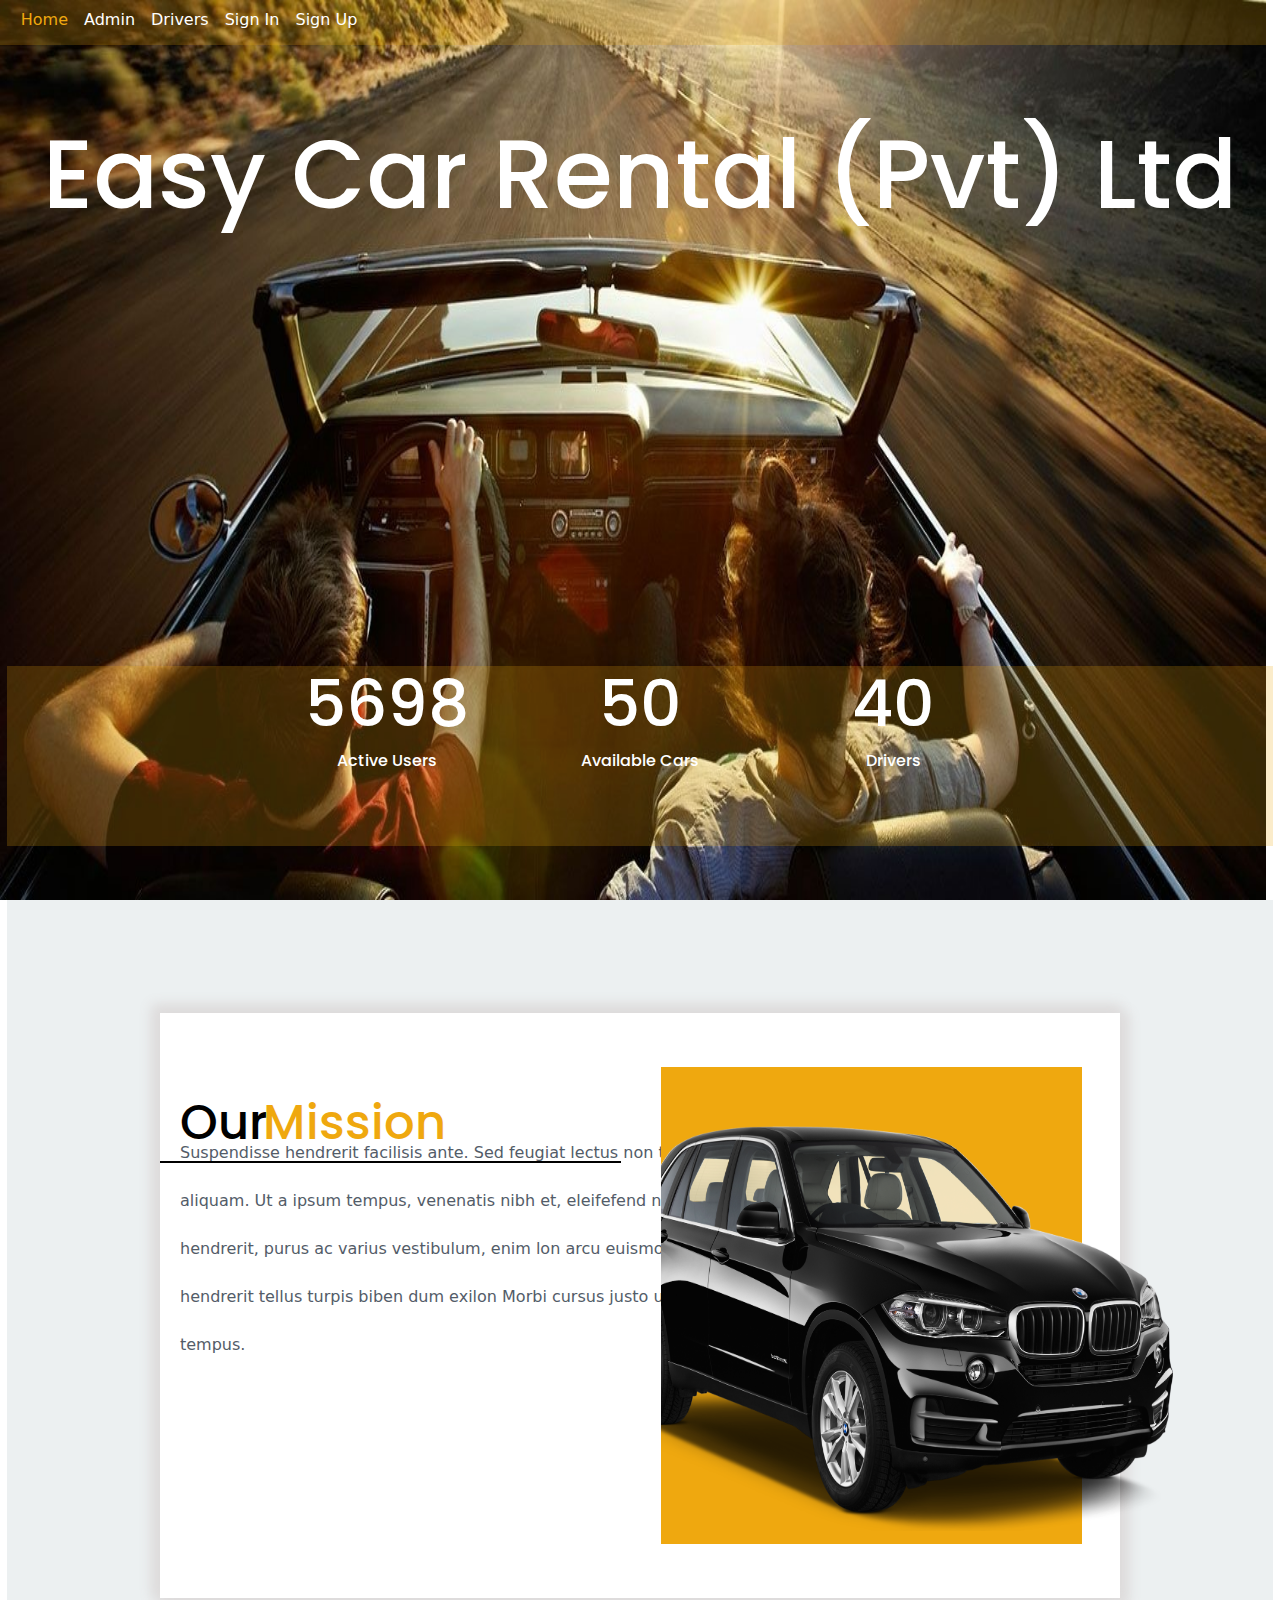
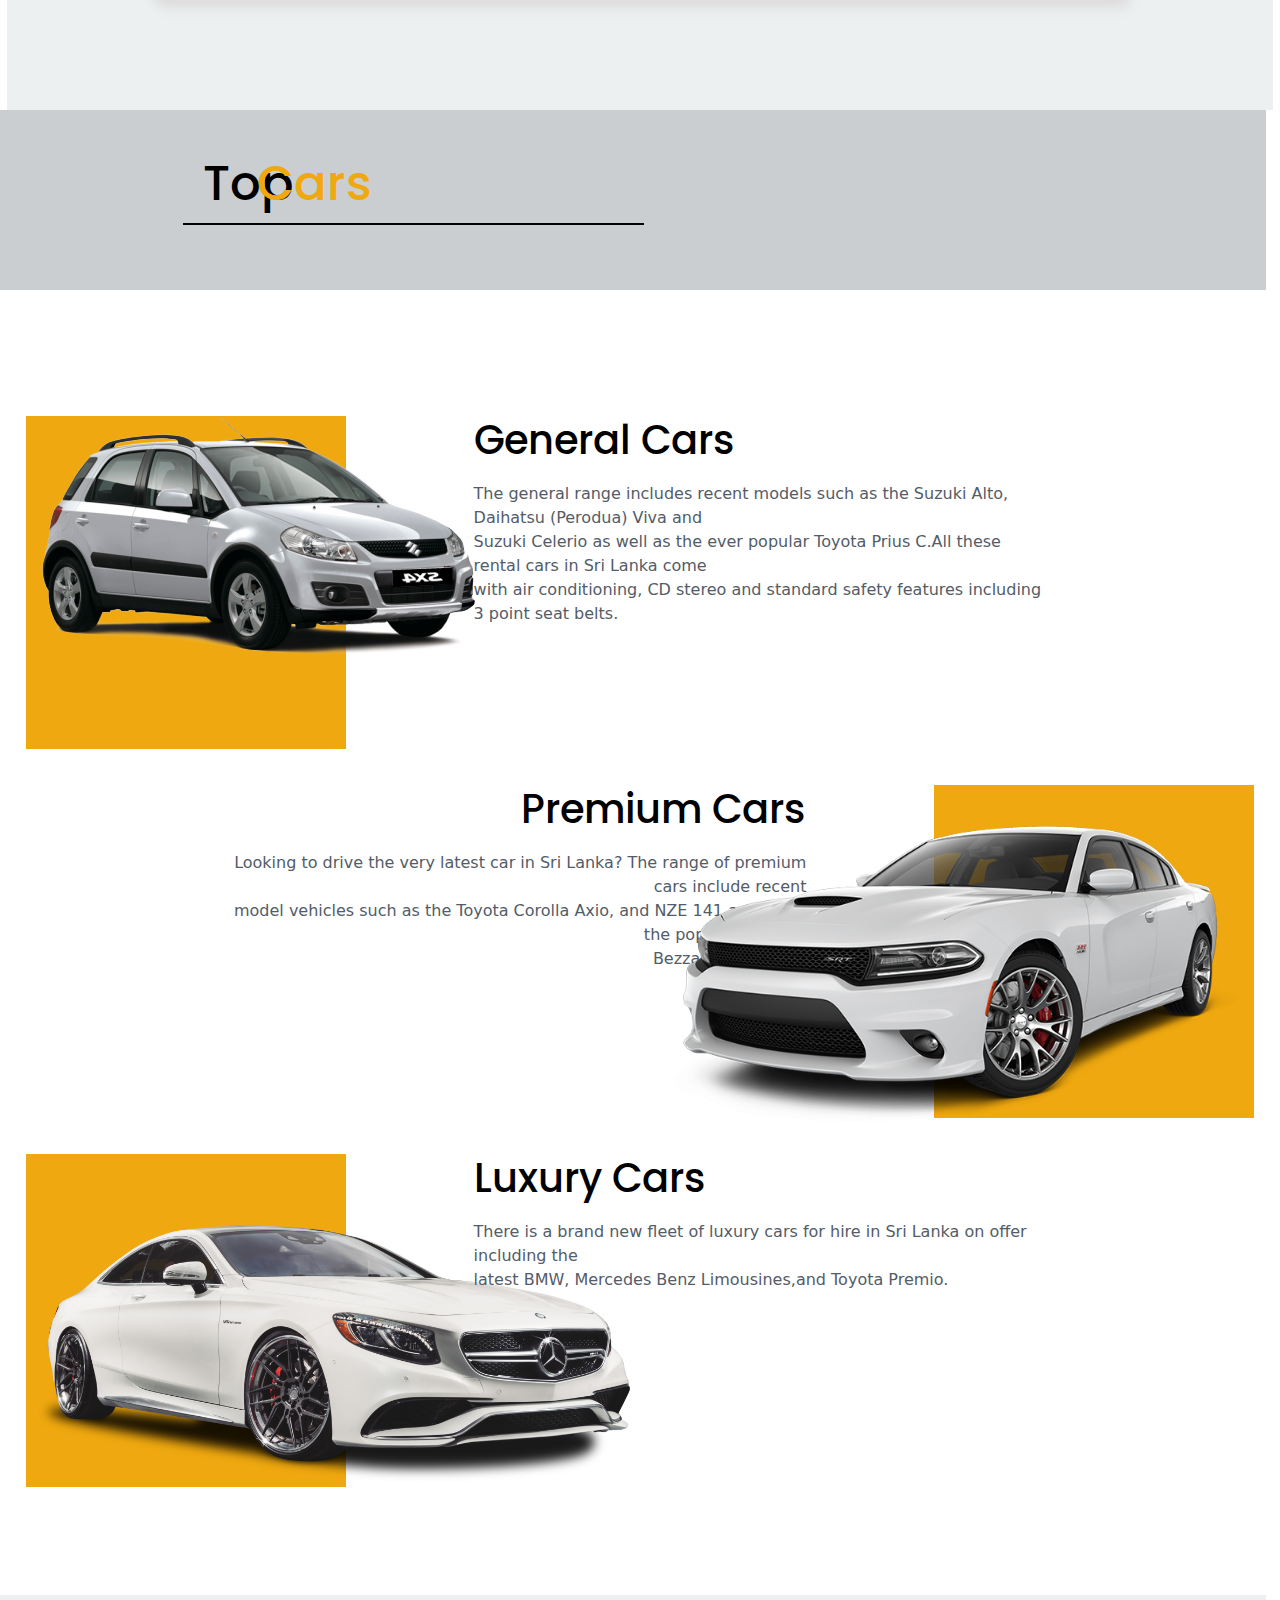
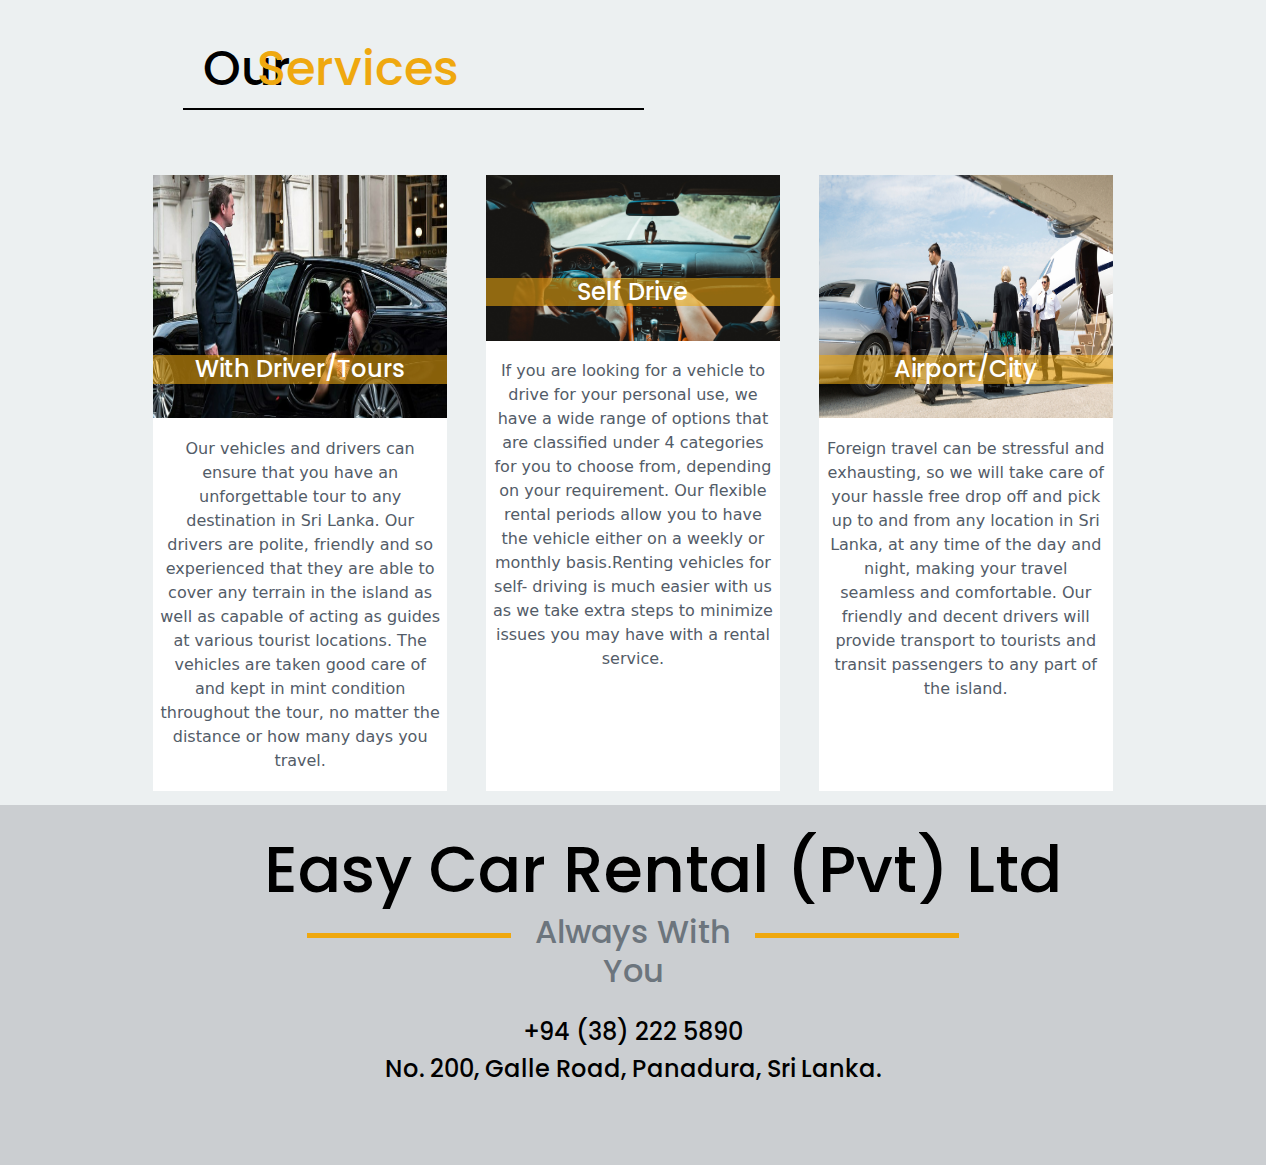
<file: FrontEnd/index.html>
<!DOCTYPE html>
<html lang="en">
<head>
    <meta charset="UTF-8">
    <title>HomePage</title>
    <meta content="width=device-width initial-scale=1" name="viewport">
    <link href="assets/css/bootstrap.min.css" rel="stylesheet">
    <link href="assets/css/StyleSheet_1.css" rel="stylesheet">
    <link href="assets/fonts/css/all.min.css" rel="stylesheet">
</head>
<body>

<header class="p-3 text-bg-dark" style="background-color: #efa80f38 !important;position: absolute;width: 98.9vw;">
    <div class="container" style="height: 1vw">
        <div class="d-flex flex-wrap align-items-center justify-content-center justify-content-lg-start">
            <a href="/" class="d-flex align-items-center mb-2 mb-lg-0 text-white text-decoration-none">
                <svg class="bi me-2" width="40" height="32" role="img" aria-label="Bootstrap"><use xlink:href="#bootstrap"></use></svg>
            </a>

            <ul class="nav col-12 col-lg-auto me-lg-auto mb-2 justify-content-center mb-md-0" style="position: absolute;left: 1vw; top: 0">
                <li><a href="index.html" class="nav-link px-2 text-white" id="li1" style="color: #EFA80F !important;">Home</a></li>
                <li><a href="AdminLogin.html" class="nav-link px-2 text-white" id="li2">Admin</a></li>
                <li><a href="DriverPage.html" class="nav-link px-2 text-white" id="li3">Drivers</a></li>
                <li><a href="signInPage.html" class="nav-link px-2 text-white" id="li5">Sign In</a></li>
                <li><a href="signUpPage.html" class="nav-link px-2 text-white" id="li6">Sign Up</a></li>
            </ul>
        </div>
    </div>
</header>

<main>

    <h1 id="topic1">
        Easy Car Rental (Pvt) Ltd
    </h1>


    </section>
    <div class="container text-center">
        <div class="row" id="r1">
            <div class="col" >

            </div>
            <div class="col" id="r1c1">
                <h1 class="mainTopic1">5698</h1>
                <h6 class="mainTopic2">Active Users</h6>
            </div>
            <div class="col" id="r1c2">
                <h1 class="mainTopic1">50</h1>
                <h6 class="mainTopic2">Available Cars</h6>
            </div>
            <div class="col" id="r1c3">
                <h1 class="mainTopic1">40</h1>
                <h6 class="mainTopic2">Drivers</h6>
            </div>
            <div class="col" >

            </div>
        </div>
    </div>
    </section>
    <img src="assets/images/adc.jpg" style="width: 98.9vw;height: 100vh; " alt="">
    
    <!--content-->

    <section style="position: relative;background: #ecf0f1;margin: auto;left: 0;top: 0;width: 98.9vw;height: 90vh;">
        <section style="width: 75vw;height: 65vh;background-color: white;position: absolute;top: 0;left: 0;right: 0;bottom: 0;margin: auto;box-shadow: -4px -4px 12px 5px #dedcdc, 4px 4px 12px 5px #dedcdc;">
            <h3 id="topic2.1">
                Our
            </h3>
            <h3 id="topic2.2">
                Mission
            </h3>
            <p id="paragraph1" style="top: 10vw; position: absolute; padding-left: 20px; color: #535c68">
                Suspendisse hendrerit facilisis ante. Sed feugiat lectus non tim porttitor<br><br>
                aliquam. Ut a ipsum tempus, venenatis nibh et, eleifefend nisi. Etiam <br><br>
                hendrerit, purus ac varius vestibulum, enim lon arcu euismod purus, id<br><br>
                hendrerit tellus turpis biben dum exilon Morbi cursus justo ut malesuada<br><br> tempus.</p>
            <section style="width: 32.9vw;height: 53vh;position: absolute;top: 0;bottom: 0;margin: auto;right: 3vw;background: #efa80f;">


                <img src="assets/images/newPic11.png" alt="" style="height: 45vh;width: 40vw; position: absolute;top: 59px;left: 0;">
            </section>
        </section>


    </section>

    <section style="width: 98.9vw; height: 20vh; background-color: #535c684d">

        <h3 id="topic3.1">
            Top
        </h3>
        <h3 id="topic3.2">
            Cars
        </h3>

    </section>

    <section style="background-color: white; width: 98.9vw; height: 145vh;">

        <section style="width: 25vw;height: 37vh;background-color: #efa80f;position: absolute;top: 224vh;left: 2vw;">
            <img src="assets/images/genCar.png" alt="" style="left: 1vw;position: absolute;top: -3vh;">
            <div style="background-color: rgba(255,0,0,0);height: 37vh;width: 45vw;position: absolute;top: 0;left: 35vw;">
                <h3 class="carType" style="left: 0">
                    General Cars
                </h3>
                <p style="color: #535c68">
                    The general range includes recent models such as the Suzuki Alto, Daihatsu (Perodua) Viva and<br>
                    Suzuki Celerio as well as the ever popular Toyota Prius C.All these rental cars in Sri Lanka come<br>
                    with air conditioning, CD stereo and standard safety features including 3 point seat belts.
                </p>
            </div>
        </section>

        <section style="width: 25vw;height: 37vh;background-color: #efa80f;position: absolute;top: 265vh;right: 2vw;">
            <div style="background-color: rgba(255,0,0,0);height: 37vh;width: 45vw;position: absolute;top: 0;right: 35vw;">
                <h3 class="carType" style="text-align: right !important;">
                    Premium Cars
                </h3>
                <p style="text-align: right !important; color: #535c68">
                    Looking to drive the very latest car in Sri Lanka? The range of premium cars include recent<br>
                    model vehicles such as the Toyota Corolla Axio, and NZE 141 as well as the popular Perodua<br>
                    Bezza Prime Sedan
                </p>
            </div>
            <img src="assets/images/luxCar.png" alt="" style="right: -1vw;position: absolute;top: -3vh;height: 45vh">
        </section>

        <section style="width: 25vw;height: 37vh;background-color: #efa80f;position: absolute;top: 306vh;left: 2vw;">
            <img src="assets/images/luxCar1.png" alt="" style="left: 0 !important; position: absolute;top: 5vh;height: 33vh;">
            <div style="background-color: rgba(255,0,0,0);height: 37vh;width: 45vw;position: absolute;top: 0;left: 35vw;">
                <h3 class="carType">
                    Luxury Cars
                </h3>
                <p style="color: #535c68">
                    There is a brand new fleet of luxury cars for hire in Sri Lanka on offer including the <br>
                    latest BMW, Mercedes Benz Limousines,and Toyota Premio.
                </p>
            </div>
        </section>

    </section>

    <section style="width: 98.9vw; height: 90vh; background-color: #ecf0f1">

        <h3 id="topic4.1">
            Our
        </h3>
        <h3 id="topic4.2">
            Services
        </h3>

        <section style="position: relative;width: 75vw;height: 62vh;display: grid;grid-template-rows: repeat(1,1fr);grid-template-columns: repeat(3,1fr);gap: 3vw;top: 20vh; right: 0;margin: auto;background: rgba(255,255,255,0);">

            <div style="background-color: white">
                <img src="assets/images/carWithDriver.jpg" alt="" style="width: 23vw; height: 27vh; position: relative;top: 0;">
                <h4 style="font-family: 'Poppins', sans-serif; position: relative;left: 0;right: 0;text-align: center;top: -7vh;color: white; background-color: #efa80f91;">With Driver/Tours</h4>
                <p style="color: #535c68;margin: 0;top: -2vh;left: 0.5vw;position: relative;width: 22vw;text-align: center;">Our vehicles and drivers can ensure that you have an unforgettable tour to any destination in Sri Lanka. Our drivers are polite,
                    friendly and so experienced that they are able to cover any terrain in the island as well as capable of acting as guides at
                    various tourist locations.
                    The vehicles are taken good care of and kept in mint condition throughout the tour,
                    no matter the distance or how many days you travel.</p>
            </div>
            <div style="background-color: white">
                <img src="assets/images/selfDrivingcouple.jpg" alt="" style="width: 23vw;position: relative;top: 0;">
                <h4 style="font-family: 'Poppins', sans-serif; position: relative;left: 0;right: 0;text-align: center;top: -7vh;color: white; background-color: #efa80f91;">Self Drive</h4>
                <p style="color: #535c68;margin: 0;top: -2vh;left: 0.5vw;position: relative;width: 22vw;text-align: center;">
                    If you are looking for a vehicle to drive for your personal use, we have a wide range of options that are classified under 4 categories for you to choose from, depending on your requirement. Our flexible rental
                    periods allow you to have the vehicle either on a weekly or monthly basis.Renting vehicles for self- driving is much easier
                    with us as we take extra steps to minimize issues you may have with a rental service.
                </p>
            </div>
            <div style="background-color: white">
                <img src="assets/images/airportCar.jpg" alt="" style="width: 23vw; height: 27vh; position: relative;top: 0;">
                <h4 style="font-family: 'Poppins', sans-serif; position: relative;left: 0;right: 0;text-align: center;top: -7vh;color: white; background-color: #efa80f91;">Airport/City</h4>
                <p style="color: #535c68;margin: 0;top: -2vh;left: 0.5vw;position: relative;width: 22vw;text-align: center;">
                    Foreign travel can be stressful and exhausting, so we will take care of your hassle free drop off and pick up to and from any location in Sri Lanka, at any time of the day and night, making your travel seamless
                    and comfortable. Our friendly and decent drivers will provide transport to tourists and transit passengers to any part of the island.
                </p>
            </div>
        </section>


        </section>


    <section style="width: 98.9vw; height: 40vh; background-color: #535c684d">

        <h3 id="topic5.1">
            Easy Car Rental (Pvt) Ltd
        </h3>

        <div style="width: 50.9vw;height: 0.6vh;background-color: #efa80f;position: relative;margin: auto;top: 128px;left: 0;right: 0;"></div>

        <h6 id="topic5.2">
            Always With You
        </h6>
        <h6 id="topic5.3">
            +94 (38) 222 5890
        </h6>
        <h6 id="topic5.4">
            No. 200, Galle Road, Panadura, Sri Lanka.
        </h6>


    </section>

</main>




<script src="assets/js/bootstrap.min.js"></script>
</body>
</html>
</file>
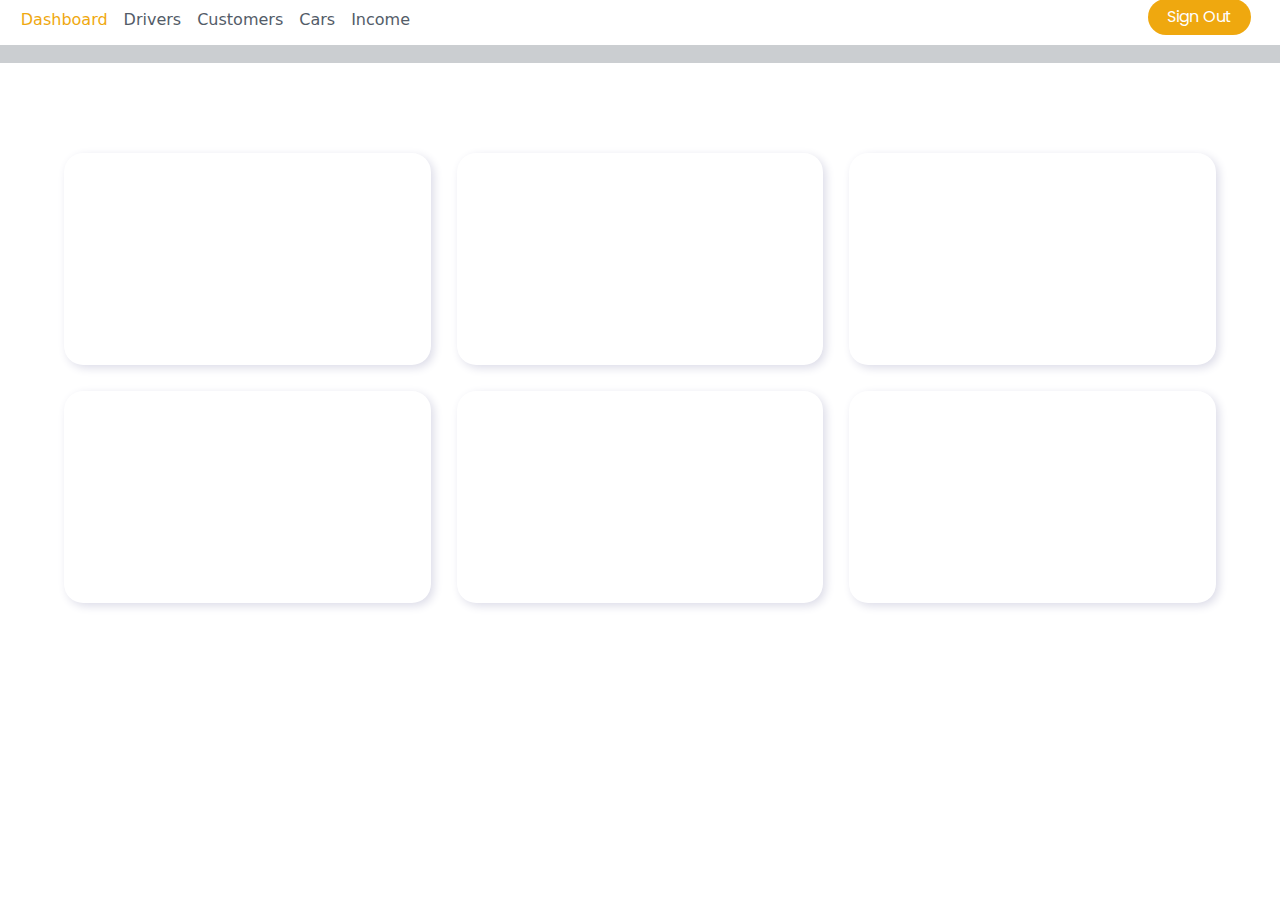
<file: FrontEnd/AdminDashboardPage.html>
<!DOCTYPE html>
<html lang="en">
<head>
    <meta charset="UTF-8">
    <title>Admin Dashboard</title>
    <meta content="width=device-width initial-scale=1" name="viewport">
    <link href="assets/css/bootstrap.min.css" rel="stylesheet">
    <link href="assets/css/StyleSheet_1.css" rel="stylesheet">
    <link href="assets/fonts/css/all.min.css" rel="stylesheet">
</head>
<body style="background-color: #cbced1 !important;">
<header class="p-3 text-bg-dark" style="background-color: rgb(255,255,255) !important;position: absolute;width: 100vw !important;">
    <div class="container" style="height: 1vw">
        <div class="d-flex flex-wrap align-items-center justify-content-center justify-content-lg-start">
            <a href="/" class="d-flex align-items-center mb-2 mb-lg-0 text-white text-decoration-none">
                <svg class="bi me-2" width="40" height="32" role="img" aria-label="Bootstrap"><use xlink:href="#bootstrap"></use></svg>
            </a>

            <ul class="nav col-12 col-lg-auto me-lg-auto mb-2 justify-content-center mb-md-0" style="position: absolute;left: 1vw; top: 0">
                <li><a href="AdminDashboardPage.html" class="nav-link px-2 text-white" id="li1" style="color: #EFA80F !important;">Dashboard</a></li>
                <li><a href="DriverManagePage.html" class="nav-link px-2 text-white" id="li2" style="color: #535c68 !important;">Drivers</a></li>
                <li><a href="CustomerManagePage.html" class="nav-link px-2 text-white" id="li3" style="color: #535c68 !important;">Customers</a></li>
                <li><a href="CarManagePage.html" class="nav-link px-2 text-white" id="li4" style="color: #535c68 !important;">Cars</a></li>
                <li><a href="IncomeManagePage.html" class="nav-link px-2 text-white" id="li5" style="color: #535c68 !important;">Income</a></li>
            </ul>
        </div>
        <button id="btnAdminSignOut">Sign Out
            <a href="index.html" style="height: 4vh;top: 0;margin: auto;left: 4vw;width: 15vw;position: absolute;color: rgba(255,255,255,0) !important;left: 1vh;">Sign In</a>
        </button>
    </div>
</header>
<section style="background-color: #ffffff;width: 100vw; height: 93vh; position: relative; top: 7vh;">
    <section style="background-color: #ffffff;width: 90vw; height: 50vh; position: relative;left: 0;right: 0;margin: auto; gap: 2vw; top: 10vh;display: grid;grid-template-rows: repeat(2,1fr);grid-template-columns: repeat(3,1fr);">
        <div style="background-color: #ffffff; border-radius: 1.5vw;box-shadow: 3px 3px 10px #dcdce8;"></div>
        <div style="background-color: #ffffff; border-radius: 1.5vw;box-shadow: 3px 3px 10px #dcdce8;"></div>
        <div style="background-color: #ffffff; border-radius: 1.5vw;box-shadow: 3px 3px 10px #dcdce8;"></div>
        <div style="background-color: #ffffff; border-radius: 1.5vw;box-shadow: 3px 3px 10px #dcdce8;"></div>
        <div style="background-color: #ffffff; border-radius: 1.5vw;box-shadow: 3px 3px 10px #dcdce8;"></div>
        <div style="background-color: #ffffff; border-radius: 1.5vw;box-shadow: 3px 3px 10px #dcdce8;"></div>
    </section>
</section>
<script src="assets/js/bootstrap.min.js"></script>
</body>
</html>
</file>
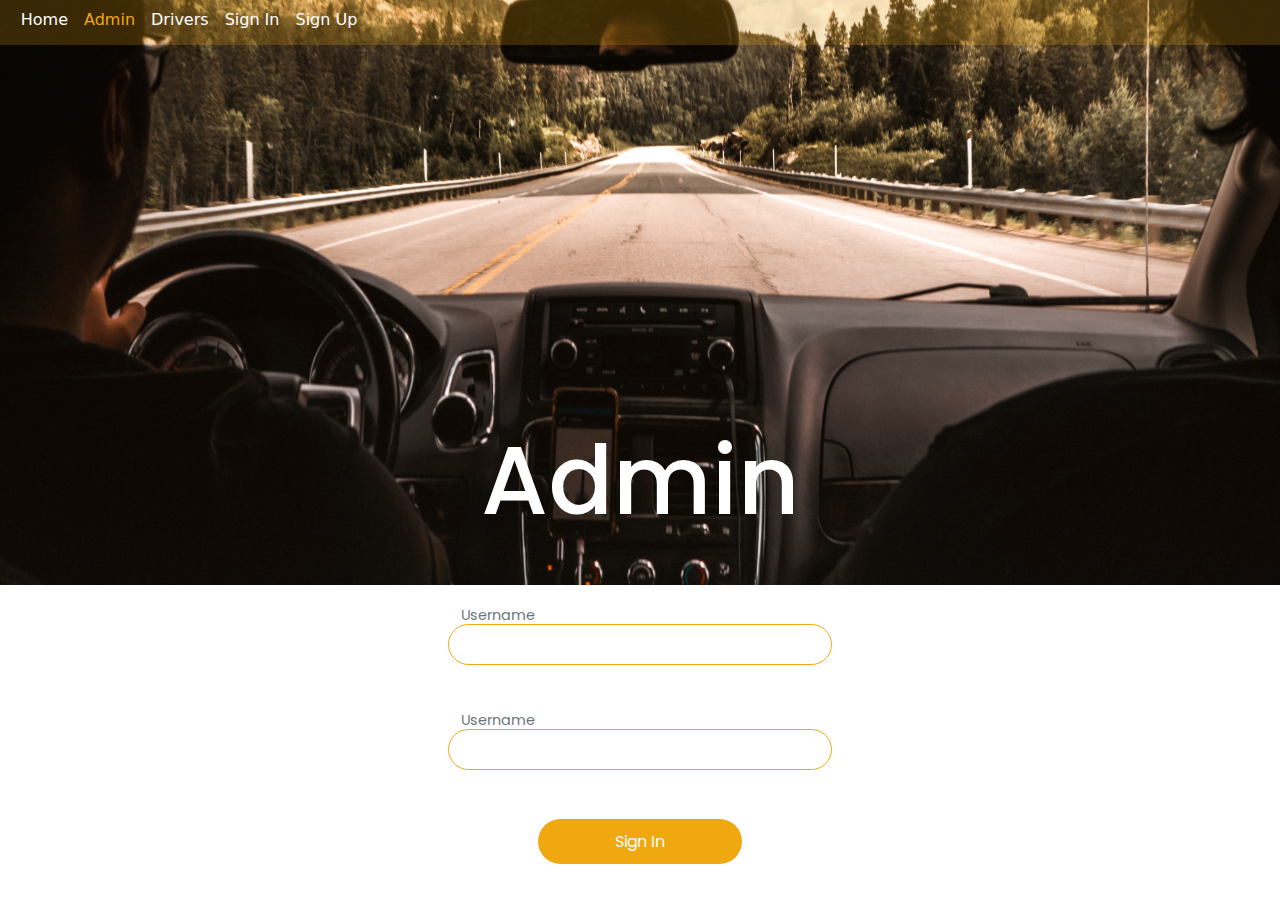
<file: FrontEnd/AdminLogin.html>
<!DOCTYPE html>
<html lang="en">
<head>
    <meta charset="UTF-8">
    <title>Admin Login</title>
    <meta content="width=device-width initial-scale=1" name="viewport">
    <link href="assets/css/bootstrap.min.css" rel="stylesheet">
    <link href="assets/css/StyleSheet_1.css" rel="stylesheet">
    <link href="assets/fonts/css/all.min.css" rel="stylesheet">
</head>
<body>

<header class="p-3 text-bg-dark" style="background-color: #efa80f38 !important;position: absolute;width: 100vw;">
    <div class="container" style="height: 1vw">
        <div class="d-flex flex-wrap align-items-center justify-content-center justify-content-lg-start">
            <a href="/" class="d-flex align-items-center mb-2 mb-lg-0 text-white text-decoration-none">
                <svg class="bi me-2" width="40" height="32" role="img" aria-label="Bootstrap"><use xlink:href="#bootstrap"></use></svg>
            </a>

            <ul class="nav col-12 col-lg-auto me-lg-auto mb-2 justify-content-center mb-md-0" style="position: absolute;left: 1vw; top: 0">
                <li><a href="index.html" class="nav-link px-2 text-white" id="li1">Home</a></li>
                <li><a href="AdminLogin.html" class="nav-link px-2 text-white" id="li2" style="color: #EFA80F !important;">Admin</a></li>
                <li><a href="DriverPage.html" class="nav-link px-2 text-white" id="li3">Drivers</a></li>
                <li><a href="signInPage.html" class="nav-link px-2 text-white" id="li5">Sign In</a></li>
                <li><a href="signUpPage.html" class="nav-link px-2 text-white" id="li6">Sign Up</a></li>
            </ul>
        </div>
    </div>
</header>

<h1 id="topic1" style="top: 47vh !important;">Admin</h1>

<img src="assets/images/short3.jpg" style="width: 100vw !important; height: 65vh;" alt="">

<section id="adminSignIn">
    <div>
        <div class="form-group">
            <label for="username" id="user" class="tagAd">Username</label>
            <input class="form-control" id="username"  required type="text" style="width: 30vw;height: 4.5vh;position: relative;background-color: white;border: 1px solid #EFA80F;top: 15px;left: 0;right: 0;margin: auto;border-radius: 25px; ">
            <span class="control-error" id="lblAdminUsername"></span>
        </div>
    </div>
    <div>
        <div class="form-group">
            <label for="password" id="pass" class="tagAd">Username</label>
            <input class="form-control" id="password"  required type="password" style="width: 30vw;height: 4.5vh;position: relative;background-color: white;border: 1px solid #EFA80F;top: 15px;left: 0;right: 0;margin: auto;border-radius: 25px; ">
            <span class="control-error" id="lblAdminPassword"></span>
        </div>
    </div>
    <div>
        <button id="btnAdminSignIn">Sign In
            <a href="AdminDashboardPage.html" style="height: 4vh;top: 0;margin: auto;left: 4vw;width: 15vw;position: absolute;color: rgba(255,255,255,0) !important;left: 1vh;">Sign In</a>
        </button>
    </div>
</section>


<script src="assets/js/bootstrap.min.js"></script>
</body>
</html>
</file>
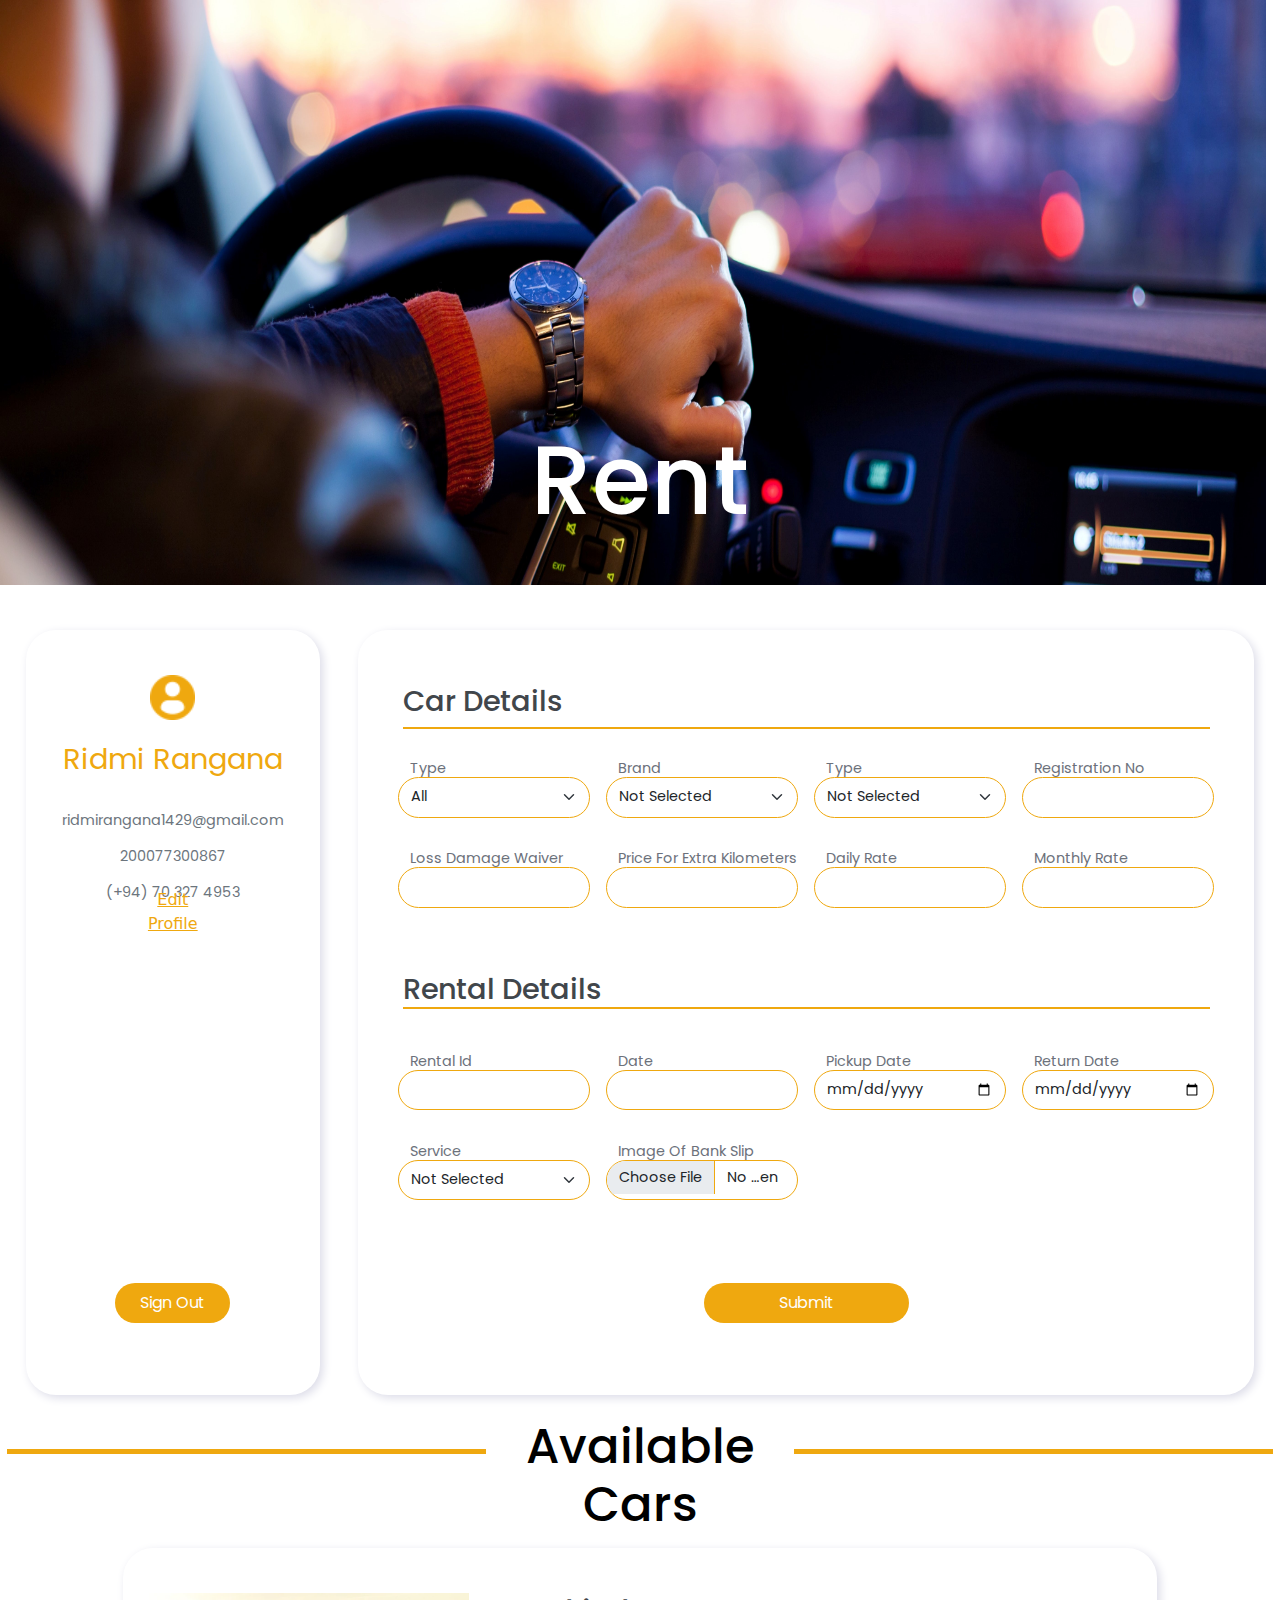
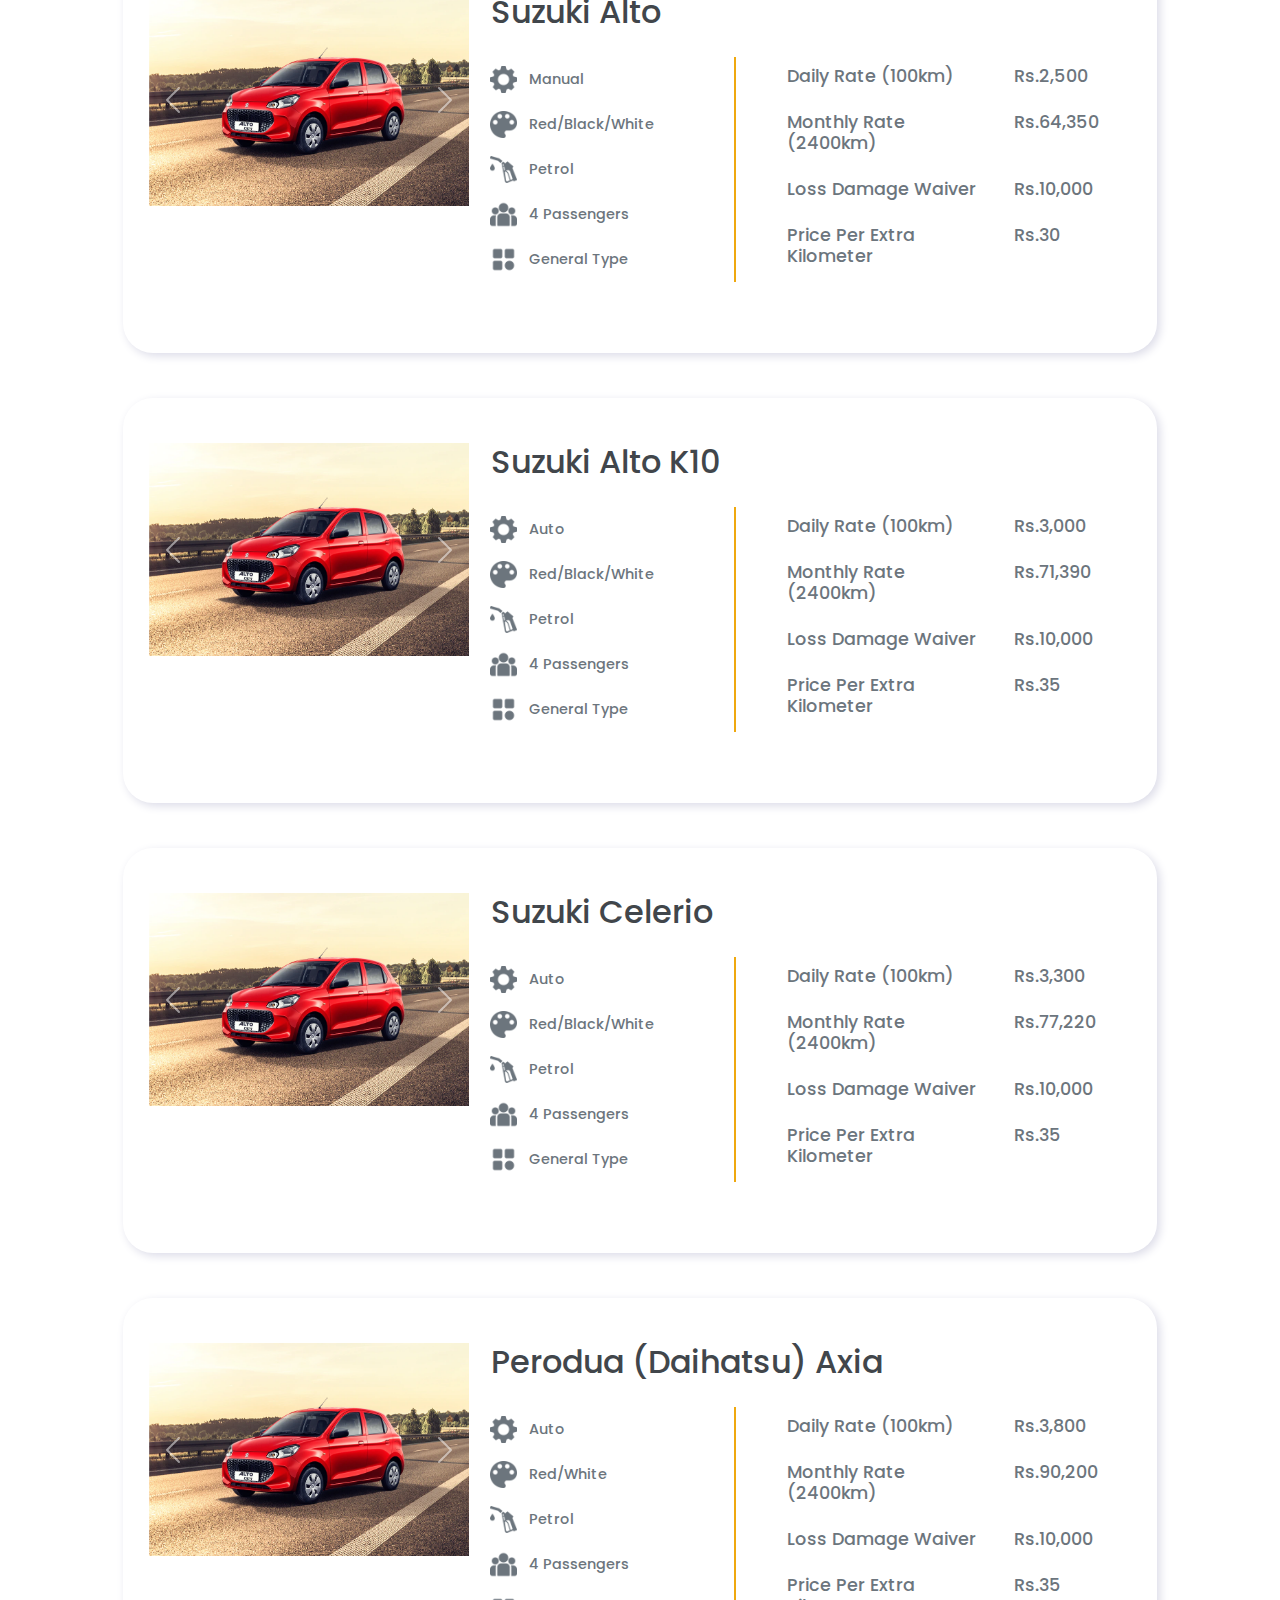
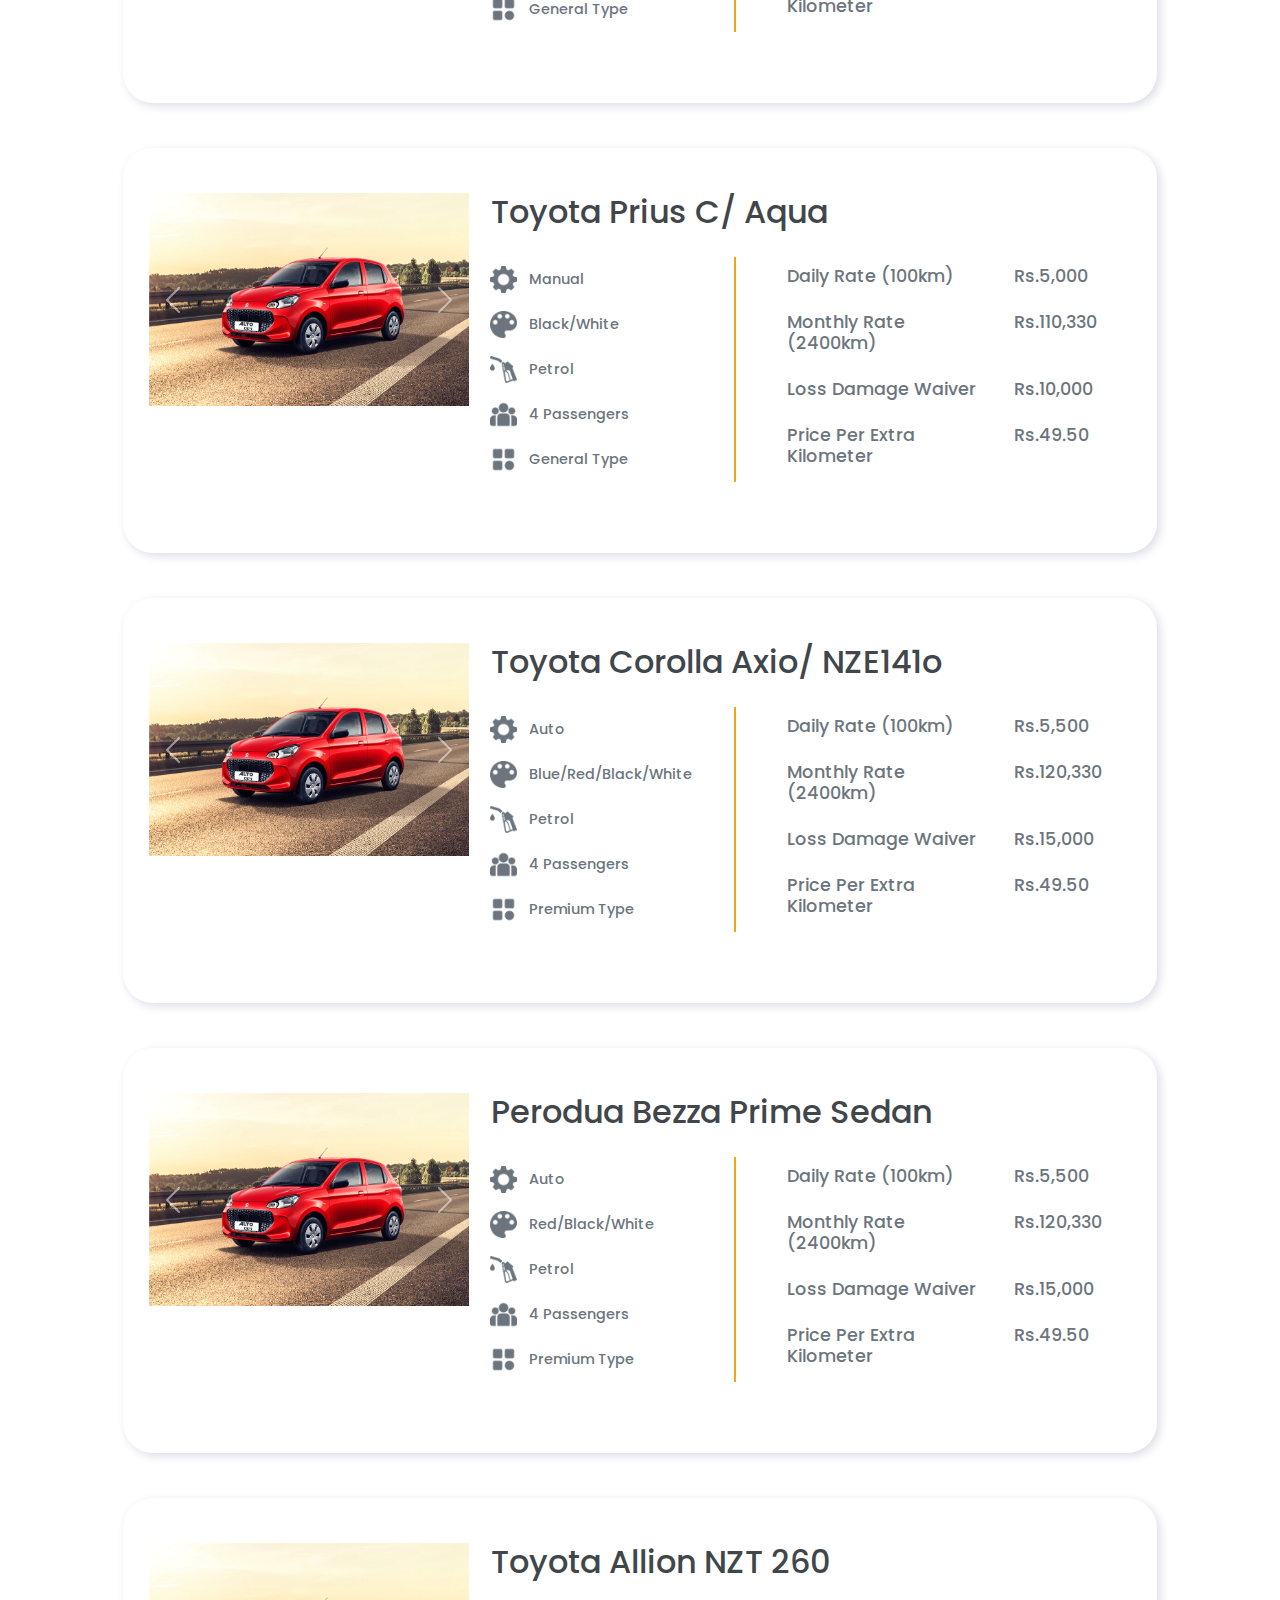
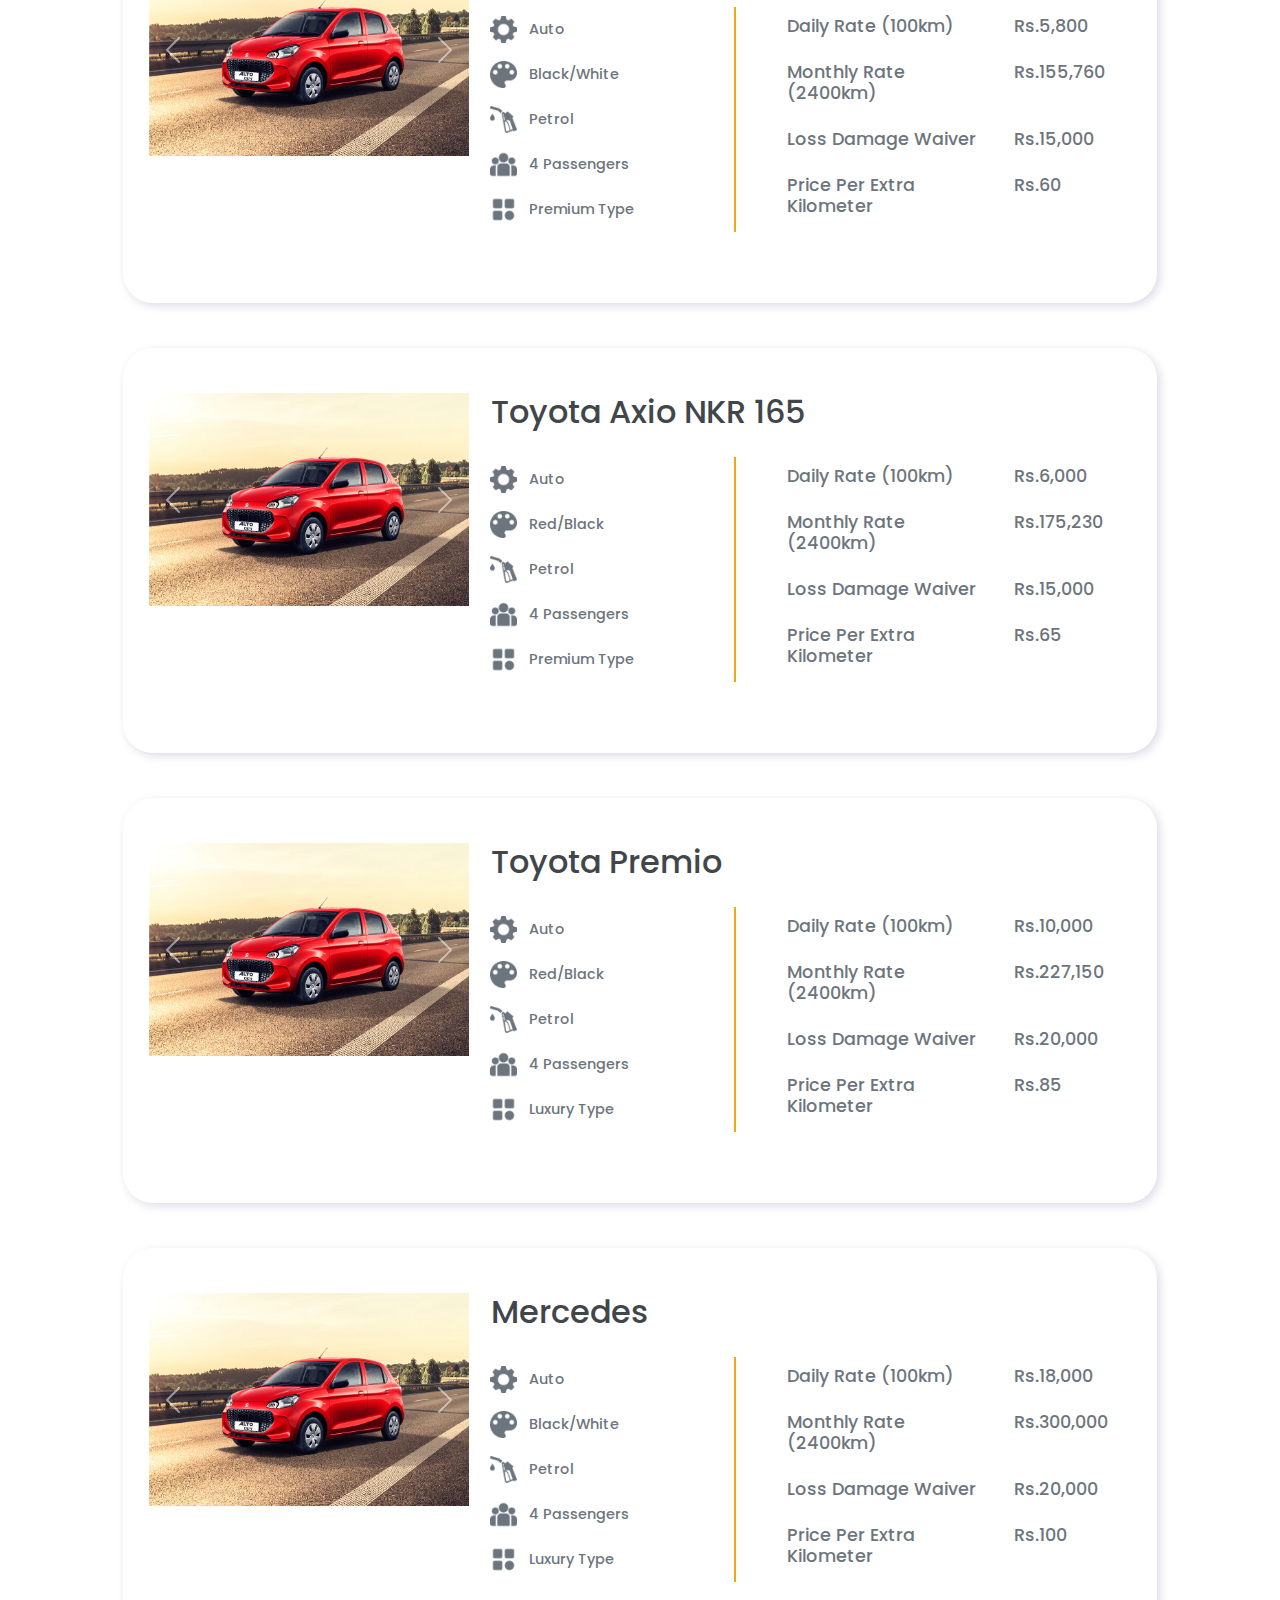
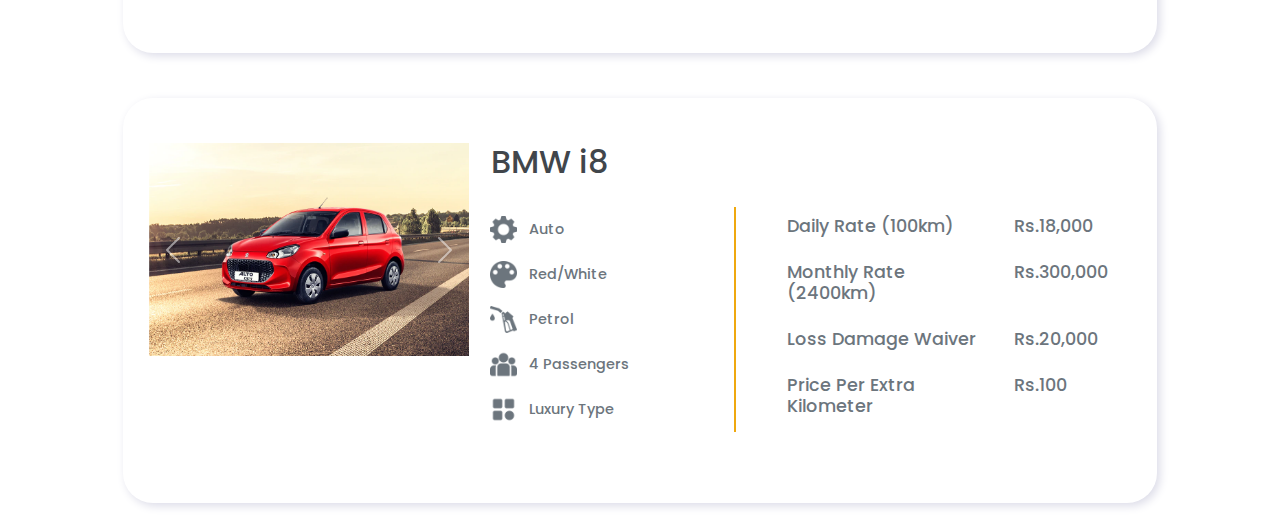
<file: FrontEnd/BookingPage.html>
<!DOCTYPE html>
<html lang="en">
<head>
    <meta charset="UTF-8">
    <title>Booking Page</title>
    <meta content="width=device-width initial-scale=1" name="viewport">
    <link href="assets/css/bootstrap.min.css" rel="stylesheet">
    <link href="assets/css/StyleSheet_1.css" rel="stylesheet">
    <link href="assets/fonts/css/all.min.css" rel="stylesheet">
</head>
<body>

<!--<header class="p-3 text-bg-dark" style="background-color: #efa80f24 !important;position: absolute;width: 98.9vw !important;">
    <div class="container" style="height: 1vw">
        <div class="d-flex flex-wrap align-items-center justify-content-center justify-content-lg-start">
            <a href="/" class="d-flex align-items-center mb-2 mb-lg-0 text-white text-decoration-none">
                <svg class="bi me-2" width="40" height="32" role="img" aria-label="Bootstrap"><use xlink:href="#bootstrap"></use></svg>
            </a>

            <ul class="nav col-12 col-lg-auto me-lg-auto mb-2 justify-content-center mb-md-0" style="position: absolute;left: 1vw; top: 0">
                <li><a href="index.html" class="nav-link px-2 text-white" id="li1">Home</a></li>
                <li><a href="AdminLogin.html" class="nav-link px-2 text-white" id="li2">Admin</a></li>
                <li><a href="DriverPage.html" class="nav-link px-2 text-white" id="li3">Drivers</a></li>
                <li><a href="BookingPage.html" class="nav-link px-2 text-white" id="li4" style="color: #EFA80F !important;">Bookings</a></li>
                <li><a href="signInPage.html" class="nav-link px-2 text-white" id="li5" >Sign In</a></li>
                <li><a href="signUpPage.html" class="nav-link px-2 text-white" id="li6">Sign Up</a></li>
            </ul>
        </div>
    </div>
</header>-->

<h1 id="topic1" style="top: 47vh !important;">Rent</h1>
<img src="assets/images/short15.jpg" style="width: 98.9vw !important; height: 65vh;" alt="">

<div style="width: 23vw;height: 85vh;position: absolute;/*left:0;*/top: 70vh;left: 2vw; margin: auto;background: white;box-shadow: 3px 3px 10px #dcdce8;border-radius: 30px;">
    <img src="assets/images/profile-user.png" style="height: 5vh; position: absolute;top: 5vh; left: 0;right: 0; margin: auto" alt="">

    <label id="bc_name">Ridmi Rangana</label>

    <div style="height: 12vh; width: 20vw;position: relative; margin: auto; left: 0; right: 0;top: 20vh;display: grid;grid-template-rows: repeat(3,1fr);grid-template-columns: repeat(1,1fr);">

        <div style="position: relative;height: 3vh;width: 20vw;">
            <label class="bc_lbl">ridmirangana1429@gmail.com</label>
        </div>
        <div style="position: relative;height: 3vh;width: 20vw;">
            <label class="bc_lbl">200077300867</label>
        </div>
        <div style="position: relative;height: 3vh;width: 20vw;">
            <label class="bc_lbl">(+94) 70 327 4953</label>
        </div>
    </div>

    <a href="" style="position: absolute;bottom: 51vh !important;font-size: 1em !important;color: #EFA80F !important;left: 0;right: 0;margin: auto;text-align: center;width: 6vw !important;">Edit Profile</a>

    <button id="btnSignOut">Sign Out</button>
    <!--<label id="lblCustomerName"  style="color: #6c757d;
    position: absolute;
    font-size: 1.2em;
    top: 11vh;
    left: 0;
    right: 0;
    margin: auto;
    font-family: 'Poppins', sans-serif;
    text-align: center;
}">Customer's Name</label>-->
</div>
<div style="width: 70vw;height: 85vh;position: absolute;/*left:0;*/top: 70vh;right: 2vw; margin: auto;background: white;box-shadow: 3px 3px 10px #dcdce8;border-radius: 30px;">
    <div style="height: 65vh; width: 65vw; position: relative; margin: auto; left: 0; right: 0;top: 5vh;display: grid;grid-template-rows: repeat(2,1fr);grid-template-columns: repeat(1,1fr);">
        <div style="height: 100%; width: 65vw;">
            <h4 id="subTopic1">Car Details</h4>
            <div style="height: 20vh; width: 65vw;display: grid;grid-template-rows: repeat(2,1fr);grid-template-columns: repeat(4,1fr);position: relative;top: 7vh">
                <div>
                    <label id="bc_type"  class="carTag">Type</label>
                    <select class="form-select" aria-label="Default select example" id="bcType">
                        <option selected>All</option>
                        <option value="1">General</option>
                        <option value="2">Premium</option>
                        <option value="3">Luxury</option>
                    </select>
                </div>
                <div>
                    <label id="bc_brand"  class="carTag">Brand</label>
                    <select class="form-select" aria-label="Default select example" id="bcBrand">
                        <option selected>Not Selected</option>
                        <option value="1">Suzuki Alto</option>
                        <option value="2">Suzuki Alto K10 </option>
                        <option value="3">Suzuki Celerio</option>
                        <option value="4">Perodua (Daihatsu) Axia</option>
                        <option value="5">Toyota Prius C/ Aqua</option>
                        <option value="6">Toyota Corolla Axio/ NZE141</option>
                        <option value="7">Perodua Bezza Prime Sedan</option>
                        <option value="8">Toyota Allion NZT 260</option>
                        <option value="9">Toyota Axio NKR 165</option>
                        <option value="10">Toyota Premio</option>
                        <option value="11">Mercedes</option>
                        <option value="12">BMW</option>
                    </select>
                </div>
                <div>
                    <label id="bc_color"  class="carTag">Type</label>
                    <select class="form-select" aria-label="Default select example" id="bcColor">
                        <option selected>Not Selected</option>
                        <option value="1">White</option>
                        <option value="2">Black</option>
                        <option value="3">Red</option>
                        <option value="4">Blue</option>
                    </select>
                </div>
                <div>
                    <div class="form-group">
                        <label for="bcRegNo" id="bc_RegNo"  class="carTag">Registration No</label>
                        <input class="form-control" id="bcRegNo"  required type="text">
                        <span class="control-error" id="lbl_bc_RegNo"></span>
                    </div>
                </div>
                <div>
                    <div class="form-group">
                        <label for="bcLossDamage" id="bc_LossDamage"  class="carTag">Loss Damage Waiver</label>
                        <input class="form-control" id="bcLossDamage"  required type="text">
                        <span class="control-error" id="lbl_bc_LossDamage"></span>
                    </div>
                </div>
                <div>
                    <div class="form-group">
                        <label for="bcExtraKmPrice" id="bc_ExtraKmPrice"  class="carTag">Price For Extra Kilometers</label>
                        <input class="form-control" id="bcExtraKmPrice"  required type="text">
                        <span class="control-error" id="lbl_bc_ExtraKmPrice"></span>
                    </div>
                </div>
                <div>
                    <div class="form-group">
                        <label for="bcDailyRate" id="bc_DailyRate"  class="carTag">Daily Rate</label>
                        <input class="form-control" id="bcDailyRate"  required type="text">
                        <span class="control-error" id="lbl_bc_DailyRate"></span>
                    </div>
                </div>
                <div>
                    <div class="form-group">
                        <label for="bcMonthlyRate" id="bc_MonthlyRate"  class="carTag">Monthly Rate</label>
                        <input class="form-control" id="bcMonthlyRate"  required type="text">
                        <span class="control-error" id="lbl_bc_MonthlyRate"></span>
                    </div>
                </div>
            </div>
        </div>
        <div style="height: 100%; width: 65vw;">
            <h4 id="subTopic2">Rental Details</h4>
            <div style="height: 20vh; width: 65vw;display: grid;grid-template-rows: repeat(2,1fr);grid-template-columns: repeat(4,1fr);position: relative;top: 7vh">

                <div>
                    <div class="form-group">
                        <label for="bcId" id="bc_Id"  class="carTag">Rental Id</label>
                        <input class="form-control" id="bcId"  required type="text">
                        <span class="control-error" id="lbl_bc_Id"></span>
                    </div>
                </div>
                <div>
                    <div class="form-group">
                        <label for="bcDate" id="bc_Date"  class="carTag">Date</label>
                        <input class="form-control" id="bcDate"  required type="text">
                        <span class="control-error" id="lbl_bc_Date"></span>
                    </div>
                </div>
                <div>
                    <div class="form-group">
                        <label id="bc_Pickup"  class="carTag">Pickup Date</label>
                        <input class="form-control" id="bcPickup" type="date">
                    </div>
                </div>
                <div>
                    <div class="form-group">
                        <label id="bc_Return"  class="carTag">Return Date</label>
                        <input class="form-control" id="bcReturn" type="date">
                    </div>
                </div>
                <div>
                    <label id="bc_Service"  class="carTag">Service</label>
                    <select class="form-select" aria-label="Default select example" id="bcService">
                        <option selected>Not Selected</option>
                        <option value="1">Self Drive</option>
                        <option value="2">With Driver</option>
                    </select>
                </div>
                <div>
                    <label id="bc_SlipPhoto"  class="carTag">Image Of Bank Slip</label>
                    <div class="mb-3">
                        <input class="form-control" type="file" id="bcSlipPhoto">
                    </div>
                </div>
                <div>
                </div>
                <div></div>


            </div>
        </div>
    </div>
    <button id="btnSubmit">Submit</button>
</div>

<div id="line"></div>
<h3 id="topic6">Available Cars</h3>


<div class="col-8" style="background-color: #ffffff; width: 95vw; padding: 0;top: 90vh; position: relative;left: 0vw; right: 0vw;margin: auto">
    <div class="row" style="height: 50vh; width: 85%; background-color: rgba(255,255,255,0); position: relative; margin: auto; left: 0; right: 0;">
        <div style="width: 95vw;height: 45vh;position: absolute;left: 0; right: 0; top: 0; bottom: 0;margin: auto;background: white;box-shadow: 3px 3px 10px #dcdce8;border-radius: 30px;">
            <div class="carSlideShow">
                <div id="carouselExample1" class="carousel slide">
                    <div class="carousel-inner">
                        <div class="carousel-item active">
                            <img src="assets/images/SuzukiAltoPremiumFront.webp" class="d-block w-100" alt="...">
                        </div>
                        <div class="carousel-item">
                            <img src="assets/images/SuzukiAltoPremiumSide.webp" class="d-block w-100" alt="...">
                        </div>
                        <div class="carousel-item">
                            <img src="assets/images/SuzukiAltoPremium.webp" class="d-block w-100" alt="...">
                        </div>
                        <div class="carousel-item">
                            <img src="assets/images/SuzukiAltoPremiumIn.webp" class="d-block w-100" alt="...">
                        </div>
                    </div>
                    <button class="carousel-control-prev" type="button" data-bs-target="#carouselExample1" data-bs-slide="prev">
                        <span class="carousel-control-prev-icon" aria-hidden="true"></span>
                        <span class="visually-hidden">Previous</span>
                    </button>
                    <button class="carousel-control-next" type="button" data-bs-target="#carouselExample1" data-bs-slide="next">
                        <span class="carousel-control-next-icon" aria-hidden="true"></span>
                        <span class="visually-hidden">Next</span>
                    </button>
                </div>
            </div>
            <div class="carDetails">
                <h4 class="carName">Suzuki Alto</h4>
                <section class="carInfo">
                    <div class="row" style="background-color: #ffffff;margin: 0;width: 80%;">
                        <div class="infoSet1">
                            <img src="assets/images/gear.png" class="icon" alt="">
                            <h4 class="detail1">Manual</h4>
                        </div>
                        <div class="infoSet1">
                            <img src="assets/images/palette.png" class="icon" alt="">
                            <h4 class="detail1">Red/Black/White</h4>
                        </div>
                        <div class="infoSet1">
                            <img src="assets/images/fuel.png" class="icon" alt="">
                            <h4 class="detail1">Petrol</h4>
                        </div>
                        <div class="infoSet1">
                            <img src="assets/images/group.png" class="icon" alt="">
                            <h4 class="detail1">4 Passengers</h4>
                        </div>
                        <div class="infoSet1">
                            <img src="assets/images/categories.png" class="icon" alt="">
                            <h4 class="detail1">General Type</h4>
                        </div>
                    </div>
                    <div class="row" style="background-color: rgba(255,255,255,0);margin: 0;width: 150%;position: relative;right: 5vw;border-left: 0.2vw solid #efa80f;">
                        <div class="row">
                            <div class="col">
                                <h4 class="detail2">Daily Rate (100km)</h4>
                            </div>
                            <div class="col">
                                <h4 class="detail2">Rs.2,500</h4>
                            </div>
                        </div>
                        <div class="row">
                            <div class="col">
                                <h4 class="detail2">Monthly Rate (2400km)</h4>
                            </div>
                            <div class="col">
                                <h4 class="detail2">Rs.64,350</h4>
                            </div>
                        </div>
                        <div class="row">
                            <div class="col">
                                <h4 class="detail2">Loss Damage Waiver</h4>
                            </div>
                            <div class="col">
                                <h4 class="detail2">Rs.10,000</h4>
                            </div>
                        </div>
                        <div class="row">
                            <div class="col">
                                <h4 class="detail2">Price Per Extra Kilometer</h4>
                            </div>
                            <div class="col">
                                <h4 class="detail2">Rs.30</h4>
                            </div>
                        </div>
                    </div>
                </section>
            </div>
        </div>
    </div>
    <div class="row" style="height: 50vh; width: 85%; background-color: rgba(255,255,255,0);position: relative; margin: auto; left: 0; right: 0;">
        <div style="width: 95vw;height: 45vh;position: absolute;left: 0; right: 0; top: 0; bottom: 0;margin: auto;background: white;box-shadow: 3px 3px 10px #dcdce8;border-radius: 30px;">
            <div class="carSlideShow">
                <div id="carouselExample2" class="carousel slide">
                    <div class="carousel-inner">
                        <div class="carousel-item active">
                            <img src="assets/images/SuzukiAltoPremiumFront.webp" class="d-block w-100" alt="...">
                        </div>
                        <div class="carousel-item">
                            <img src="assets/images/SuzukiAltoPremiumSide.webp" class="d-block w-100" alt="...">
                        </div>
                        <div class="carousel-item">
                            <img src="assets/images/SuzukiAltoPremium.webp" class="d-block w-100" alt="...">
                        </div>
                        <div class="carousel-item">
                            <img src="assets/images/SuzukiAltoPremiumIn.webp" class="d-block w-100" alt="...">
                        </div>
                    </div>
                    <button class="carousel-control-prev" type="button" data-bs-target="#carouselExample2" data-bs-slide="prev">
                        <span class="carousel-control-prev-icon" aria-hidden="true"></span>
                        <span class="visually-hidden">Previous</span>
                    </button>
                    <button class="carousel-control-next" type="button" data-bs-target="#carouselExample2" data-bs-slide="next">
                        <span class="carousel-control-next-icon" aria-hidden="true"></span>
                        <span class="visually-hidden">Next</span>
                    </button>
                </div>
            </div>
            <div class="carDetails">
                <h4 class="carName">Suzuki Alto K10</h4>
                <section class="carInfo">
                    <div class="row" style="background-color: #ffffff;margin: 0;width: 80%;">
                        <div class="infoSet1">
                            <img src="assets/images/gear.png" class="icon" alt="">
                            <h4 class="detail1">Auto</h4>
                        </div>
                        <div class="infoSet1">
                            <img src="assets/images/palette.png" class="icon" alt="">
                            <h4 class="detail1">Red/Black/White</h4>
                        </div>
                        <div class="infoSet1">
                            <img src="assets/images/fuel.png" class="icon" alt="">
                            <h4 class="detail1">Petrol</h4>
                        </div>
                        <div class="infoSet1">
                            <img src="assets/images/group.png" class="icon" alt="">
                            <h4 class="detail1">4 Passengers</h4>
                        </div>
                        <div class="infoSet1">
                            <img src="assets/images/categories.png" class="icon" alt="">
                            <h4 class="detail1">General Type</h4>
                        </div>
                    </div>
                    <div class="row" style="background-color: rgba(255,255,255,0);margin: 0;width: 150%;position: relative;right: 5vw;border-left: 0.2vw solid #efa80f;">
                        <div class="row">
                            <div class="col">
                                <h4 class="detail2">Daily Rate (100km)</h4>
                            </div>
                            <div class="col">
                                <h4 class="detail2">Rs.3,000</h4>
                            </div>
                        </div>
                        <div class="row">
                            <div class="col">
                                <h4 class="detail2">Monthly Rate (2400km)</h4>
                            </div>
                            <div class="col">
                                <h4 class="detail2">Rs.71,390</h4>
                            </div>
                        </div>
                        <div class="row">
                            <div class="col">
                                <h4 class="detail2">Loss Damage Waiver</h4>
                            </div>
                            <div class="col">
                                <h4 class="detail2">Rs.10,000</h4>
                            </div>
                        </div>
                        <div class="row">
                            <div class="col">
                                <h4 class="detail2">Price Per Extra Kilometer</h4>
                            </div>
                            <div class="col">
                                <h4 class="detail2">Rs.35</h4>
                            </div>
                        </div>
                    </div>
                </section>
            </div>
        </div>
    </div>
    <div class="row" style="height: 50vh; width: 85%; background-color: rgba(255,255,255,0); position: relative; margin: auto; left: 0; right: 0;">
        <div style="width: 95vw;height: 45vh;position: absolute;left: 0; right: 0; top: 0; bottom: 0;margin: auto;background: white;box-shadow: 3px 3px 10px #dcdce8;border-radius: 30px;">
            <div class="carSlideShow">
                <div id="carouselExample3" class="carousel slide">
                    <div class="carousel-inner">
                        <div class="carousel-item active">
                            <img src="assets/images/SuzukiAltoPremiumFront.webp" class="d-block w-100" alt="...">
                        </div>
                        <div class="carousel-item">
                            <img src="assets/images/SuzukiAltoPremiumSide.webp" class="d-block w-100" alt="...">
                        </div>
                        <div class="carousel-item">
                            <img src="assets/images/SuzukiAltoPremium.webp" class="d-block w-100" alt="...">
                        </div>
                        <div class="carousel-item">
                            <img src="assets/images/SuzukiAltoPremiumIn.webp" class="d-block w-100" alt="...">
                        </div>
                    </div>
                    <button class="carousel-control-prev" type="button" data-bs-target="#carouselExample3" data-bs-slide="prev">
                        <span class="carousel-control-prev-icon" aria-hidden="true"></span>
                        <span class="visually-hidden">Previous</span>
                    </button>
                    <button class="carousel-control-next" type="button" data-bs-target="#carouselExample3" data-bs-slide="next">
                        <span class="carousel-control-next-icon" aria-hidden="true"></span>
                        <span class="visually-hidden">Next</span>
                    </button>
                </div>
            </div>
            <div class="carDetails">
                <h4 class="carName">Suzuki Celerio</h4>
                <section class="carInfo">
                    <div class="row" style="background-color: #ffffff;margin: 0;width: 80%;">
                        <div class="infoSet1">
                            <img src="assets/images/gear.png" class="icon" alt="">
                            <h4 class="detail1">Auto</h4>
                        </div>
                        <div class="infoSet1">
                            <img src="assets/images/palette.png" class="icon" alt="">
                            <h4 class="detail1">Red/Black/White</h4>
                        </div>
                        <div class="infoSet1">
                            <img src="assets/images/fuel.png" class="icon" alt="">
                            <h4 class="detail1">Petrol</h4>
                        </div>
                        <div class="infoSet1">
                            <img src="assets/images/group.png" class="icon" alt="">
                            <h4 class="detail1">4 Passengers</h4>
                        </div>
                        <div class="infoSet1">
                            <img src="assets/images/categories.png" class="icon" alt="">
                            <h4 class="detail1">General Type</h4>
                        </div>
                    </div>
                    <div class="row" style="background-color: rgba(255,255,255,0);margin: 0;width: 150%;position: relative;right: 5vw;border-left: 0.2vw solid #efa80f;">
                        <div class="row">
                            <div class="col">
                                <h4 class="detail2">Daily Rate (100km)</h4>
                            </div>
                            <div class="col">
                                <h4 class="detail2">Rs.3,300</h4>
                            </div>
                        </div>
                        <div class="row">
                            <div class="col">
                                <h4 class="detail2">Monthly Rate (2400km)</h4>
                            </div>
                            <div class="col">
                                <h4 class="detail2">Rs.77,220</h4>
                            </div>
                        </div>
                        <div class="row">
                            <div class="col">
                                <h4 class="detail2">Loss Damage Waiver</h4>
                            </div>
                            <div class="col">
                                <h4 class="detail2">Rs.10,000</h4>
                            </div>
                        </div>
                        <div class="row">
                            <div class="col">
                                <h4 class="detail2">Price Per Extra Kilometer</h4>
                            </div>
                            <div class="col">
                                <h4 class="detail2">Rs.35</h4>
                            </div>
                        </div>
                    </div>
                </section>
            </div>
        </div>
    </div>
    <div class="row" style="height: 50vh; width: 85%; background-color: rgba(255,255,255,0);position: relative; margin: auto; left: 0; right: 0;">
        <div style="width: 95vw;height: 45vh;position: absolute;left: 0; right: 0; top: 0; bottom: 0;margin: auto;background: white;box-shadow: 3px 3px 10px #dcdce8;border-radius: 30px;">
            <div class="carSlideShow">
                <div id="carouselExample4" class="carousel slide">
                    <div class="carousel-inner">
                        <div class="carousel-item active">
                            <img src="assets/images/SuzukiAltoPremiumFront.webp" class="d-block w-100" alt="...">
                        </div>
                        <div class="carousel-item">
                            <img src="assets/images/SuzukiAltoPremiumSide.webp" class="d-block w-100" alt="...">
                        </div>
                        <div class="carousel-item">
                            <img src="assets/images/SuzukiAltoPremium.webp" class="d-block w-100" alt="...">
                        </div>
                        <div class="carousel-item">
                            <img src="assets/images/SuzukiAltoPremiumIn.webp" class="d-block w-100" alt="...">
                        </div>
                    </div>
                    <button class="carousel-control-prev" type="button" data-bs-target="#carouselExample4" data-bs-slide="prev">
                        <span class="carousel-control-prev-icon" aria-hidden="true"></span>
                        <span class="visually-hidden">Previous</span>
                    </button>
                    <button class="carousel-control-next" type="button" data-bs-target="#carouselExample4" data-bs-slide="next">
                        <span class="carousel-control-next-icon" aria-hidden="true"></span>
                        <span class="visually-hidden">Next</span>
                    </button>
                </div>
            </div>
            <div class="carDetails">
                <h4 class="carName">Perodua (Daihatsu) Axia</h4>
                <section class="carInfo">
                    <div class="row" style="background-color: #ffffff;margin: 0;width: 80%;">
                        <div class="infoSet1">
                            <img src="assets/images/gear.png" class="icon" alt="">
                            <h4 class="detail1">Auto</h4>
                        </div>
                        <div class="infoSet1">
                            <img src="assets/images/palette.png" class="icon" alt="">
                            <h4 class="detail1">Red/White</h4>
                        </div>
                        <div class="infoSet1">
                            <img src="assets/images/fuel.png" class="icon" alt="">
                            <h4 class="detail1">Petrol</h4>
                        </div>
                        <div class="infoSet1">
                            <img src="assets/images/group.png" class="icon" alt="">
                            <h4 class="detail1">4 Passengers</h4>
                        </div>
                        <div class="infoSet1">
                            <img src="assets/images/categories.png" class="icon" alt="">
                            <h4 class="detail1">General Type</h4>
                        </div>
                    </div>
                    <div class="row" style="background-color: rgba(255,255,255,0);margin: 0;width: 150%;position: relative;right: 5vw;border-left: 0.2vw solid #efa80f;">
                        <div class="row">
                            <div class="col">
                                <h4 class="detail2">Daily Rate (100km)</h4>
                            </div>
                            <div class="col">
                                <h4 class="detail2">Rs.3,800</h4>
                            </div>
                        </div>
                        <div class="row">
                            <div class="col">
                                <h4 class="detail2">Monthly Rate (2400km)</h4>
                            </div>
                            <div class="col">
                                <h4 class="detail2">Rs.90,200</h4>
                            </div>
                        </div>
                        <div class="row">
                            <div class="col">
                                <h4 class="detail2">Loss Damage Waiver</h4>
                            </div>
                            <div class="col">
                                <h4 class="detail2">Rs.10,000</h4>
                            </div>
                        </div>
                        <div class="row">
                            <div class="col">
                                <h4 class="detail2">Price Per Extra Kilometer</h4>
                            </div>
                            <div class="col">
                                <h4 class="detail2">Rs.35</h4>
                            </div>
                        </div>
                    </div>
                </section>
            </div>
        </div>
    </div>
    <div class="row" style="height: 50vh; width: 85%; background-color: rgba(255,255,255,0); position: relative; margin: auto; left: 0; right: 0;">
        <div style="width: 95vw;height: 45vh;position: absolute;left: 0; right: 0; top: 0; bottom: 0;margin: auto;background: white;box-shadow: 3px 3px 10px #dcdce8;border-radius: 30px;">
            <div class="carSlideShow">
                <div id="carouselExample5" class="carousel slide">
                    <div class="carousel-inner">
                        <div class="carousel-item active">
                            <img src="assets/images/SuzukiAltoPremiumFront.webp" class="d-block w-100" alt="...">
                        </div>
                        <div class="carousel-item">
                            <img src="assets/images/SuzukiAltoPremiumSide.webp" class="d-block w-100" alt="...">
                        </div>
                        <div class="carousel-item">
                            <img src="assets/images/SuzukiAltoPremium.webp" class="d-block w-100" alt="...">
                        </div>
                        <div class="carousel-item">
                            <img src="assets/images/SuzukiAltoPremiumIn.webp" class="d-block w-100" alt="...">
                        </div>
                    </div>
                    <button class="carousel-control-prev" type="button" data-bs-target="#carouselExample5" data-bs-slide="prev">
                        <span class="carousel-control-prev-icon" aria-hidden="true"></span>
                        <span class="visually-hidden">Previous</span>
                    </button>
                    <button class="carousel-control-next" type="button" data-bs-target="#carouselExample5" data-bs-slide="next">
                        <span class="carousel-control-next-icon" aria-hidden="true"></span>
                        <span class="visually-hidden">Next</span>
                    </button>
                </div>
            </div>
            <div class="carDetails">
                <h4 class="carName">Toyota Prius C/ Aqua</h4>
                <section class="carInfo">
                    <div class="row" style="background-color: #ffffff;margin: 0;width: 80%;">
                        <div class="infoSet1">
                            <img src="assets/images/gear.png" class="icon" alt="">
                            <h4 class="detail1">Manual</h4>
                        </div>
                        <div class="infoSet1">
                            <img src="assets/images/palette.png" class="icon" alt="">
                            <h4 class="detail1">Black/White</h4>
                        </div>
                        <div class="infoSet1">
                            <img src="assets/images/fuel.png" class="icon" alt="">
                            <h4 class="detail1">Petrol</h4>
                        </div>
                        <div class="infoSet1">
                            <img src="assets/images/group.png" class="icon" alt="">
                            <h4 class="detail1">4 Passengers</h4>
                        </div>
                        <div class="infoSet1">
                            <img src="assets/images/categories.png" class="icon" alt="">
                            <h4 class="detail1">General Type</h4>
                        </div>
                    </div>
                    <div class="row" style="background-color: rgba(255,255,255,0);margin: 0;width: 150%;position: relative;right: 5vw;border-left: 0.2vw solid #efa80f;">
                        <div class="row">
                            <div class="col">
                                <h4 class="detail2">Daily Rate (100km)</h4>
                            </div>
                            <div class="col">
                                <h4 class="detail2">Rs.5,000</h4>
                            </div>
                        </div>
                        <div class="row">
                            <div class="col">
                                <h4 class="detail2">Monthly Rate (2400km)</h4>
                            </div>
                            <div class="col">
                                <h4 class="detail2">Rs.110,330</h4>
                            </div>
                        </div>
                        <div class="row">
                            <div class="col">
                                <h4 class="detail2">Loss Damage Waiver</h4>
                            </div>
                            <div class="col">
                                <h4 class="detail2">Rs.10,000</h4>
                            </div>
                        </div>
                        <div class="row">
                            <div class="col">
                                <h4 class="detail2">Price Per Extra Kilometer</h4>
                            </div>
                            <div class="col">
                                <h4 class="detail2">Rs.49.50</h4>
                            </div>
                        </div>
                    </div>
                </section>
            </div>
        </div>
    </div>
    <div class="row" style="height: 50vh; width: 85%; background-color: rgba(255,255,255,0);position: relative; margin: auto; left: 0; right: 0;">
        <div style="width: 95vw;height: 45vh;position: absolute;left: 0; right: 0; top: 0; bottom: 0;margin: auto;background: white;box-shadow: 3px 3px 10px #dcdce8;border-radius: 30px;">
            <div class="carSlideShow">
                <div id="carouselExample6" class="carousel slide">
                    <div class="carousel-inner">
                        <div class="carousel-item active">
                            <img src="assets/images/SuzukiAltoPremiumFront.webp" class="d-block w-100" alt="...">
                        </div>
                        <div class="carousel-item">
                            <img src="assets/images/SuzukiAltoPremiumSide.webp" class="d-block w-100" alt="...">
                        </div>
                        <div class="carousel-item">
                            <img src="assets/images/SuzukiAltoPremium.webp" class="d-block w-100" alt="...">
                        </div>
                        <div class="carousel-item">
                            <img src="assets/images/SuzukiAltoPremiumIn.webp" class="d-block w-100" alt="...">
                        </div>
                    </div>
                    <button class="carousel-control-prev" type="button" data-bs-target="#carouselExample6" data-bs-slide="prev">
                        <span class="carousel-control-prev-icon" aria-hidden="true"></span>
                        <span class="visually-hidden">Previous</span>
                    </button>
                    <button class="carousel-control-next" type="button" data-bs-target="#carouselExample6" data-bs-slide="next">
                        <span class="carousel-control-next-icon" aria-hidden="true"></span>
                        <span class="visually-hidden">Next</span>
                    </button>
                </div>
            </div>
            <div class="carDetails">
                <h4 class="carName">Toyota Corolla Axio/ NZE141o</h4>
                <section class="carInfo">
                    <div class="row" style="background-color: #ffffff;margin: 0;width: 80%;">
                        <div class="infoSet1">
                            <img src="assets/images/gear.png" class="icon" alt="">
                            <h4 class="detail1">Auto</h4>
                        </div>
                        <div class="infoSet1">
                            <img src="assets/images/palette.png" class="icon" alt="">
                            <h4 class="detail1">Blue/Red/Black/White</h4>
                        </div>
                        <div class="infoSet1">
                            <img src="assets/images/fuel.png" class="icon" alt="">
                            <h4 class="detail1">Petrol</h4>
                        </div>
                        <div class="infoSet1">
                            <img src="assets/images/group.png" class="icon" alt="">
                            <h4 class="detail1">4 Passengers</h4>
                        </div>
                        <div class="infoSet1">
                            <img src="assets/images/categories.png" class="icon" alt="">
                            <h4 class="detail1">Premium Type</h4>
                        </div>
                    </div>
                    <div class="row" style="background-color: rgba(255,255,255,0);margin: 0;width: 150%;position: relative;right: 5vw;border-left: 0.2vw solid #efa80f;">
                        <div class="row">
                            <div class="col">
                                <h4 class="detail2">Daily Rate (100km)</h4>
                            </div>
                            <div class="col">
                                <h4 class="detail2">Rs.5,500</h4>
                            </div>
                        </div>
                        <div class="row">
                            <div class="col">
                                <h4 class="detail2">Monthly Rate (2400km)</h4>
                            </div>
                            <div class="col">
                                <h4 class="detail2">Rs.120,330</h4>
                            </div>
                        </div>
                        <div class="row">
                            <div class="col">
                                <h4 class="detail2">Loss Damage Waiver</h4>
                            </div>
                            <div class="col">
                                <h4 class="detail2">Rs.15,000</h4>
                            </div>
                        </div>
                        <div class="row">
                            <div class="col">
                                <h4 class="detail2">Price Per Extra Kilometer</h4>
                            </div>
                            <div class="col">
                                <h4 class="detail2">Rs.49.50</h4>
                            </div>
                        </div>
                    </div>
                </section>
            </div>
        </div>
    </div>
    <div class="row" style="height: 50vh; width: 85%; background-color: rgba(255,255,255,0); position: relative; margin: auto; left: 0; right: 0;">
        <div style="width: 95vw;height: 45vh;position: absolute;left: 0; right: 0; top: 0; bottom: 0;margin: auto;background: white;box-shadow: 3px 3px 10px #dcdce8;border-radius: 30px;">
            <div class="carSlideShow">
                <div id="carouselExample7" class="carousel slide">
                    <div class="carousel-inner">
                        <div class="carousel-item active">
                            <img src="assets/images/SuzukiAltoPremiumFront.webp" class="d-block w-100" alt="...">
                        </div>
                        <div class="carousel-item">
                            <img src="assets/images/SuzukiAltoPremiumSide.webp" class="d-block w-100" alt="...">
                        </div>
                        <div class="carousel-item">
                            <img src="assets/images/SuzukiAltoPremium.webp" class="d-block w-100" alt="...">
                        </div>
                        <div class="carousel-item">
                            <img src="assets/images/SuzukiAltoPremiumIn.webp" class="d-block w-100" alt="...">
                        </div>
                    </div>
                    <button class="carousel-control-prev" type="button" data-bs-target="#carouselExample7" data-bs-slide="prev">
                        <span class="carousel-control-prev-icon" aria-hidden="true"></span>
                        <span class="visually-hidden">Previous</span>
                    </button>
                    <button class="carousel-control-next" type="button" data-bs-target="#carouselExample7" data-bs-slide="next">
                        <span class="carousel-control-next-icon" aria-hidden="true"></span>
                        <span class="visually-hidden">Next</span>
                    </button>
                </div>
            </div>
            <div class="carDetails">
                <h4 class="carName">Perodua Bezza Prime Sedan</h4>
                <section class="carInfo">
                    <div class="row" style="background-color: #ffffff;margin: 0;width: 80%;">
                        <div class="infoSet1">
                            <img src="assets/images/gear.png" class="icon" alt="">
                            <h4 class="detail1">Auto</h4>
                        </div>
                        <div class="infoSet1">
                            <img src="assets/images/palette.png" class="icon" alt="">
                            <h4 class="detail1">Red/Black/White</h4>
                        </div>
                        <div class="infoSet1">
                            <img src="assets/images/fuel.png" class="icon" alt="">
                            <h4 class="detail1">Petrol</h4>
                        </div>
                        <div class="infoSet1">
                            <img src="assets/images/group.png" class="icon" alt="">
                            <h4 class="detail1">4 Passengers</h4>
                        </div>
                        <div class="infoSet1">
                            <img src="assets/images/categories.png" class="icon" alt="">
                            <h4 class="detail1">Premium Type</h4>
                        </div>
                    </div>
                    <div class="row" style="background-color: rgba(255,255,255,0);margin: 0;width: 150%;position: relative;right: 5vw;border-left: 0.2vw solid #efa80f;">
                        <div class="row">
                            <div class="col">
                                <h4 class="detail2">Daily Rate (100km)</h4>
                            </div>
                            <div class="col">
                                <h4 class="detail2">Rs.5,500</h4>
                            </div>
                        </div>
                        <div class="row">
                            <div class="col">
                                <h4 class="detail2">Monthly Rate (2400km)</h4>
                            </div>
                            <div class="col">
                                <h4 class="detail2">Rs.120,330</h4>
                            </div>
                        </div>
                        <div class="row">
                            <div class="col">
                                <h4 class="detail2">Loss Damage Waiver</h4>
                            </div>
                            <div class="col">
                                <h4 class="detail2">Rs.15,000</h4>
                            </div>
                        </div>
                        <div class="row">
                            <div class="col">
                                <h4 class="detail2">Price Per Extra Kilometer</h4>
                            </div>
                            <div class="col">
                                <h4 class="detail2">Rs.49.50</h4>
                            </div>
                        </div>
                    </div>
                </section>
            </div>
        </div>
    </div>
    <div class="row" style="height: 50vh; width: 85%; background-color: rgba(255,255,255,0);position: relative; margin: auto; left: 0; right: 0;">
        <div style="width: 95vw;height: 45vh;position: absolute;left: 0; right: 0; top: 0; bottom: 0;margin: auto;background: white;box-shadow: 3px 3px 10px #dcdce8;border-radius: 30px;">
            <div class="carSlideShow">
                <div id="carouselExample8" class="carousel slide">
                    <div class="carousel-inner">
                        <div class="carousel-item active">
                            <img src="assets/images/SuzukiAltoPremiumFront.webp" class="d-block w-100" alt="...">
                        </div>
                        <div class="carousel-item">
                            <img src="assets/images/SuzukiAltoPremiumSide.webp" class="d-block w-100" alt="...">
                        </div>
                        <div class="carousel-item">
                            <img src="assets/images/SuzukiAltoPremium.webp" class="d-block w-100" alt="...">
                        </div>
                        <div class="carousel-item">
                            <img src="assets/images/SuzukiAltoPremiumIn.webp" class="d-block w-100" alt="...">
                        </div>
                    </div>
                    <button class="carousel-control-prev" type="button" data-bs-target="#carouselExample8" data-bs-slide="prev">
                        <span class="carousel-control-prev-icon" aria-hidden="true"></span>
                        <span class="visually-hidden">Previous</span>
                    </button>
                    <button class="carousel-control-next" type="button" data-bs-target="#carouselExample8" data-bs-slide="next">
                        <span class="carousel-control-next-icon" aria-hidden="true"></span>
                        <span class="visually-hidden">Next</span>
                    </button>
                </div>
            </div>
            <div class="carDetails">
                <h4 class="carName">Toyota Allion NZT 260</h4>
                <section class="carInfo">
                    <div class="row" style="background-color: #ffffff;margin: 0;width: 80%;">
                        <div class="infoSet1">
                            <img src="assets/images/gear.png" class="icon" alt="">
                            <h4 class="detail1">Auto</h4>
                        </div>
                        <div class="infoSet1">
                            <img src="assets/images/palette.png" class="icon" alt="">
                            <h4 class="detail1">Black/White</h4>
                        </div>
                        <div class="infoSet1">
                            <img src="assets/images/fuel.png" class="icon" alt="">
                            <h4 class="detail1">Petrol</h4>
                        </div>
                        <div class="infoSet1">
                            <img src="assets/images/group.png" class="icon" alt="">
                            <h4 class="detail1">4 Passengers</h4>
                        </div>
                        <div class="infoSet1">
                            <img src="assets/images/categories.png" class="icon" alt="">
                            <h4 class="detail1">Premium Type</h4>
                        </div>
                    </div>
                    <div class="row" style="background-color: rgba(255,255,255,0);margin: 0;width: 150%;position: relative;right: 5vw;border-left: 0.2vw solid #efa80f;">
                        <div class="row">
                            <div class="col">
                                <h4 class="detail2">Daily Rate (100km)</h4>
                            </div>
                            <div class="col">
                                <h4 class="detail2">Rs.5,800</h4>
                            </div>
                        </div>
                        <div class="row">
                            <div class="col">
                                <h4 class="detail2">Monthly Rate (2400km)</h4>
                            </div>
                            <div class="col">
                                <h4 class="detail2">Rs.155,760</h4>
                            </div>
                        </div>
                        <div class="row">
                            <div class="col">
                                <h4 class="detail2">Loss Damage Waiver</h4>
                            </div>
                            <div class="col">
                                <h4 class="detail2">Rs.15,000</h4>
                            </div>
                        </div>
                        <div class="row">
                            <div class="col">
                                <h4 class="detail2">Price Per Extra Kilometer</h4>
                            </div>
                            <div class="col">
                                <h4 class="detail2">Rs.60</h4>
                            </div>
                        </div>
                    </div>
                </section>
            </div>
        </div>
    </div>
    <div class="row" style="height: 50vh; width: 85%; background-color: rgba(255,255,255,0); position: relative; margin: auto; left: 0; right: 0;">
        <div style="width: 95vw;height: 45vh;position: absolute;left: 0; right: 0; top: 0; bottom: 0;margin: auto;background: white;box-shadow: 3px 3px 10px #dcdce8;border-radius: 30px;">
            <div class="carSlideShow">
                <div id="carouselExample9" class="carousel slide">
                    <div class="carousel-inner">
                        <div class="carousel-item active">
                            <img src="assets/images/SuzukiAltoPremiumFront.webp" class="d-block w-100" alt="...">
                        </div>
                        <div class="carousel-item">
                            <img src="assets/images/SuzukiAltoPremiumSide.webp" class="d-block w-100" alt="...">
                        </div>
                        <div class="carousel-item">
                            <img src="assets/images/SuzukiAltoPremium.webp" class="d-block w-100" alt="...">
                        </div>
                        <div class="carousel-item">
                            <img src="assets/images/SuzukiAltoPremiumIn.webp" class="d-block w-100" alt="...">
                        </div>
                    </div>
                    <button class="carousel-control-prev" type="button" data-bs-target="#carouselExample9" data-bs-slide="prev">
                        <span class="carousel-control-prev-icon" aria-hidden="true"></span>
                        <span class="visually-hidden">Previous</span>
                    </button>
                    <button class="carousel-control-next" type="button" data-bs-target="#carouselExample9" data-bs-slide="next">
                        <span class="carousel-control-next-icon" aria-hidden="true"></span>
                        <span class="visually-hidden">Next</span>
                    </button>
                </div>
            </div>
            <div class="carDetails">
                <h4 class="carName">Toyota Axio NKR 165</h4>
                <section class="carInfo">
                    <div class="row" style="background-color: #ffffff;margin: 0;width: 80%;">
                        <div class="infoSet1">
                            <img src="assets/images/gear.png" class="icon" alt="">
                            <h4 class="detail1">Auto</h4>
                        </div>
                        <div class="infoSet1">
                            <img src="assets/images/palette.png" class="icon" alt="">
                            <h4 class="detail1">Red/Black</h4>
                        </div>
                        <div class="infoSet1">
                            <img src="assets/images/fuel.png" class="icon" alt="">
                            <h4 class="detail1">Petrol</h4>
                        </div>
                        <div class="infoSet1">
                            <img src="assets/images/group.png" class="icon" alt="">
                            <h4 class="detail1">4 Passengers</h4>
                        </div>
                        <div class="infoSet1">
                            <img src="assets/images/categories.png" class="icon" alt="">
                            <h4 class="detail1">Premium Type</h4>
                        </div>
                    </div>
                    <div class="row" style="background-color: rgba(255,255,255,0);margin: 0;width: 150%;position: relative;right: 5vw;border-left: 0.2vw solid #efa80f;">
                        <div class="row">
                            <div class="col">
                                <h4 class="detail2">Daily Rate (100km)</h4>
                            </div>
                            <div class="col">
                                <h4 class="detail2">Rs.6,000</h4>
                            </div>
                        </div>
                        <div class="row">
                            <div class="col">
                                <h4 class="detail2">Monthly Rate (2400km)</h4>
                            </div>
                            <div class="col">
                                <h4 class="detail2">Rs.175,230</h4>
                            </div>
                        </div>
                        <div class="row">
                            <div class="col">
                                <h4 class="detail2">Loss Damage Waiver</h4>
                            </div>
                            <div class="col">
                                <h4 class="detail2">Rs.15,000</h4>
                            </div>
                        </div>
                        <div class="row">
                            <div class="col">
                                <h4 class="detail2">Price Per Extra Kilometer</h4>
                            </div>
                            <div class="col">
                                <h4 class="detail2">Rs.65</h4>
                            </div>
                        </div>
                    </div>
                </section>
            </div>
        </div>
    </div>
    <div class="row" style="height: 50vh; width: 85%; background-color: rgba(255,255,255,0);position: relative; margin: auto; left: 0; right: 0;">
        <div style="width: 95vw;height: 45vh;position: absolute;left: 0; right: 0; top: 0; bottom: 0;margin: auto;background: white;box-shadow: 3px 3px 10px #dcdce8;border-radius: 30px;">
            <div class="carSlideShow">
                <div id="carouselExample10" class="carousel slide">
                    <div class="carousel-inner">
                        <div class="carousel-item active">
                            <img src="assets/images/SuzukiAltoPremiumFront.webp" class="d-block w-100" alt="...">
                        </div>
                        <div class="carousel-item">
                            <img src="assets/images/SuzukiAltoPremiumSide.webp" class="d-block w-100" alt="...">
                        </div>
                        <div class="carousel-item">
                            <img src="assets/images/SuzukiAltoPremium.webp" class="d-block w-100" alt="...">
                        </div>
                        <div class="carousel-item">
                            <img src="assets/images/SuzukiAltoPremiumIn.webp" class="d-block w-100" alt="...">
                        </div>
                    </div>
                    <button class="carousel-control-prev" type="button" data-bs-target="#carouselExample10" data-bs-slide="prev">
                        <span class="carousel-control-prev-icon" aria-hidden="true"></span>
                        <span class="visually-hidden">Previous</span>
                    </button>
                    <button class="carousel-control-next" type="button" data-bs-target="#carouselExample10" data-bs-slide="next">
                        <span class="carousel-control-next-icon" aria-hidden="true"></span>
                        <span class="visually-hidden">Next</span>
                    </button>
                </div>
            </div>
            <div class="carDetails">
                <h4 class="carName">Toyota Premio</h4>
                <section class="carInfo">
                    <div class="row" style="background-color: #ffffff;margin: 0;width: 80%;">
                        <div class="infoSet1">
                            <img src="assets/images/gear.png" class="icon" alt="">
                            <h4 class="detail1">Auto</h4>
                        </div>
                        <div class="infoSet1">
                            <img src="assets/images/palette.png" class="icon" alt="">
                            <h4 class="detail1">Red/Black</h4>
                        </div>
                        <div class="infoSet1">
                            <img src="assets/images/fuel.png" class="icon" alt="">
                            <h4 class="detail1">Petrol</h4>
                        </div>
                        <div class="infoSet1">
                            <img src="assets/images/group.png" class="icon" alt="">
                            <h4 class="detail1">4 Passengers</h4>
                        </div>
                        <div class="infoSet1">
                            <img src="assets/images/categories.png" class="icon" alt="">
                            <h4 class="detail1">Luxury Type</h4>
                        </div>
                    </div>
                    <div class="row" style="background-color: rgba(255,255,255,0);margin: 0;width: 150%;position: relative;right: 5vw;border-left: 0.2vw solid #efa80f;">
                        <div class="row">
                            <div class="col">
                                <h4 class="detail2">Daily Rate (100km)</h4>
                            </div>
                            <div class="col">
                                <h4 class="detail2">Rs.10,000</h4>
                            </div>
                        </div>
                        <div class="row">
                            <div class="col">
                                <h4 class="detail2">Monthly Rate (2400km)</h4>
                            </div>
                            <div class="col">
                                <h4 class="detail2">Rs.227,150</h4>
                            </div>
                        </div>
                        <div class="row">
                            <div class="col">
                                <h4 class="detail2">Loss Damage Waiver</h4>
                            </div>
                            <div class="col">
                                <h4 class="detail2">Rs.20,000</h4>
                            </div>
                        </div>
                        <div class="row">
                            <div class="col">
                                <h4 class="detail2">Price Per Extra Kilometer</h4>
                            </div>
                            <div class="col">
                                <h4 class="detail2">Rs.85</h4>
                            </div>
                        </div>
                    </div>
                </section>
            </div>
        </div>
    </div>
    <div class="row" style="height: 50vh; width: 85%; background-color: rgba(255,255,255,0); position: relative; margin: auto; left: 0; right: 0;">
        <div style="width: 95vw;height: 45vh;position: absolute;left: 0; right: 0; top: 0; bottom: 0;margin: auto;background: white;box-shadow: 3px 3px 10px #dcdce8;border-radius: 30px;">
            <div class="carSlideShow">
                <div id="carouselExample11" class="carousel slide">
                    <div class="carousel-inner">
                        <div class="carousel-item active">
                            <img src="assets/images/SuzukiAltoPremiumFront.webp" class="d-block w-100" alt="...">
                        </div>
                        <div class="carousel-item">
                            <img src="assets/images/SuzukiAltoPremiumSide.webp" class="d-block w-100" alt="...">
                        </div>
                        <div class="carousel-item">
                            <img src="assets/images/SuzukiAltoPremium.webp" class="d-block w-100" alt="...">
                        </div>
                        <div class="carousel-item">
                            <img src="assets/images/SuzukiAltoPremiumIn.webp" class="d-block w-100" alt="...">
                        </div>
                    </div>
                    <button class="carousel-control-prev" type="button" data-bs-target="#carouselExample11" data-bs-slide="prev">
                        <span class="carousel-control-prev-icon" aria-hidden="true"></span>
                        <span class="visually-hidden">Previous</span>
                    </button>
                    <button class="carousel-control-next" type="button" data-bs-target="#carouselExample11" data-bs-slide="next">
                        <span class="carousel-control-next-icon" aria-hidden="true"></span>
                        <span class="visually-hidden">Next</span>
                    </button>
                </div>
            </div>
            <div class="carDetails">
                <h4 class="carName">Mercedes</h4>
                <section class="carInfo">
                    <div class="row" style="background-color: #ffffff;margin: 0;width: 80%;">
                        <div class="infoSet1">
                            <img src="assets/images/gear.png" class="icon" alt="">
                            <h4 class="detail1">Auto</h4>
                        </div>
                        <div class="infoSet1">
                            <img src="assets/images/palette.png" class="icon" alt="">
                            <h4 class="detail1">Black/White</h4>
                        </div>
                        <div class="infoSet1">
                            <img src="assets/images/fuel.png" class="icon" alt="">
                            <h4 class="detail1">Petrol</h4>
                        </div>
                        <div class="infoSet1">
                            <img src="assets/images/group.png" class="icon" alt="">
                            <h4 class="detail1">4 Passengers</h4>
                        </div>
                        <div class="infoSet1">
                            <img src="assets/images/categories.png" class="icon" alt="">
                            <h4 class="detail1">Luxury Type</h4>
                        </div>
                    </div>
                    <div class="row" style="background-color: rgba(255,255,255,0);margin: 0;width: 150%;position: relative;right: 5vw;border-left: 0.2vw solid #efa80f;">
                        <div class="row">
                            <div class="col">
                                <h4 class="detail2">Daily Rate (100km)</h4>
                            </div>
                            <div class="col">
                                <h4 class="detail2">Rs.18,000</h4>
                            </div>
                        </div>
                        <div class="row">
                            <div class="col">
                                <h4 class="detail2">Monthly Rate (2400km)</h4>
                            </div>
                            <div class="col">
                                <h4 class="detail2">Rs.300,000</h4>
                            </div>
                        </div>
                        <div class="row">
                            <div class="col">
                                <h4 class="detail2">Loss Damage Waiver</h4>
                            </div>
                            <div class="col">
                                <h4 class="detail2">Rs.20,000</h4>
                            </div>
                        </div>
                        <div class="row">
                            <div class="col">
                                <h4 class="detail2">Price Per Extra Kilometer</h4>
                            </div>
                            <div class="col">
                                <h4 class="detail2">Rs.100</h4>
                            </div>
                        </div>
                    </div>
                </section>
            </div>
        </div>
    </div>
    <div class="row" style="height: 50vh; width: 85%; background-color: rgba(255,255,255,0); position: relative; margin: auto; left: 0; right: 0;">
        <div style="width: 95vw;height: 45vh;position: absolute;left: 0; right: 0; top: 0; bottom: 0;margin: auto;background: white;box-shadow: 3px 3px 10px #dcdce8;border-radius: 30px;">
            <div class="carSlideShow">
                <div id="carouselExample12" class="carousel slide">
                    <div class="carousel-inner">
                        <div class="carousel-item active">
                            <img src="assets/images/SuzukiAltoPremiumFront.webp" class="d-block w-100" alt="...">
                        </div>
                        <div class="carousel-item">
                            <img src="assets/images/SuzukiAltoPremiumSide.webp" class="d-block w-100" alt="...">
                        </div>
                        <div class="carousel-item">
                            <img src="assets/images/SuzukiAltoPremium.webp" class="d-block w-100" alt="...">
                        </div>
                        <div class="carousel-item">
                            <img src="assets/images/SuzukiAltoPremiumIn.webp" class="d-block w-100" alt="...">
                        </div>
                    </div>
                    <button class="carousel-control-prev" type="button" data-bs-target="#carouselExample12" data-bs-slide="prev">
                        <span class="carousel-control-prev-icon" aria-hidden="true"></span>
                        <span class="visually-hidden">Previous</span>
                    </button>
                    <button class="carousel-control-next" type="button" data-bs-target="#carouselExample12" data-bs-slide="next">
                        <span class="carousel-control-next-icon" aria-hidden="true"></span>
                        <span class="visually-hidden">Next</span>
                    </button>
                </div>
            </div>
            <div class="carDetails">
                <h4 class="carName">BMW i8</h4>
                <section class="carInfo">
                    <div class="row" style="background-color: #ffffff;margin: 0;width: 80%;">
                        <div class="infoSet1">
                            <img src="assets/images/gear.png" class="icon" alt="">
                            <h4 class="detail1">Auto</h4>
                        </div>
                        <div class="infoSet1">
                            <img src="assets/images/palette.png" class="icon" alt="">
                            <h4 class="detail1">Red/White</h4>
                        </div>
                        <div class="infoSet1">
                            <img src="assets/images/fuel.png" class="icon" alt="">
                            <h4 class="detail1">Petrol</h4>
                        </div>
                        <div class="infoSet1">
                            <img src="assets/images/group.png" class="icon" alt="">
                            <h4 class="detail1">4 Passengers</h4>
                        </div>
                        <div class="infoSet1">
                            <img src="assets/images/categories.png" class="icon" alt="">
                            <h4 class="detail1">Luxury Type</h4>
                        </div>
                    </div>
                    <div class="row" style="background-color: rgba(255,255,255,0);margin: 0;width: 150%;position: relative;right: 5vw;border-left: 0.2vw solid #efa80f;">
                        <div class="row">
                            <div class="col">
                                <h4 class="detail2">Daily Rate (100km)</h4>
                            </div>
                            <div class="col">
                                <h4 class="detail2">Rs.18,000</h4>
                            </div>
                        </div>
                        <div class="row">
                            <div class="col">
                                <h4 class="detail2">Monthly Rate (2400km)</h4>
                            </div>
                            <div class="col">
                                <h4 class="detail2">Rs.300,000</h4>
                            </div>
                        </div>
                        <div class="row">
                            <div class="col">
                                <h4 class="detail2">Loss Damage Waiver</h4>
                            </div>
                            <div class="col">
                                <h4 class="detail2">Rs.20,000</h4>
                            </div>
                        </div>
                        <div class="row">
                            <div class="col">
                                <h4 class="detail2">Price Per Extra Kilometer</h4>
                            </div>
                            <div class="col">
                                <h4 class="detail2">Rs.100</h4>
                            </div>
                        </div>
                    </div>
                </section>
            </div>
        </div>
    </div>
</div>
    <!--<section style="background-color: #ffffff;width: 98.9vw; height: 93vh; position: absolute; top: 65vh;">
        <div style="width: 95vw;height: 85vh;position: absolute;left:0;top: 0; bottom: 0; right: 0; margin: auto;background: white;box-shadow: 3px 3px 10px #dcdce8;border-radius: 30px;"></div>
    </section>-->
<script src="assets/js/bootstrap.min.js"></script>
</body>
</html>
</file>
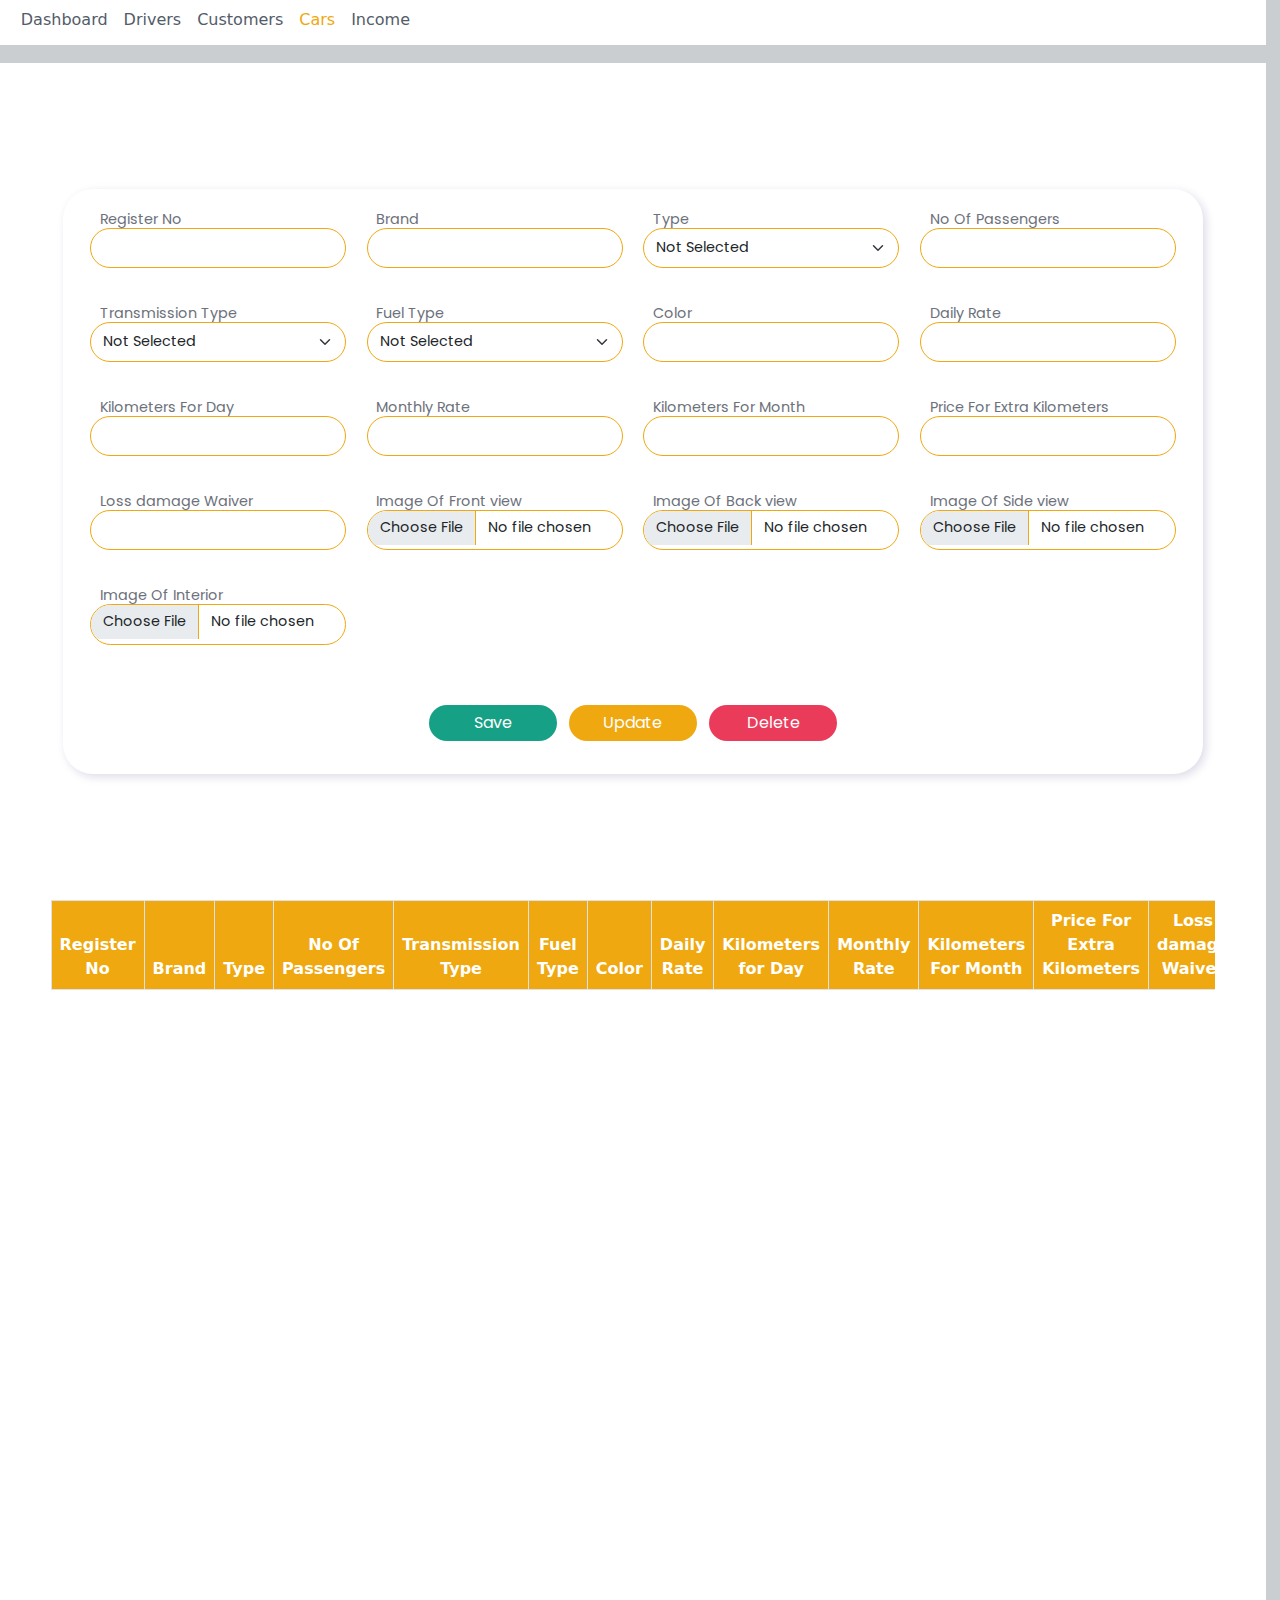
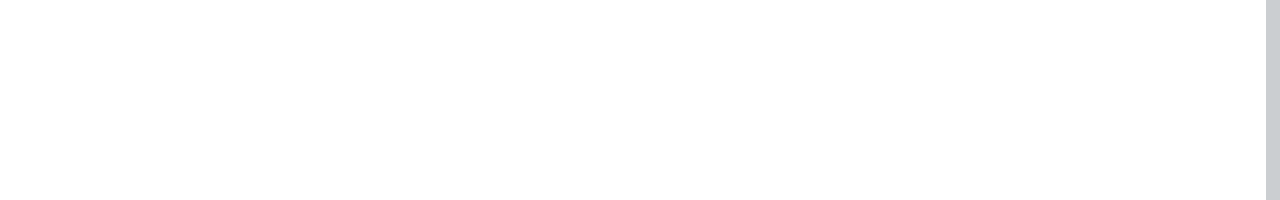
<file: FrontEnd/CarManagePage.html>
<!DOCTYPE html>
<html lang="en">
<head>
    <meta charset="UTF-8">
    <title>Car Manage</title>
    <meta content="width=device-width initial-scale=1" name="viewport">
    <link href="assets/css/bootstrap.min.css" rel="stylesheet">
    <link href="assets/css/StyleSheet_1.css" rel="stylesheet">
    <link href="assets/fonts/css/all.min.css" rel="stylesheet">
</head>
<body style="background-color: #cbced1 !important;">

<header class="p-3 text-bg-dark" style="background-color: rgb(255,255,255) !important;position: absolute;width: 98.9vw !important;">
    <div class="container" style="height: 1vw">
        <div class="d-flex flex-wrap align-items-center justify-content-center justify-content-lg-start">
            <a href="/" class="d-flex align-items-center mb-2 mb-lg-0 text-white text-decoration-none">
                <svg class="bi me-2" width="40" height="32" role="img" aria-label="Bootstrap"><use xlink:href="#bootstrap"></use></svg>
            </a>

            <ul class="nav col-12 col-lg-auto me-lg-auto mb-2 justify-content-center mb-md-0" style="position: absolute;left: 1vw; top: 0">
                <li><a href="AdminDashboardPage.html" class="nav-link px-2 text-white" id="li1" style="color: #535c68 !important;">Dashboard</a></li>
                <li><a href="DriverManagePage.html" class="nav-link px-2 text-white" id="li2" style="color: #535c68 !important;">Drivers</a></li>
                <li><a href="CustomerManagePage.html" class="nav-link px-2 text-white" id="li3" style="color: #535c68 !important;">Customers</a></li>
                <li><a href="CarManagePage.html" class="nav-link px-2 text-white" id="li4" style="color: #EFA80F !important;">Cars</a></li>
                <li><a href="IncomeManagePage.html" class="nav-link px-2 text-white" id="li5" style="color: #535c68 !important;">Income</a></li>
            </ul>
        </div>
    </div>
</header>

<section style="background-color: #ffffff;width: 98.9vw; height: 93vh; position: absolute; top: 7vh;">
    <div style="width: 90%;height: 70%;position: absolute;left:0;top: 0; bottom: 0; right: 0; margin: auto;background: white;box-shadow: 3px 3px 10px #dcdce8;border-radius: 30px;">
        <form class="carForm" id="car_form">
            <div>
                <div class="form-group">
                    <label for="registerNo" id="register_no"  class="carTag">Register No</label>
                    <input class="form-control" id="registerNo" name="register_no" required type="text">
                    <span class="control-error" id="lbl_register_no"></span>
                </div>
            </div>
            <div>
                <div class="form-group">
                    <label for="brand" id="c_brand"  class="carTag">Brand</label>
                    <input class="form-control" id="brand" name="brand" required type="text">
                    <span class="control-error" id="lbl_c_brand"></span>
                </div>
            </div>
            <div>
                <label id="c_type"  class="carTag">Type</label>
                <select class="form-select" name="type" aria-label="Default select example" id="type" >
                    <option selected>Not Selected</option>
                    <option value="General">General</option>
                    <option value="Premium">Premium</option>
                    <option value="Luxury">Luxury</option>
                </select>
            </div>
            <div>
                <div class="form-group">
                    <label for="passengers" id="c_passengers"  class="carTag">No Of Passengers</label>
                    <input class="form-control" id="passengers" name="no_of_passengers" required type="text">
                    <span class="control-error" id="lbl_c_passengers"></span>
                </div>
            </div>
            <div>
                <label id="c_transmission_type"  class="carTag">Transmission Type</label>
                <select class="form-select" name="transmission_type" aria-label="Default select example" id="transmissionType">

                    <option selected>Not Selected</option>
                    <option value="Manual">Manual</option>
                    <option value="Auto">Auto</option>
                </select>
            </div>
            <div>
                <label id="c_fuelType" class="carTag">Fuel Type</label>
                <select class="form-select" name="fuel_type" aria-label="Default select example" id="fuelType">
                    <option selected>Not Selected</option>
                    <option value="Petrol">Petrol</option>
                    <option value="Diesel">Diesel</option>
                </select>
            </div>
            <div>
                <div class="form-group">
                    <label for="color" id="c_color"  class="carTag">Color</label>
                    <input class="form-control" id="color" name="color" required type="text">
                    <span class="control-error" id="lbl_c_color"></span>
                </div>
            </div>
            <div>
                <div class="form-group">
                    <label for="dailyRate" id="c_dailyRate"  class="carTag">Daily Rate</label>
                    <input class="form-control" id="dailyRate" name="daily_rate"  required type="text">
                    <span class="control-error" id="lbl_c_dailyRate"></span>
                </div>
            </div>
            <div>
                <div class="form-group">
                    <label for="kmForDay" id="c_kmForDay"  class="carTag">Kilometers For Day</label>
                    <input class="form-control" id="kmForDay" name="km_for_day" required type="text">
                    <span class="control-error" id="lbl_c_kmForDay"></span>
                </div>
            </div>
            <div>
                <div class="form-group">
                    <label for="monthlyRate" id="c_monthlyRate"  class="carTag">Monthly Rate</label>
                    <input class="form-control" id="monthlyRate" name="monthly_rate" required type="text">
                    <span class="control-error" id="lbl_c_monthlyRate"></span>
                </div>
            </div>
            <div>
                <div class="form-group">
                    <label for="kmForMonth" id="c_kmForMonth"  class="carTag">Kilometers For Month</label>
                    <input class="form-control" id="kmForMonth" name="km_for_month" required type="text">
                    <span class="control-error" id="lbl_c_kmForMonth"></span>
                </div>
            </div>
            <div>
                <div class="form-group">
                    <label for="priceForExtraKm" id="c_priceForExtraKm"  class="carTag">Price For Extra Kilometers</label>
                    <input class="form-control" id="priceForExtraKm" name="price_for_extra_km" required type="text">
                    <span class="control-error" id="lbl_c_priceForExtraKm"></span>
                </div>
            </div>
            <div>
                <div class="form-group">
                    <label for="lossDamageWaiver" id="c_LossDamageWaiver"  class="carTag">Loss damage Waiver</label>
                    <input class="form-control" id="lossDamageWaiver" name="loss_damage_waiver"  required type="text">
                    <span class="control-error" id="lbl_c_LossDamageWaiver"></span>
                </div>
            </div>
            <div>
                <label id="c_frontView"  class="carTag">Image Of Front view</label>
                <div class="mb-3">
                    <input class="form-control" name="front_img" type="file" id="frontView">
                </div>
            </div>
            <div>
                <label id="c_backView"  class="carTag">Image Of Back view</label>
                <div class="mb-3">
                    <input class="form-control" name="back_img" type="file" id="backView">
                </div>
            </div>
            <div>
                <label id="c_sideView"  class="carTag">Image Of Side view</label>
                <div class="mb-3">
                    <input class="form-control" name="side_img" type="file" id="sideView">
                </div>
            </div>
            <div>
                <label id="c_interior"  class="carTag">Image Of Interior</label>
                <div class="mb-3">
                    <input class="form-control" name="interior_img" type="file" id="interior">
                </div>
            </div>
            <div></div>
            <div></div>
            <div></div>
        </form>
        <section style="width: 90%;height: 15%;position: absolute;bottom: 0;left: 0;right: 0;margin: auto; background-color: rgba(255,255,255,0)">
            <div>
                <button type="button" id="btnCarSave">Save</button>
            </div>
            <div>
                <button type="button" id="btnCarUpdate">Update</button>
            </div>
            <div>
                <button type="button" id="btnCarDelete">Delete</button>
            </div>
        </section>
    </div>
</section>


<section style="background-color: #ffffff;width: 98.9vw; height: 100vh; position: absolute; top: 100vh;">
    <section id="cb2" style="height: 100%;/*padding-top: 4vh;padding-bottom: 4vh;*/width: 91vw;position: relative;margin: auto;top: 0;left: 0;right: 0;bottom: 0;overflow-y: scroll">
        <table class="table table-bordered table-hover" id="table">
            <thead class="bg-danger text-white" id="tableHeader" style="background-color: #efa80f !important;">
            <tr>
                <th class="carCol">Register No</th>
                <th class="carCol">Brand</th>
                <th class="carCol">Type</th>
                <th class="carCol">No Of Passengers</th>
                <th class="carCol">Transmission Type</th>
                <th class="carCol">Fuel Type</th>
                <th class="carCol">Color</th>
                <th class="carCol">Daily Rate</th>
                <th class="carCol">Kilometers for Day</th>
                <th class="carCol">Monthly Rate</th>
                <th class="carCol">Kilometers For Month</th>
                <th class="carCol">Price For Extra Kilometers</th>
                <th class="carCol">Loss damage Waiver</th>
            </tr>
            </thead>
            <tbody id="tblCar">
            </tbody>
        </table>
    </section>
</section>


<script src="assets/js/jquery-3.6.1.min.js"></script>
<script src="assets/js/bootstrap.min.js"></script>

<script>
    let baseURL="http://localhost:8080/BackEnd_war/";

    loadAllCars();

    $("#btnCarSave").click(function () {

        registerCar();
    });

    $('#btnCarDelete').click(function () {
        let id = $('#registerNo').val();

        $.ajax({
            url: baseURL+'car?id='+id+"",
            method: 'delete',
            success: function (res) {
                alert(res.message);
                loadAllCars();
            },
            error:function (error){
                alert(JSON.parse(error.responseText).message);
            }
        });
    });


    $("#btnCarUpdate").click(function () {
        let regNo = $("#registerNo").val();
        let brand = $("#brand").val();
        let type = $("#type").val();
        let noOfPassengers = $("#passengers").val();
        let transmissionType = $("#transmissionType").val();
        let fuelType = $("#fuelType").val();
        let color = $("#color").val();
        let dailyRate = $("#dailyRate").val();
        let kmForDay = $("#kmForDay").val();
        let monthlyRate = $("#monthlyRate").val();
        let kamForMonth = $("#kmForMonth").val();
        let priceForExtra = $("#priceForExtraKm").val();
        let lossDamage = $("#lossDamageWaiver").val();


        var car = {
            register_no: regNo,
            brand:brand,
            type:type,
            no_of_passengers: noOfPassengers,
            transmission_type:transmissionType,
            fuel_type:fuelType,
            color: color,
            daily_rate:dailyRate,
            km_for_day:kmForDay,
            monthly_rate: monthlyRate,
            km_for_month:kamForMonth,
            price_for_extra_km:priceForExtra,
            loss_damage_waiver:lossDamage

        }

        let carRegNo = $("#registerNo").val()

        $.ajax({
            url: baseURL+'car',
            method: 'put',
            contentType:"application/json",
            data:JSON.stringify(car),
            dataType:"json",
            success: function (res) {
                alert(res.message);
                uploadCarImgs(carRegNo);
                loadAllCars();
            },
            error:function (error){
                let cause= JSON.parse(error.responseText).message;
                alert(cause);
            }

        });
    });

    function loadAllCars(){
        $('#tblCar').empty();
        $.ajax({
            url: baseURL+'car',
            method: 'get',
            dataType: 'json',
            success: function (resp) {
                for (let c of resp.data) {
                    var row = '<tr><td>'+c.register_no+'</td><td>'+c.brand+'</td><td>'+c.type+'</td><td>'+c.no_of_passengers+'</td><td>'+c.transmission_type+'</td><td>'+c.fuel_type+'</td><td>'+c.color+'</td><td>'+c.daily_rate+'</td><td>'+c.km_for_day+'</td><td>'+c.monthly_rate+'</td><td>'+c.km_for_month+'</td><td>'+c.price_for_extra_km+'</td><td>'+c.loss_damage_waiver+'</td></tr>'
                    $('#tblCar').append(row);
                }
                bindRowClickEvents();
                setTextFieldValues("","","","","","","","","","","","","");
            }
        });
    }

    function bindRowClickEvents() {
        $("#tblCar>tr").click(function () {
            let regNo = $(this).children(":eq(0)").text();
            let brand = $(this).children(":eq(1)").text();
            let type = $(this).children(":eq(2)").text();
            let noOfPassengers = $(this).children(":eq(3)").text();
            let transmissionType = $(this).children(":eq(4)").text();
            let fuelType = $(this).children(":eq(5)").text();
            let color = $(this).children(":eq(6)").text();
            let dailyRate = $(this).children(":eq(7)").text();
            let kmForDay = $(this).children(":eq(8)").text();
            let monthlyRate = $(this).children(":eq(9)").text();
            let kamForMonth = $(this).children(":eq(10)").text();
            let priceForExtra = $(this).children(":eq(11)").text();
            let lossDamage = $(this).children(":eq(12)").text();

            // console.log(id, name, address, salary);

            //setting table details values to text fields
            $('#registerNo').val(regNo);
            $('#brand').val(brand);
            $('#type').val(type);
            $('#passengers').val(noOfPassengers);
            $('#transmissionType').val(transmissionType);
            $('#fuelType').val(fuelType);
            $('#color').val(color);
            $('#dailyRate').val(dailyRate);
            $('#kmForDay').val(kmForDay);
            $('#monthlyRate').val(monthlyRate);
            $('#kmForMonth').val(kamForMonth);
            $('#priceForExtraKm').val(priceForExtra);
            $('#lossDamageWaiver').val(lossDamage);

        });
    }

    function setTextFieldValues(regNo, brand, type, noOfPassengers,transmissionType, fuelType,color,dailyRate,kmForDay,monthlyRate,kamForMonth, priceForExtra,lossDamage) {
        $('#registerNo').val(regNo);
        $('#brand').val(brand);
        $('#type').val(type);
        $('#passengers').val(noOfPassengers);
        $('#transmissionType').val(transmissionType);
        $('#fuelType').val(fuelType);
        $('#color').val(color);
        $('#dailyRate').val(dailyRate);
        $('#kmForDay').val(kmForDay);
        $('#monthlyRate').val(monthlyRate);
        $('#kmForMonth').val(kamForMonth);
        $('#priceForExtraKm').val(priceForExtra);
        $('#lossDamageWaiver').val(lossDamage);
    }

    function registerCar() {


        let car = {
            register_no: $("#registerNo").val(),
            brand:$("#brand").val(),
            type:$("#type").val(),
            no_of_passengers: $("#passengers").val(),
            transmission_type:$("#transmissionType").val(),
            fuel_type:$("#fuelType").val(),
            color: $("#color").val(),
            daily_rate:$("#dailyRate").val(),
            km_for_day:$("#kmForDay").val(),
            monthly_rate: $("#monthlyRate").val(),
            km_for_month:$("#kmForMonth").val(),
            price_for_extra_km:$("#priceForExtraKm").val(),
            loss_damage_waiver:$("#lossDamageWaiver").val()
        }

        let carRegNo = $("#registerNo").val()

        $.ajax({
            url: baseURL + "car",
            method: 'post',
            contentType: "application/json",
            data: JSON.stringify(car),
            dataType: 'json',
            success: function (res) {
                uploadCarImgs(carRegNo);
                loadAllCars();
                alert(res.message);
            },
            error:function(error){
                var jsObject=JSON.parse(error.responseText);
                alert(jsObject.message);
            }
        });

    }

    function uploadCarImgs(id){
        var fileObjectFront = $('#frontView')[0].files[0];
        var fileNameFront = id + "-front-" + $('#frontView')[0].files[0].name;
        console.log(fileObjectFront);
        console.log(fileNameFront);

        var fileObjectBack = $('#backView')[0].files[0];
        var fileNameBack = id + "-back-" + $('#backView')[0].files[0].name;
        console.log(fileObjectBack);
        console.log(fileNameBack);

        var fileObjectSide = $('#sideView')[0].files[0];
        var fileNameSide = id + "-side-" + $('#sideView')[0].files[0].name;
        console.log(fileObjectSide);
        console.log(fileNameSide);

        var fileObjectInterior = $('#interior')[0].files[0];
        var fileNameInterior = id + "-interior-" + $('#interior')[0].files[0].name;
        console.log(fileObjectInterior);
        console.log(fileNameInterior);

        var data = new FormData();
        data.append("front_img", fileObjectFront, fileNameFront);
        data.append("back_img", fileObjectBack, fileNameBack);
        data.append("side_img", fileObjectSide, fileNameSide);
        data.append("interior_img", fileObjectInterior, fileNameInterior);

        $.ajax({
            url: baseURL + "car/up/" + id,
            method: "PUT",
            async: true,
            contentType: false,
            processData: false,
            data: data,
            success: function (res) {
                console.log("Uploaded");
            }
        });
    }





</script>
</body>
</html>
</file>
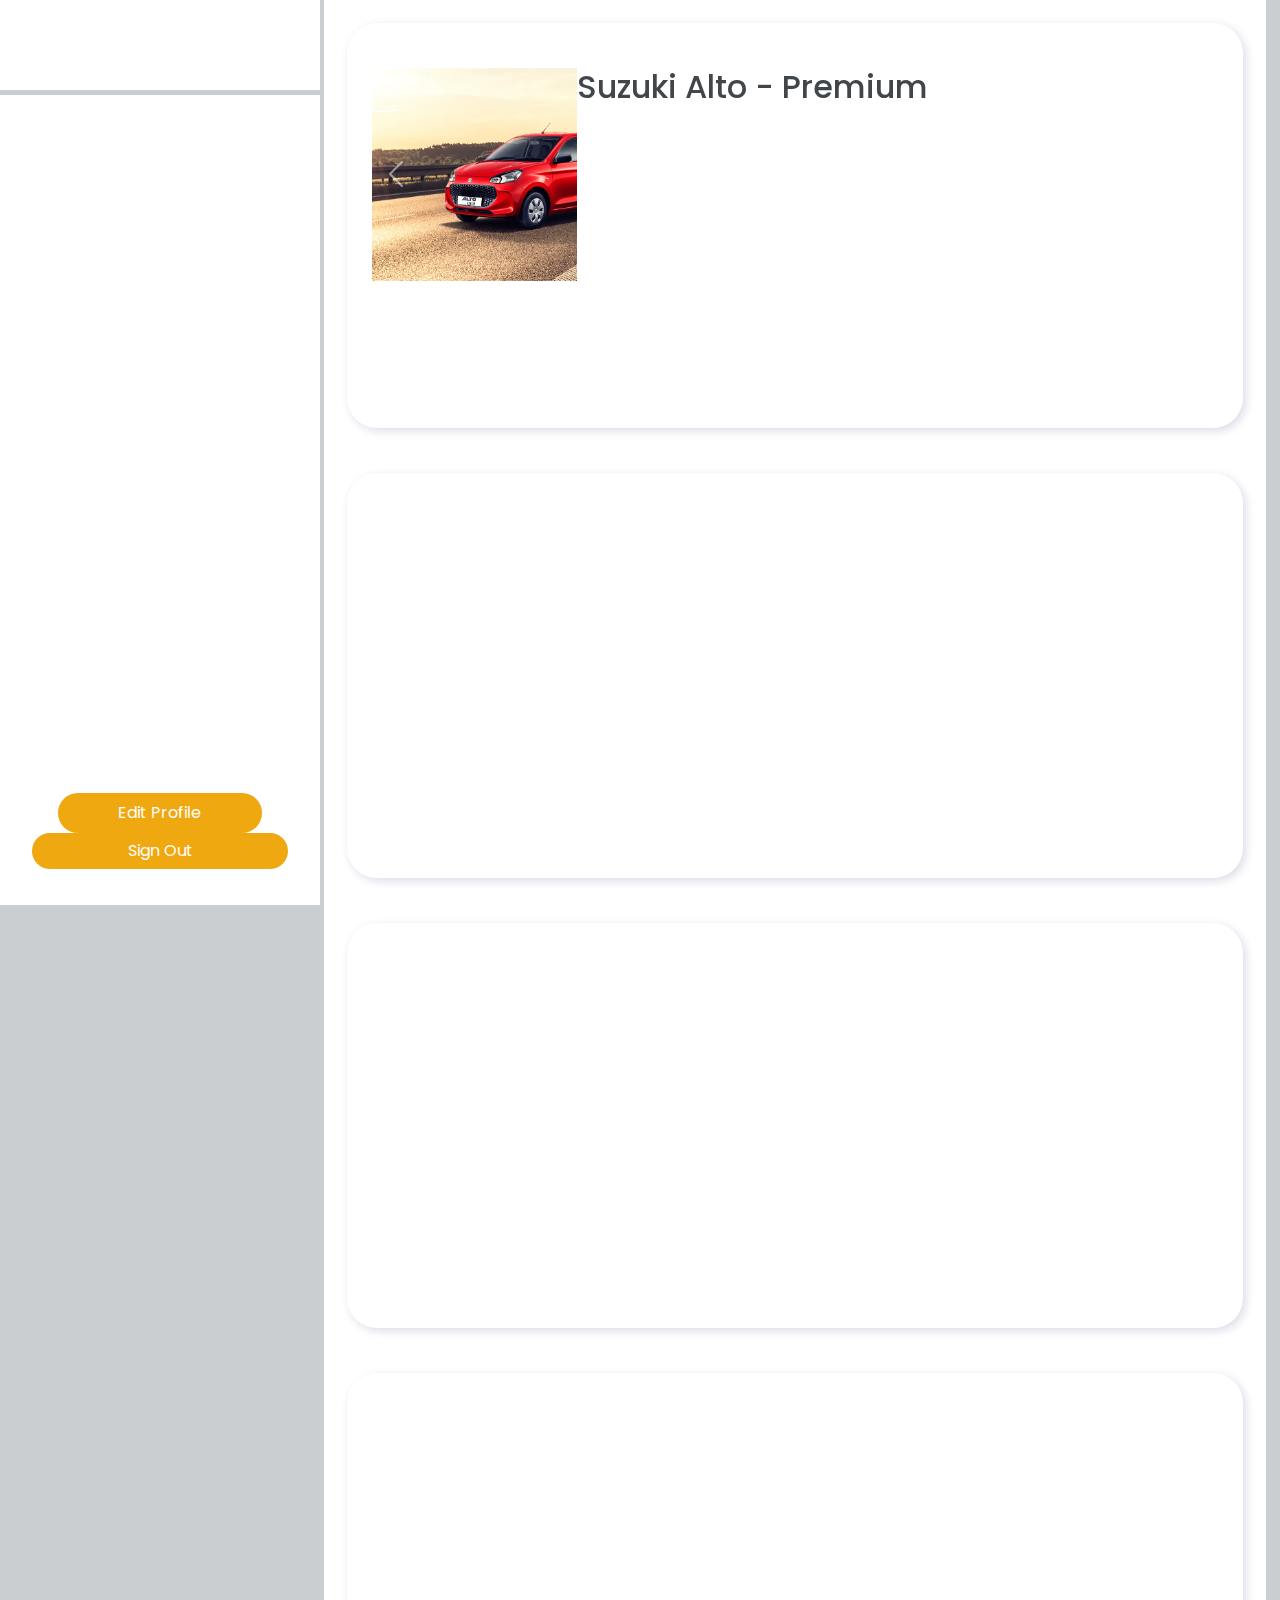
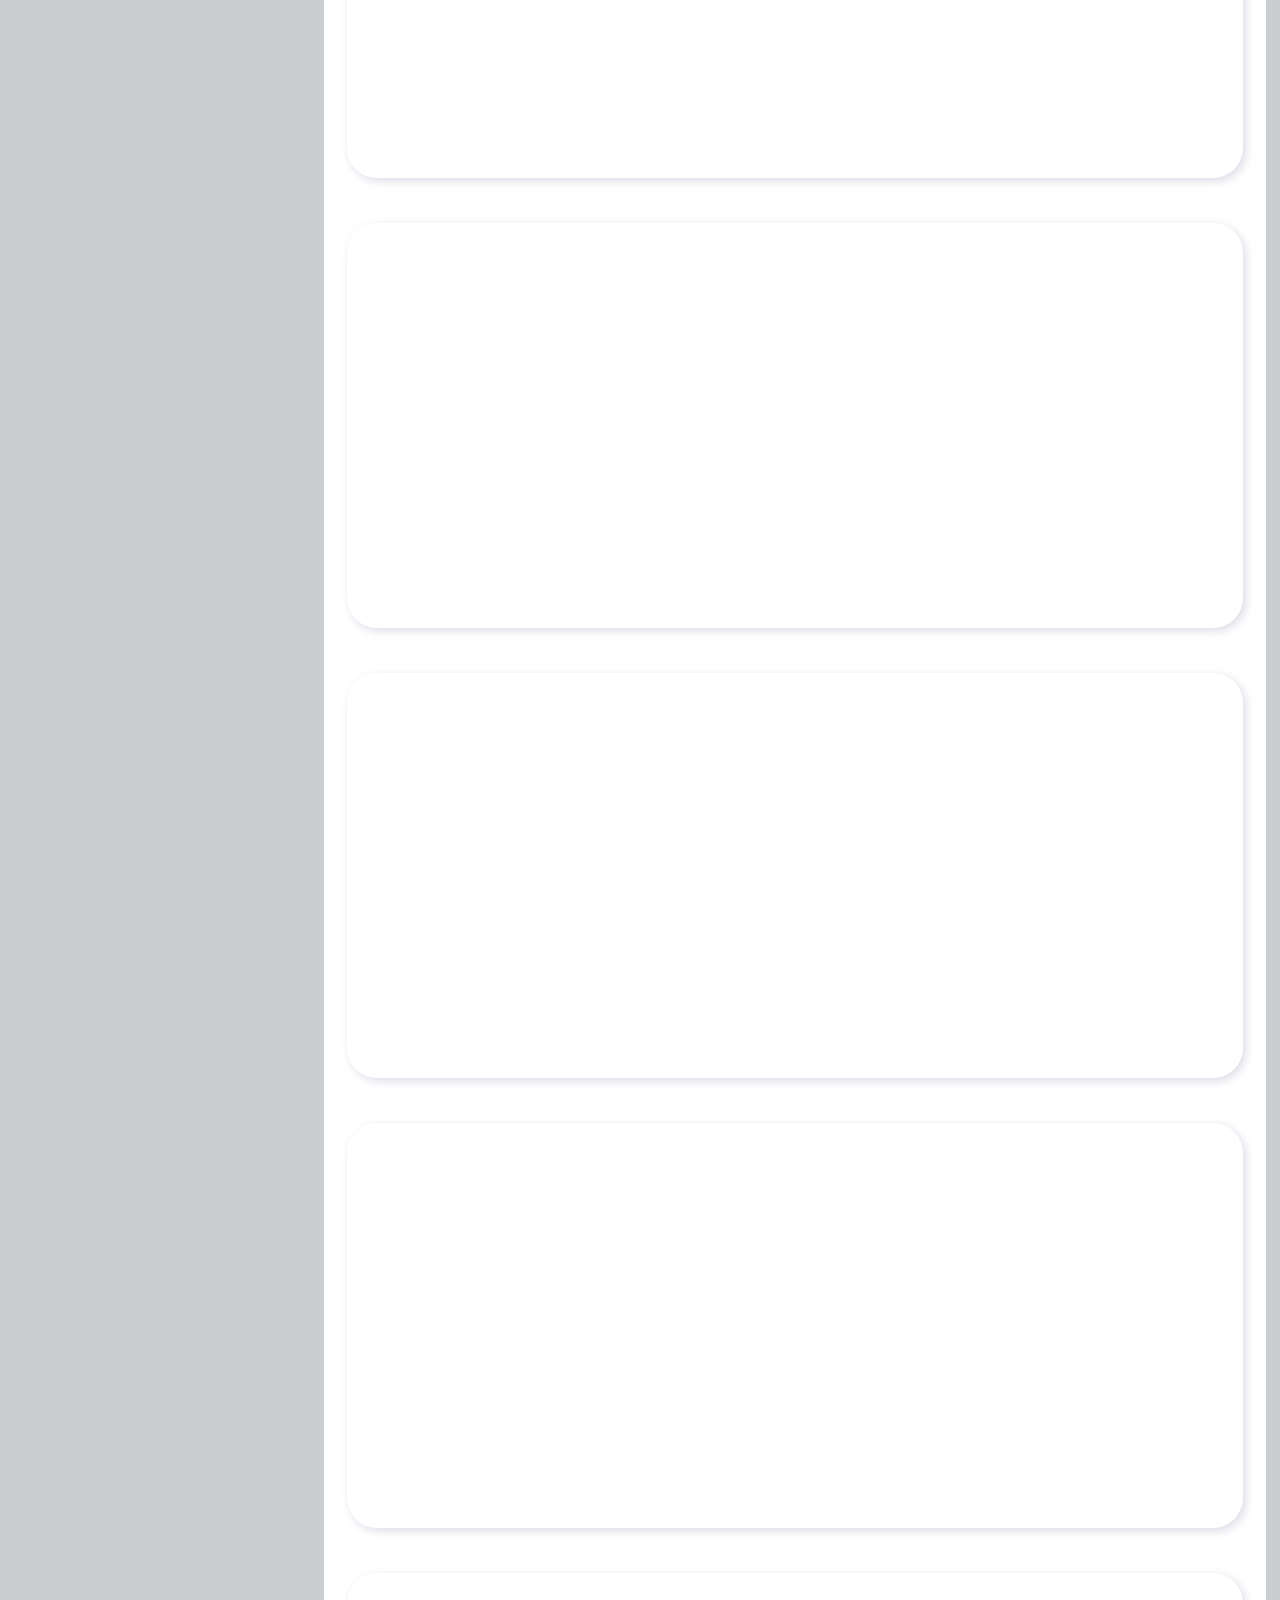
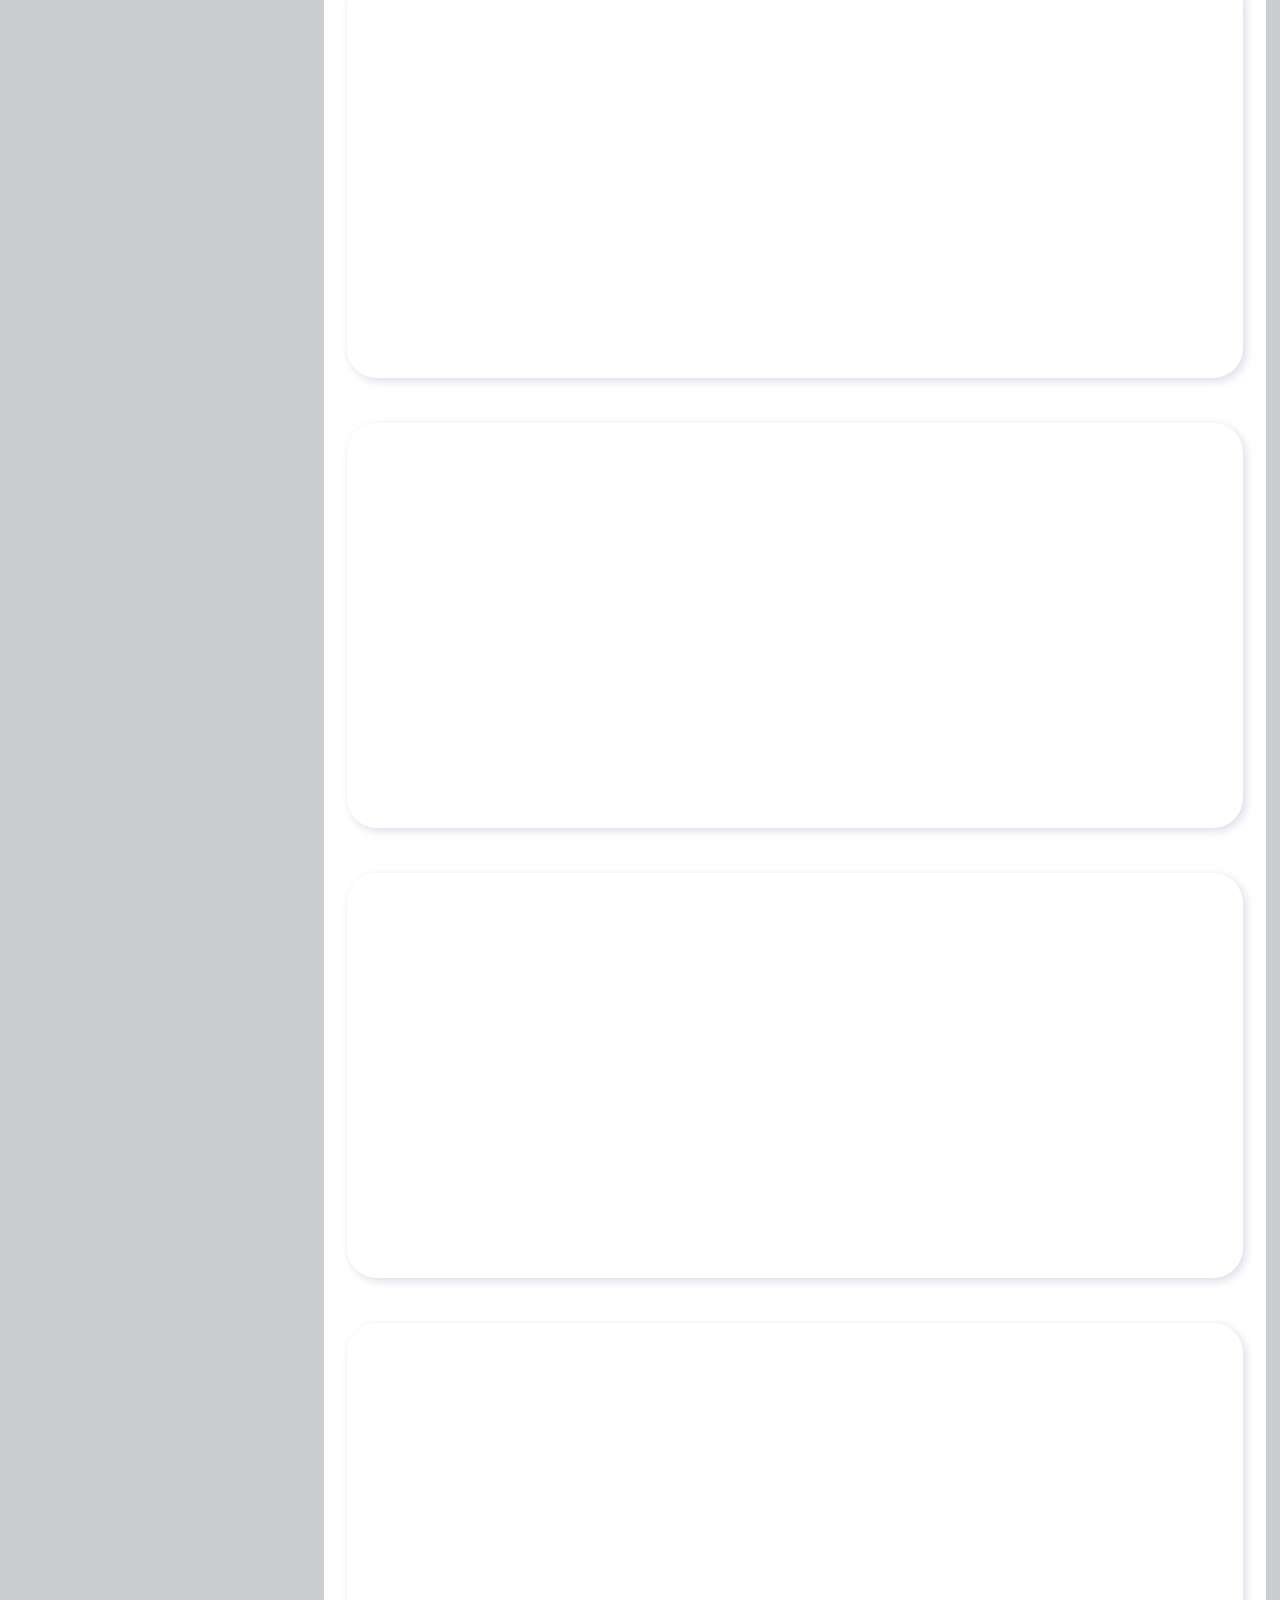
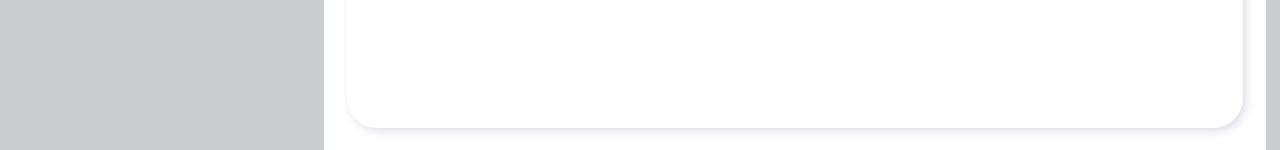
<file: FrontEnd/CarPage.html>
<!DOCTYPE html>
<html lang="en">
<head>
    <meta charset="UTF-8">
    <title>Cars</title>
    <meta content="width=device-width initial-scale=1" name="viewport">
    <link href="assets/css/bootstrap.min.css" rel="stylesheet">
    <link href="assets/css/StyleSheet_1.css" rel="stylesheet">
    <link href="assets/fonts/css/all.min.css" rel="stylesheet">
</head>
<body style="background-color: #cbced1 !important;">

<section class="row" style="width: 98.9vw; gap: 0.3vw;margin: 0; position:absolute;">
  <div class="col-4" style="background-color: #ffffff; width: 25vw; height: 100vh; padding: 0; position:absolute;">
    <div class="col" style="background-color: #cbced1; width: 25vw; height: 100vh; padding: 0; position: fixed; z-index: 2; gap: 0.5vh;display: grid ">
        <div  style="background-color: #ffffff; width: 25vw; height: 10vh; padding: 0; margin: 0; position: absolute;top: 0">

        </div>
        <div  style="background-color: #ffffff; width: 25vw; height: 90vh; padding: 0; margin: 0;position: absolute;top: 10.6vh">
          <button id="btnEditProfile">Edit Profile</button>
          <button id="btnCustomerSignOut">Sign Out</button>
        </div>
    </div>
  </div>

  <div class="col-8" style="background-color: #ffffff; width: 73.6vw; padding: 0; position: relative;left: 25.3vw">
    <div class="row" style="height: 50vh; width: 100%; background-color: rgba(255,255,255,0); position: relative; margin: auto; left: 0; right: 0;">
      <div style="width: 70vw;height: 45vh;position: absolute;left: 0; right: 0; top: 0; bottom: 0;margin: auto;background: white;box-shadow: 3px 3px 10px #dcdce8;border-radius: 30px;">

        <div class="carSlideShow">
          <div id="carouselExample" class="carousel slide">
            <div class="carousel-inner">
              <div class="carousel-item active">
                <img src="assets/images/SuzukiAltoPremiumFront.webp" class="d-block w-100" alt="...">
              </div>
              <div class="carousel-item">
                <img src="assets/images/SuzukiAltoPremiumSide.webp" class="d-block w-100" alt="...">
              </div>
              <div class="carousel-item">
                <img src="assets/images/SuzukiAltoPremium.webp" class="d-block w-100" alt="...">
              </div>
              <div class="carousel-item">
                <img src="assets/images/SuzukiAltoPremiumIn.webp" class="d-block w-100" alt="...">
              </div>
            </div>
            <button class="carousel-control-prev" type="button" data-bs-target="#carouselExample" data-bs-slide="prev">
              <span class="carousel-control-prev-icon" aria-hidden="true"></span>
              <span class="visually-hidden">Previous</span>
            </button>
            <button class="carousel-control-next" type="button" data-bs-target="#carouselExample" data-bs-slide="next">
              <span class="carousel-control-next-icon" aria-hidden="true"></span>
              <span class="visually-hidden">Next</span>
            </button>
          </div>
        </div>
        <div class="carDetails">
          <h4 class="carName">Suzuki Alto - Premium</h4>
        </div>

      </div>
    </div>
    <div class="row" style="height: 50vh; width: 100%; background-color: rgba(255,255,255,0);position: relative; margin: auto; left: 0; right: 0;">
      <div style="width: 70vw;height: 45vh;position: absolute;left: 0; right: 0; top: 0; bottom: 0;margin: auto;background: white;box-shadow: 3px 3px 10px #dcdce8;border-radius: 30px;">
        <div class="carSlideShow"></div>
        <div class="carDetails"></div>
      </div>
    </div>
    <div class="row" style="height: 50vh; width: 100%; background-color: rgba(255,255,255,0); position: relative; margin: auto; left: 0; right: 0;">
      <div style="width: 70vw;height: 45vh;position: absolute;left: 0; right: 0; top: 0; bottom: 0;margin: auto;background: white;box-shadow: 3px 3px 10px #dcdce8;border-radius: 30px;">
        <div class="carSlideShow"></div>
        <div class="carDetails"></div>
      </div>
    </div>
    <div class="row" style="height: 50vh; width: 100%; background-color: rgba(255,255,255,0);position: relative; margin: auto; left: 0; right: 0;">
      <div style="width: 70vw;height: 45vh;position: absolute;left: 0; right: 0; top: 0; bottom: 0;margin: auto;background: white;box-shadow: 3px 3px 10px #dcdce8;border-radius: 30px;">
        <div class="carSlideShow"></div>
        <div class="carDetails"></div>
      </div>
    </div>
    <div class="row" style="height: 50vh; width: 100%; background-color: rgba(255,255,255,0); position: relative; margin: auto; left: 0; right: 0;">
      <div style="width: 70vw;height: 45vh;position: absolute;left: 0; right: 0; top: 0; bottom: 0;margin: auto;background: white;box-shadow: 3px 3px 10px #dcdce8;border-radius: 30px;">
        <div class="carSlideShow"></div>
        <div class="carDetails"></div>
      </div>
    </div>
    <div class="row" style="height: 50vh; width: 100%; background-color: rgba(255,255,255,0);position: relative; margin: auto; left: 0; right: 0;">
      <div style="width: 70vw;height: 45vh;position: absolute;left: 0; right: 0; top: 0; bottom: 0;margin: auto;background: white;box-shadow: 3px 3px 10px #dcdce8;border-radius: 30px;">
        <div class="carSlideShow"></div>
        <div class="carDetails"></div>
      </div>
    </div>
    <div class="row" style="height: 50vh; width: 100%; background-color: rgba(255,255,255,0); position: relative; margin: auto; left: 0; right: 0;">
      <div style="width: 70vw;height: 45vh;position: absolute;left: 0; right: 0; top: 0; bottom: 0;margin: auto;background: white;box-shadow: 3px 3px 10px #dcdce8;border-radius: 30px;">
        <div class="carSlideShow"></div>
        <div class="carDetails"></div>
      </div>
    </div>
    <div class="row" style="height: 50vh; width: 100%; background-color: rgba(255,255,255,0);position: relative; margin: auto; left: 0; right: 0;">
      <div style="width: 70vw;height: 45vh;position: absolute;left: 0; right: 0; top: 0; bottom: 0;margin: auto;background: white;box-shadow: 3px 3px 10px #dcdce8;border-radius: 30px;">
        <div class="carSlideShow"></div>
        <div class="carDetails"></div>
      </div>
    </div>
    <div class="row" style="height: 50vh; width: 100%; background-color: rgba(255,255,255,0); position: relative; margin: auto; left: 0; right: 0;">
      <div style="width: 70vw;height: 45vh;position: absolute;left: 0; right: 0; top: 0; bottom: 0;margin: auto;background: white;box-shadow: 3px 3px 10px #dcdce8;border-radius: 30px;">
        <div class="carSlideShow"></div>
        <div class="carDetails"></div>
      </div>
    </div>
    <div class="row" style="height: 50vh; width: 100%; background-color: rgba(255,255,255,0);position: relative; margin: auto; left: 0; right: 0;">
      <div style="width: 70vw;height: 45vh;position: absolute;left: 0; right: 0; top: 0; bottom: 0;margin: auto;background: white;box-shadow: 3px 3px 10px #dcdce8;border-radius: 30px;">
        <div class="carSlideShow"></div>
        <div class="carDetails"></div>
      </div>
    </div>
    <div class="row" style="height: 50vh; width: 100%; background-color: rgba(255,255,255,0); position: relative; margin: auto; left: 0; right: 0;">
      <div style="width: 70vw;height: 45vh;position: absolute;left: 0; right: 0; top: 0; bottom: 0;margin: auto;background: white;box-shadow: 3px 3px 10px #dcdce8;border-radius: 30px;">
        <div class="carSlideShow"></div>
        <div class="carDetails"></div>
      </div>
    </div>
  </div>
</section>

<script src="assets/js/bootstrap.min.js"></script>
</body>
</html>
</file>
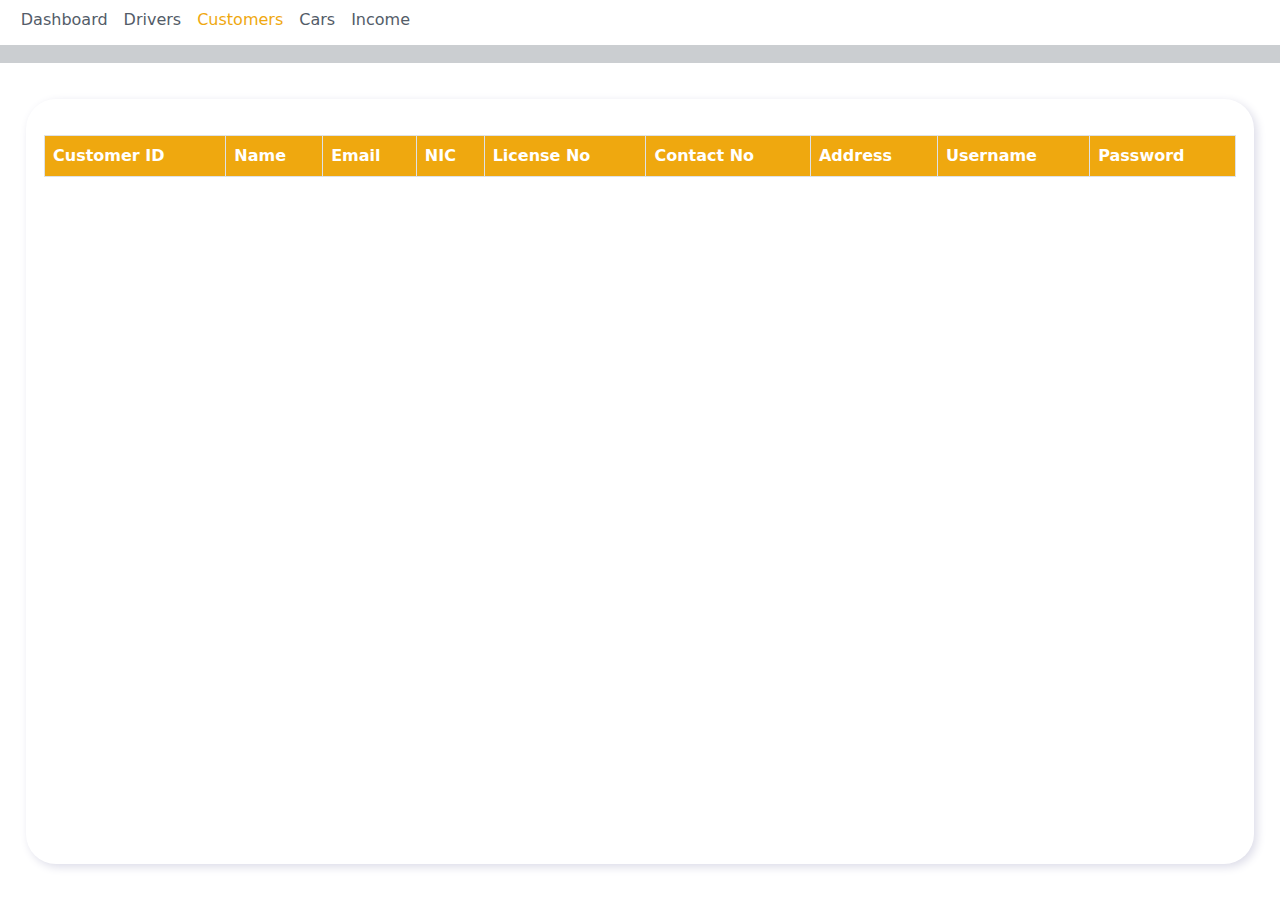
<file: FrontEnd/CustomerManagePage.html>
<!DOCTYPE html>
<html lang="en">
<head>
    <meta charset="UTF-8">
    <title>Customer Manage</title>
    <meta content="width=device-width initial-scale=1" name="viewport">
    <link href="assets/css/bootstrap.min.css" rel="stylesheet">
    <link href="assets/css/StyleSheet_1.css" rel="stylesheet">
    <link href="assets/fonts/css/all.min.css" rel="stylesheet">
</head>
<body style="background-color: #cbced1 !important;">
<header class="p-3 text-bg-dark" style="background-color: rgb(255,255,255) !important;position: absolute;width: 100vw !important;">
    <div class="container" style="height: 1vw">
        <div class="d-flex flex-wrap align-items-center justify-content-center justify-content-lg-start">
            <a href="/" class="d-flex align-items-center mb-2 mb-lg-0 text-white text-decoration-none">
                <svg class="bi me-2" width="40" height="32" role="img" aria-label="Bootstrap"><use xlink:href="#bootstrap"></use></svg>
            </a>

            <ul class="nav col-12 col-lg-auto me-lg-auto mb-2 justify-content-center mb-md-0" style="position: absolute;left: 1vw; top: 0">
                <li><a href="AdminDashboardPage.html" class="nav-link px-2 text-white" id="li1" style="color: #535c68 !important;">Dashboard</a></li>
                <li><a href="DriverManagePage.html" class="nav-link px-2 text-white" id="li2" style="color: #535c68 !important;">Drivers</a></li>
                <li><a href="CustomerManagePage.html" class="nav-link px-2 text-white" id="li3" style="color: #EFA80F !important;">Customers</a></li>
                <li><a href="CarManagePage.html" class="nav-link px-2 text-white" id="li4" style="color: #535c68 !important;">Cars</a></li>
                <li><a href="IncomeManagePage.html" class="nav-link px-2 text-white" id="li5" style="color: #535c68 !important;">Income</a></li>
            </ul>
        </div>
    </div>
</header>
<section style="background-color: #ffffff;width: 100vw; height: 93vh; position: relative; top: 7vh;">

    <div style="width: 96vw;height: 85vh;position: absolute;bottom: 7vh;background: white;box-shadow: 3px 3px 10px #dcdce8;border-radius: 30px;margin: auto;left: 0;right: 0;top: 7vh;">

        <section id="cb2" style="height: 100%;padding-top: 4vh;padding-bottom: 4vh;width: 97%;position: relative;margin: auto;top: 0;left: 0;right: 0;bottom: 0;">
            <table class="table table-bordered table-hover" id="table">
                <thead class="bg-danger text-white" id="tableHeader" style="background-color: #efa80f !important;">
                <tr>
                    <th>Customer ID</th>
                    <th>Name</th>
                    <th>Email</th>
                    <th>NIC</th>
                    <th>License No</th>
                    <th>Contact No</th>
                    <th>Address</th>
                    <th>Username</th>
                    <th>Password</th>
                </tr>
                </thead>
                <tbody id="tblCustomer">
                </tbody>
            </table>
        </section>

    </div>

</section>

<script src="assets/js/jquery-3.6.1.min.js"></script>
<script src="assets/js/bootstrap.min.js"></script>

<script>

    let baseURL="http://localhost:8080/BackEnd_war/";

    loadAllCustomers();

    /*function loadAllCustomers(){
        $('#tblCustomer').empty();
        $.ajax({
            url: baseURL+'customer',
            method: 'get',
            dataType: 'json',
            success: function (resp) {
                for (let cus of resp.data) {
                    var row = '<tr><td>'+cus.c_id+'</td><td>'+cus.c_name+'</td><td>'+cus.c_email+'</td><td>'+cus.c_nic+'</td><td>'+cus.c_license_no+'</td><td>'+cus.c_contact_no+'</td><td>'+cus.c_address+'</td><td>'+cus.c_username+'</td><td>'+cus.c_password+'</td></tr>'
                    $('#tblCustomer').append(row);
                }
            }
        });
    }*/

</script>
</body>
</html>
</file>
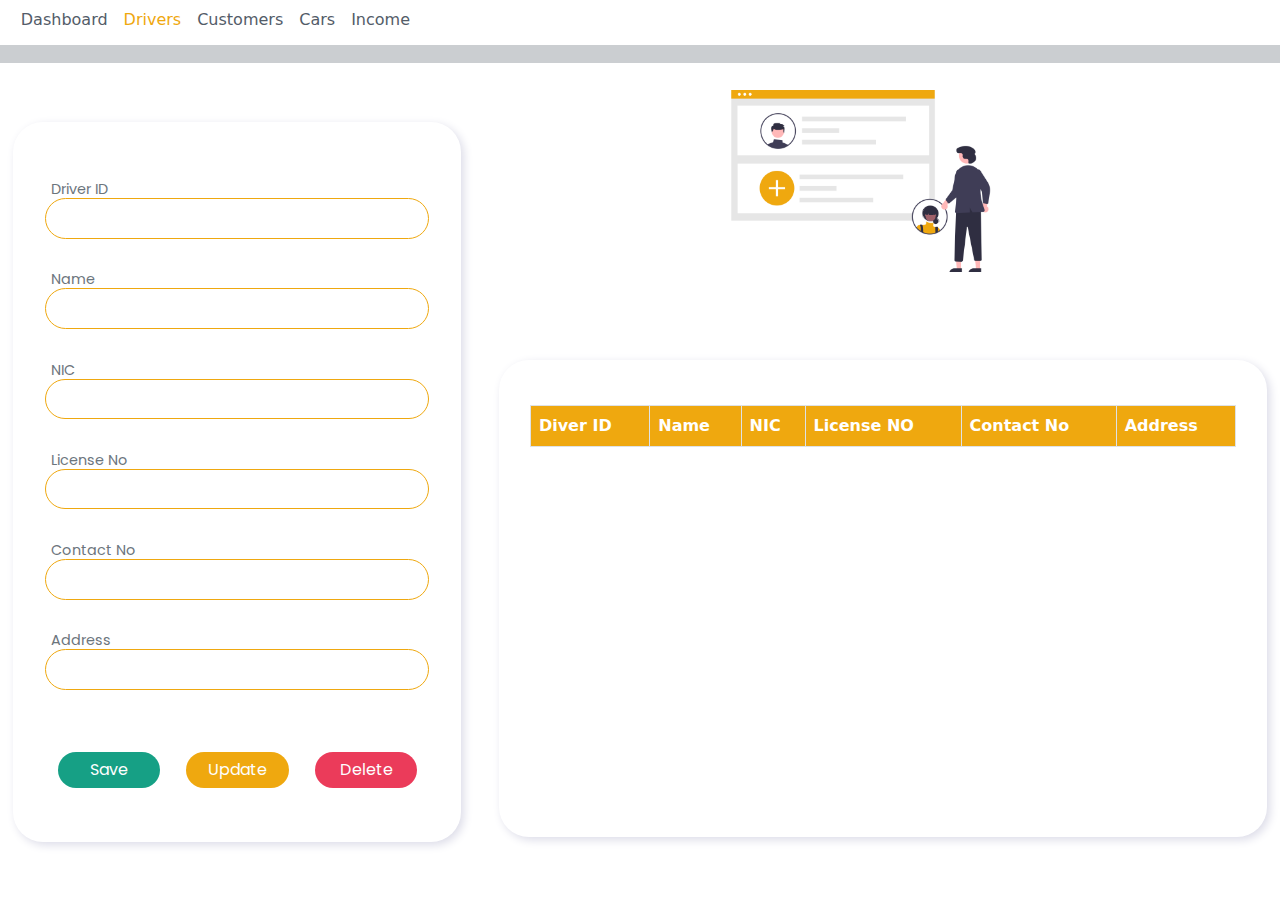
<file: FrontEnd/DriverManagePage.html>
<!DOCTYPE html>
<html lang="en">
<head>
    <meta charset="UTF-8">
    <title>Driver Manage</title>
    <meta content="width=device-width initial-scale=1" name="viewport">
    <link href="assets/css/bootstrap.min.css" rel="stylesheet">
    <link href="assets/css/StyleSheet_1.css" rel="stylesheet">
    <link href="assets/fonts/css/all.min.css" rel="stylesheet">
</head>
<body style="background-color: #cbced1 !important;">

<header class="p-3 text-bg-dark" style="background-color: rgb(255,255,255) !important;position: absolute;width: 100vw !important;">
    <div class="container" style="height: 1vw">
        <div class="d-flex flex-wrap align-items-center justify-content-center justify-content-lg-start">
            <a href="/" class="d-flex align-items-center mb-2 mb-lg-0 text-white text-decoration-none">
                <svg class="bi me-2" width="40" height="32" role="img" aria-label="Bootstrap"><use xlink:href="#bootstrap"></use></svg>
            </a>

            <ul class="nav col-12 col-lg-auto me-lg-auto mb-2 justify-content-center mb-md-0" style="position: absolute;left: 1vw; top: 0">
                <li><a href="AdminDashboardPage.html" class="nav-link px-2 text-white" id="li1" style="color: #535c68 !important;">Dashboard</a></li>
                <li><a href="DriverManagePage.html" class="nav-link px-2 text-white" id="li2" style="color: #EFA80F !important;">Drivers</a></li>
                <li><a href="CustomerManagePage.html" class="nav-link px-2 text-white" id="li3" style="color: #535c68 !important;">Customers</a></li>
                <li><a href="CarManagePage.html" class="nav-link px-2 text-white" id="li4" style="color: #535c68 !important;">Cars</a></li>
                <li><a href="IncomeManagePage.html" class="nav-link px-2 text-white" id="li5" style="color: #535c68 !important;">Income</a></li>
            </ul>
        </div>
    </div>
</header>

<section style="background-color: #ffffff;width: 100vw; height: 93vh; position: relative; top: 7vh;">

    <div style="width: 35vw;height: 80vh;position: absolute;left: 1%;top: 0; bottom: 0;margin: auto;background: white;box-shadow: 3px 3px 10px #dcdce8;border-radius: 30px;">


        <form id="driver_form" style="width: 32vw;height: 70vh;position: absolute;left: 0;right: 0;top: -15px;bottom: 0;margin: auto;background: #ffffff; display: grid;grid-template-rows: repeat(7,1fr);grid-template-columns: repeat(1,1fr);gap: 2px;">

            <div>
                <div class="form-group">
                    <label for="driverId" id="d_id" class="tag2" style="top: 2vh; left: 1.5vw">Driver ID</label>
                    <input class="form-control" id="driverId" name="d_id"  required type="text" style="width: 30vw;height: 4.5vh;position: relative;background-color: white;border: 1px solid #EFA80F;top: 15px;left: 0;right: 0;margin: auto;border-radius: 25px; ">
                    <span class="control-error" id="lbl_d_id"></span>
                </div>
            </div>
            <div>
                <div class="form-group">
                    <label for="driverName" id="d_name" class="tag2" style="top: 2vh; left: 1.5vw">Name</label>
                    <input class="form-control" id="driverName" name="d_name"  required type="text" style="width: 30vw;height: 4.5vh;position: relative;background-color: white;border: 1px solid #EFA80F;top: 15px;left: 0;right: 0;margin: auto;border-radius: 25px; ">
                    <span class="control-error" id="lbl_d_name"></span>
                </div>
            </div>
            <div>
                <div class="form-group">
                    <label for="driverNic" id="d_nic" class="tag2" style="top: 2vh; left: 1.5vw">NIC</label>
                    <input class="form-control" id="driverNic" name="d_nic"  required type="text" style="width: 30vw;height: 4.5vh;position: relative;background-color: white;border: 1px solid #EFA80F;top: 15px;left: 0;right: 0;margin: auto;border-radius: 25px; ">
                    <span class="control-error" id="lbl_d_nic"></span>
                </div>
            </div>
            <div>
                <div class="form-group">
                    <label for="driverLicenseNo" id="d_license_no" class="tag2" style="top: 2vh; left: 1.5vw">License No</label>
                    <input class="form-control" id="driverLicenseNo" name="d_license_no"  required type="text" style="width: 30vw;height: 4.5vh;position: relative;background-color: white;border: 1px solid #EFA80F;top: 15px;left: 0;right: 0;margin: auto;border-radius: 25px; ">
                    <span class="control-error" id="lbl_d_license_no"></span>
                </div>
            </div>
            <div>
                <div class="form-group">
                    <label for="driverContactNo" id="d_contact_no" class="tag2" style="top: 2vh; left: 1.5vw">Contact No</label>
                    <input class="form-control" id="driverContactNo" name="d_contact_no"  required type="text" style="width: 30vw;height: 4.5vh;position: relative;background-color: white;border: 1px solid #EFA80F;top: 15px;left: 0;right: 0;margin: auto;border-radius: 25px; ">
                    <span class="control-error" id="lbl_d_contact_no"></span>
                </div>
            </div>
            <div>
                <div class="form-group">
                    <label for="driverAddress" id="d_address" class="tag2" style="top: 2vh; left: 1.5vw">Address</label>
                    <input class="form-control" id="driverAddress" name="d_address"  required type="text" style="width: 30vw;height: 4.5vh;position: relative;background-color: white;border: 1px solid #EFA80F;top: 15px;left: 0;right: 0;margin: auto;border-radius: 25px; ">
                    <span class="control-error" id="lbl_d_address"></span>
                </div>
            </div>

        </form>

        <div style="display: grid;grid-template-rows: repeat(1,1fr);grid-template-columns: repeat(3,1fr);gap: 2px;position: relative;top: 70vh;left: 0 !important;right: 0 !important;margin: auto !important;width: 30vw !important">

            <div>
                <button id="btnSave" style="background-color: #16a085 !important;">Save</button>
            </div>
            <div>
                <button id="btnUpdate" style="background-color: #EFA80F !important;">Update</button>
            </div>
            <div>
                <button id="btnDelete" style="background-color: #eb3b5a !important;">Delete</button>
            </div>

        </div>


    </div>
    <img src="assets/images/driverAdd.png" alt="" style="position: absolute;width: 21vw;top: 3vh;left: 57vw;">
    <div style="width: 60vw;height: 53vh;position: absolute;right: 1%;bottom: 7vh; background: white;box-shadow: 3px 3px 10px #dcdce8;border-radius: 30px;">

        <section id="cb2" style="height: 100%;padding-top: 5vh;padding-bottom: 5vh;width: 92%;position: relative;margin: auto;top: 0;left: 0;right: 0;bottom: 0;">
            <table class="table table-bordered table-hover" id="table">
                <thead class="bg-danger text-white" id="tableHeader" style="background-color: #efa80f !important;">
                <tr>
                    <th>Diver ID</th>
                    <th>Name</th>
                    <th>NIC</th>
                    <th>License NO</th>
                    <th>Contact No</th>
                    <th>Address</th>
                </tr>
                </thead>
                <tbody id="tblDriver">
                </tbody>
            </table>
        </section>

    </div>
    

</section>



<script src="assets/js/jquery-3.6.1.min.js"></script>
<script src="assets/js/bootstrap.min.js"></script>


<script>

    let baseURL="http://localhost:8080/BackEnd_war/";



    loadAllDrivers();

    //Add customer to the database

    $("#btnSave").click(function () {

        var name= $("driverName").val();
        console.log(name);

        var formData = $("#driver_form").serialize();
        // will generate a query String including form data

        console.log(formData);
        //send ajax request to the customer servlet


        $.ajax({
            url: baseURL+"driver",
            method: "post",
            data: formData,
            dataType:"json",
            success: function (res) {
                loadAllDrivers();
                alert(res.message);
            },
            error:function(error){
                var jsObject=JSON.parse(error.responseText);
                alert(jsObject.message);
            }
        });
    });

    /*$("#btnSave").click(function () {

        var formData = $("#driver_form").serialize();
        // will generate a query String including form data

        //send ajax request to the customer servlet
        $.ajax({
            url: baseURL+"driver",
            method: "post",
            data: formData,
            dataType:"json",
            success: function (res) {
                loadAllDrivers();
                alert(res.message);
            },
            error:function(error){
                var jsObject=JSON.parse(error.responseText);
                alert(jsObject.message);
            }
        });
    });*/



    function loadAllDrivers(){
        $('#tblDriver').empty();
        $.ajax({
            url: baseURL+'driver',
            method: 'get',
            dataType: 'json',
            success: function (resp) {
                for (let d of resp.data) {
                    var row = '<tr><td>'+d.d_id+'</td><td>'+d.d_name+'</td><td>'+d.d_nic+'</td><td>'+d.d_license_no+'</td><td>'+d.d_contact_no+'</td><td>'+d.d_address+'</td></tr>'
                    $('#tblDriver').append(row);
                }
                bindRowClickEvents();
                setTextFieldValues("","","","","","");
            }
        });
    }

    /*function loadAllDrivers() {
        $("#tblDriver").empty();
        $.ajax({
            url: baseURL+"driver",
            dataType: "json",
            success: function (resp) {
                console.log(resp);
                for (let driver of resp.data) {
                    var row = '<tr><td>' + driver.d_id + '</td><td>' + driver.d_name + '</td><td>' + driver.d_nic + '</td><td>' + driver.d_license_no + '</td></tr>' + driver.d_contact_no + '</td><td>' + driver.d_address + '</td></tr>';
                    $("#tblDriver").append(row);
                }
                bindRowClickEvents();
                setTextFieldValues("","","","","","");
                /!*$("#driverId").focus();*!/
            }
        });
    }*/


    function bindRowClickEvents() {
        $("#tblDriver>tr").click(function () {
            let id = $(this).children(":eq(0)").text();
            let name = $(this).children(":eq(1)").text();
            let nic = $(this).children(":eq(2)").text();
            let license_no = $(this).children(":eq(3)").text();
            let contact_no = $(this).children(":eq(4)").text();
            let address = $(this).children(":eq(5)").text();
            // console.log(id, name, address, salary);

            //setting table details values to text fields
            $('#driverId').val(id);
            $('#driverName').val(name);
            $('#driverNic').val(nic);
            $('#driverLicenseNo').val(license_no);
            $('#driverContactNo').val(contact_no);
            $('#driverAddress').val(address);

        });
    }


    function setTextFieldValues(id, name, nic, license,contact,address) {
        $("#driverId").val(id);
        $("#driverName").val(name);
        $("#driverNic").val(nic);
        $("#driverLicenseNo").val(license);
        $("#driverContactNo").val(contact);
        $("#driverAddress").val(address);
    }


    $("#btnUpdate").click(function () {

        let id = $("#driverId").val();
        let name = $("#driverName").val();
        let nic = $("#driverNic").val();
        let license_no = $("#driverLicenseNo").val();
        let contact_no = $("#driverContactNo").val();
        let address = $("#driverAddress").val();


        var driver = {
            d_id: id,
            d_name: name,
            d_nic: nic,
            d_license_no: license_no,
            d_contact_no: contact_no,
            d_address: address
        }

        $.ajax({
            url: baseURL+'driver',
            method: 'put',
            contentType:"application/json",
            data:JSON.stringify(driver),
            dataType:"json",
            success: function (res) {
                alert(res.message);
                loadAllDrivers();
            },
            error:function (error){
                let cause= JSON.parse(error.responseText).message;
                alert(cause);
            }

        });
    });


    /*$("#btnDelete").click(function () {
        let id = $("#driverId").val();
        $.ajax({
            url: baseURL+"driver?d_id=" + id + "",
            method: "delete",
            dataType:"json",
            success: function (resp) {
                alert(resp.message);
                loadAllDrivers();
            },
            error:function (error){
                alert(JSON.parse(error.responseText).message);
            }
        });
    });*/


    $('#btnDelete').click(function () {
        let id = $('#driverId').val();

        $.ajax({
            url: baseURL+'driver?id='+id+"",
            method: 'delete',
            success: function (res) {
                alert(res.message);
                loadAllDrivers();
            },
            error:function (error){
                alert(JSON.parse(error.responseText).message);
            }
        });
    });



</script>


</body>
</html>
</file>
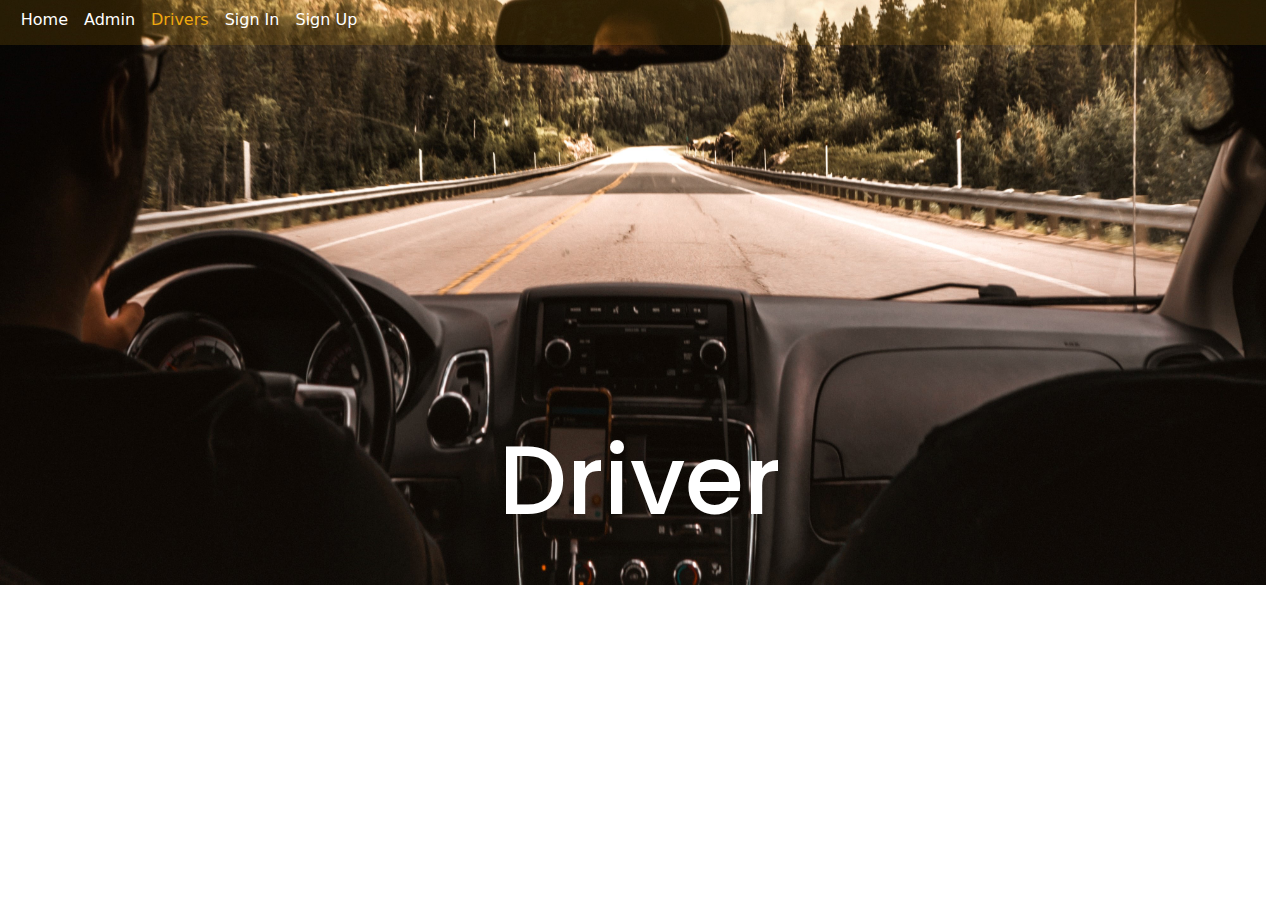
<file: FrontEnd/DriverPage.html>
<!DOCTYPE html>
<html lang="en">
<head>
    <meta charset="UTF-8">
    <title>Driver</title>
  <meta content="width=device-width initial-scale=1" name="viewport">
  <link href="assets/css/bootstrap.min.css" rel="stylesheet">
  <link href="assets/css/StyleSheet_1.css" rel="stylesheet">
  <link href="assets/fonts/css/all.min.css" rel="stylesheet">
</head>
<body>

<header class="p-3 text-bg-dark" style="background-color: #efa80f24 !important;position: absolute;width: 98.9vw !important;">
  <div class="container" style="height: 1vw">
    <div class="d-flex flex-wrap align-items-center justify-content-center justify-content-lg-start">
      <a href="/" class="d-flex align-items-center mb-2 mb-lg-0 text-white text-decoration-none">
        <svg class="bi me-2" width="40" height="32" role="img" aria-label="Bootstrap"><use xlink:href="#bootstrap"></use></svg>
      </a>

      <ul class="nav col-12 col-lg-auto me-lg-auto mb-2 justify-content-center mb-md-0" style="position: absolute;left: 1vw; top: 0">
        <li><a href="index.html" class="nav-link px-2 text-white" id="li1">Home</a></li>
        <li><a href="AdminLogin.html" class="nav-link px-2 text-white" id="li2">Admin</a></li>
        <li><a href="DriverPage.html" class="nav-link px-2 text-white" id="li3" style="color: #EFA80F !important;">Drivers</a></li>
        <li><a href="signInPage.html" class="nav-link px-2 text-white" id="li5" >Sign In</a></li>
        <li><a href="signUpPage.html" class="nav-link px-2 text-white" id="li6">Sign Up</a></li>
      </ul>
    </div>
  </div>
</header>

<h1 id="topic1" style="top: 47vh !important;">Driver</h1>

<img src="assets/images/short3.jpg" style="width: 98.9vw !important; height: 65vh;" alt="">

<script src="assets/js/bootstrap.min.js"></script>
</body>
</html>
</file>
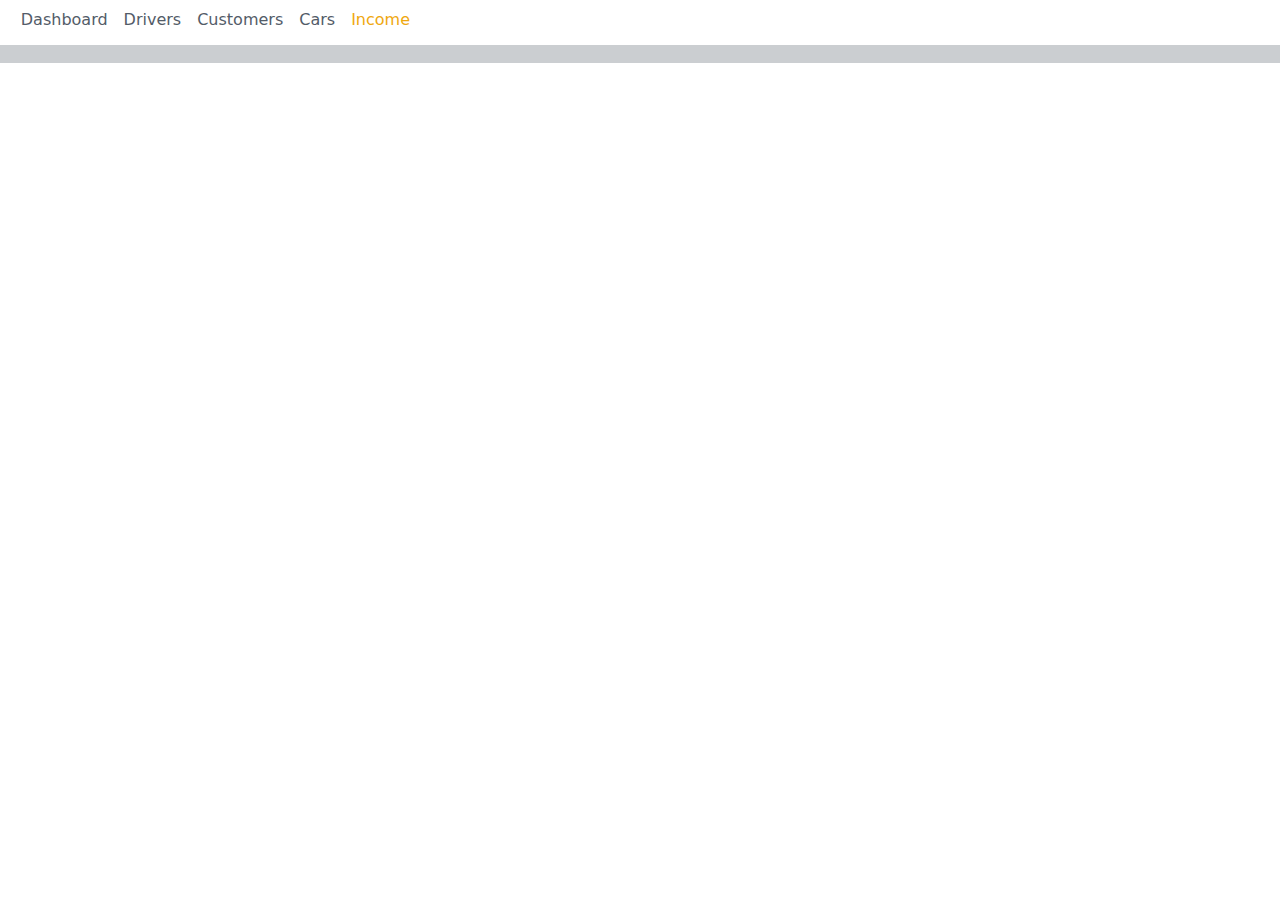
<file: FrontEnd/IncomeManagePage.html>
<!DOCTYPE html>
<html lang="en">
<head>
    <meta charset="UTF-8">
    <title>Income Manage</title>
    <meta content="width=device-width initial-scale=1" name="viewport">
    <link href="assets/css/bootstrap.min.css" rel="stylesheet">
    <link href="assets/css/StyleSheet_1.css" rel="stylesheet">
    <link href="assets/fonts/css/all.min.css" rel="stylesheet">
</head>
<body style="background-color: #cbced1 !important;">
<header class="p-3 text-bg-dark" style="background-color: rgb(255,255,255) !important;position: absolute;width: 100vw !important;">
    <div class="container" style="height: 1vw">
        <div class="d-flex flex-wrap align-items-center justify-content-center justify-content-lg-start">
            <a href="/" class="d-flex align-items-center mb-2 mb-lg-0 text-white text-decoration-none">
                <svg class="bi me-2" width="40" height="32" role="img" aria-label="Bootstrap"><use xlink:href="#bootstrap"></use></svg>
            </a>

            <ul class="nav col-12 col-lg-auto me-lg-auto mb-2 justify-content-center mb-md-0" style="position: absolute;left: 1vw; top: 0">
                <li><a href="AdminDashboardPage.html" class="nav-link px-2 text-white" id="li1" style="color: #535c68 !important;">Dashboard</a></li>
                <li><a href="DriverManagePage.html" class="nav-link px-2 text-white" id="li2" style="color: #535c68 !important;">Drivers</a></li>
                <li><a href="CustomerManagePage.html" class="nav-link px-2 text-white" id="li3" style="color: #535c68 !important;">Customers</a></li>
                <li><a href="CarManagePage.html" class="nav-link px-2 text-white" id="li4" style="color: #535c68 !important;">Cars</a></li>
                <li><a href="IncomeManagePage.html" class="nav-link px-2 text-white" id="li5" style="color: #EFA80F !important;">Income</a></li>
            </ul>
        </div>
    </div>
</header>

<section style="background-color: #ffffff;width: 100vw; height: 93vh; position: relative; top: 7vh;"></section>


<script src="assets/js/jquery-3.6.1.min.js"></script>
<script src="assets/js/bootstrap.min.js"></script>

</body>
</html>
</file>
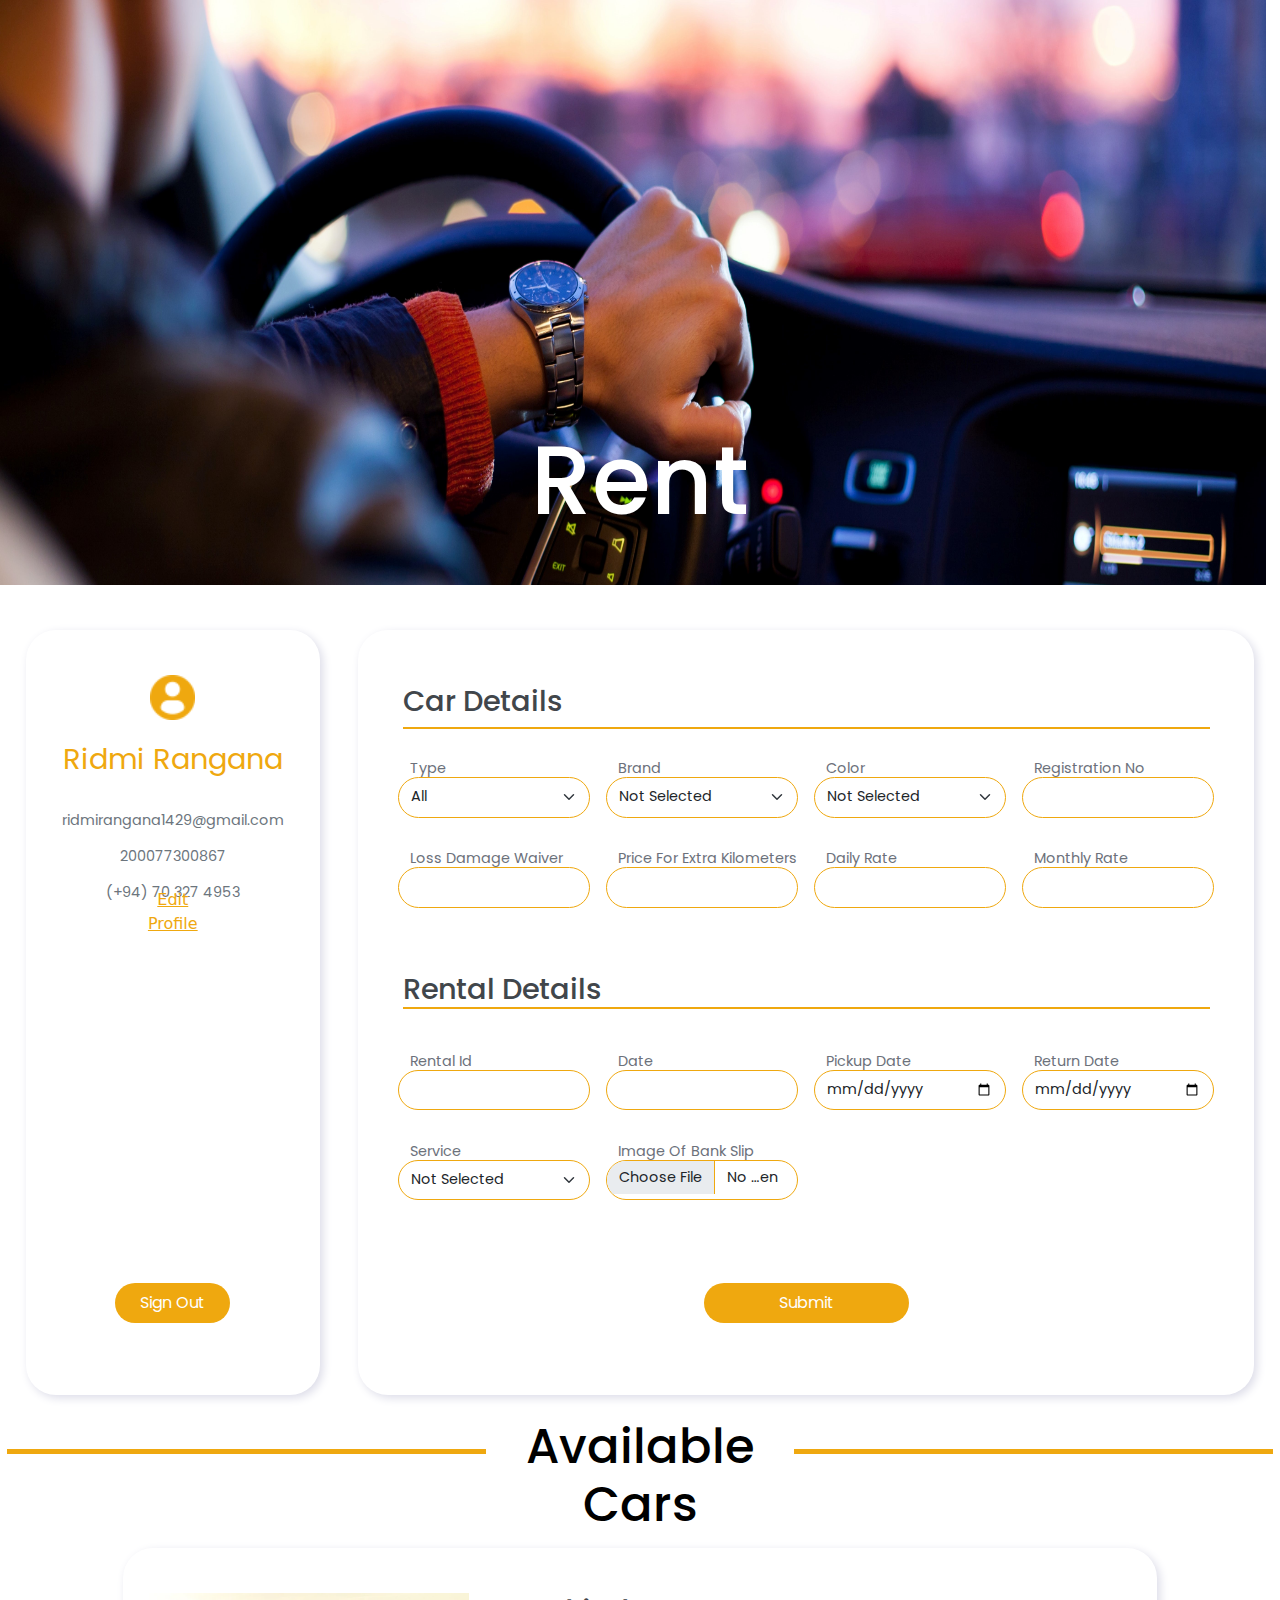
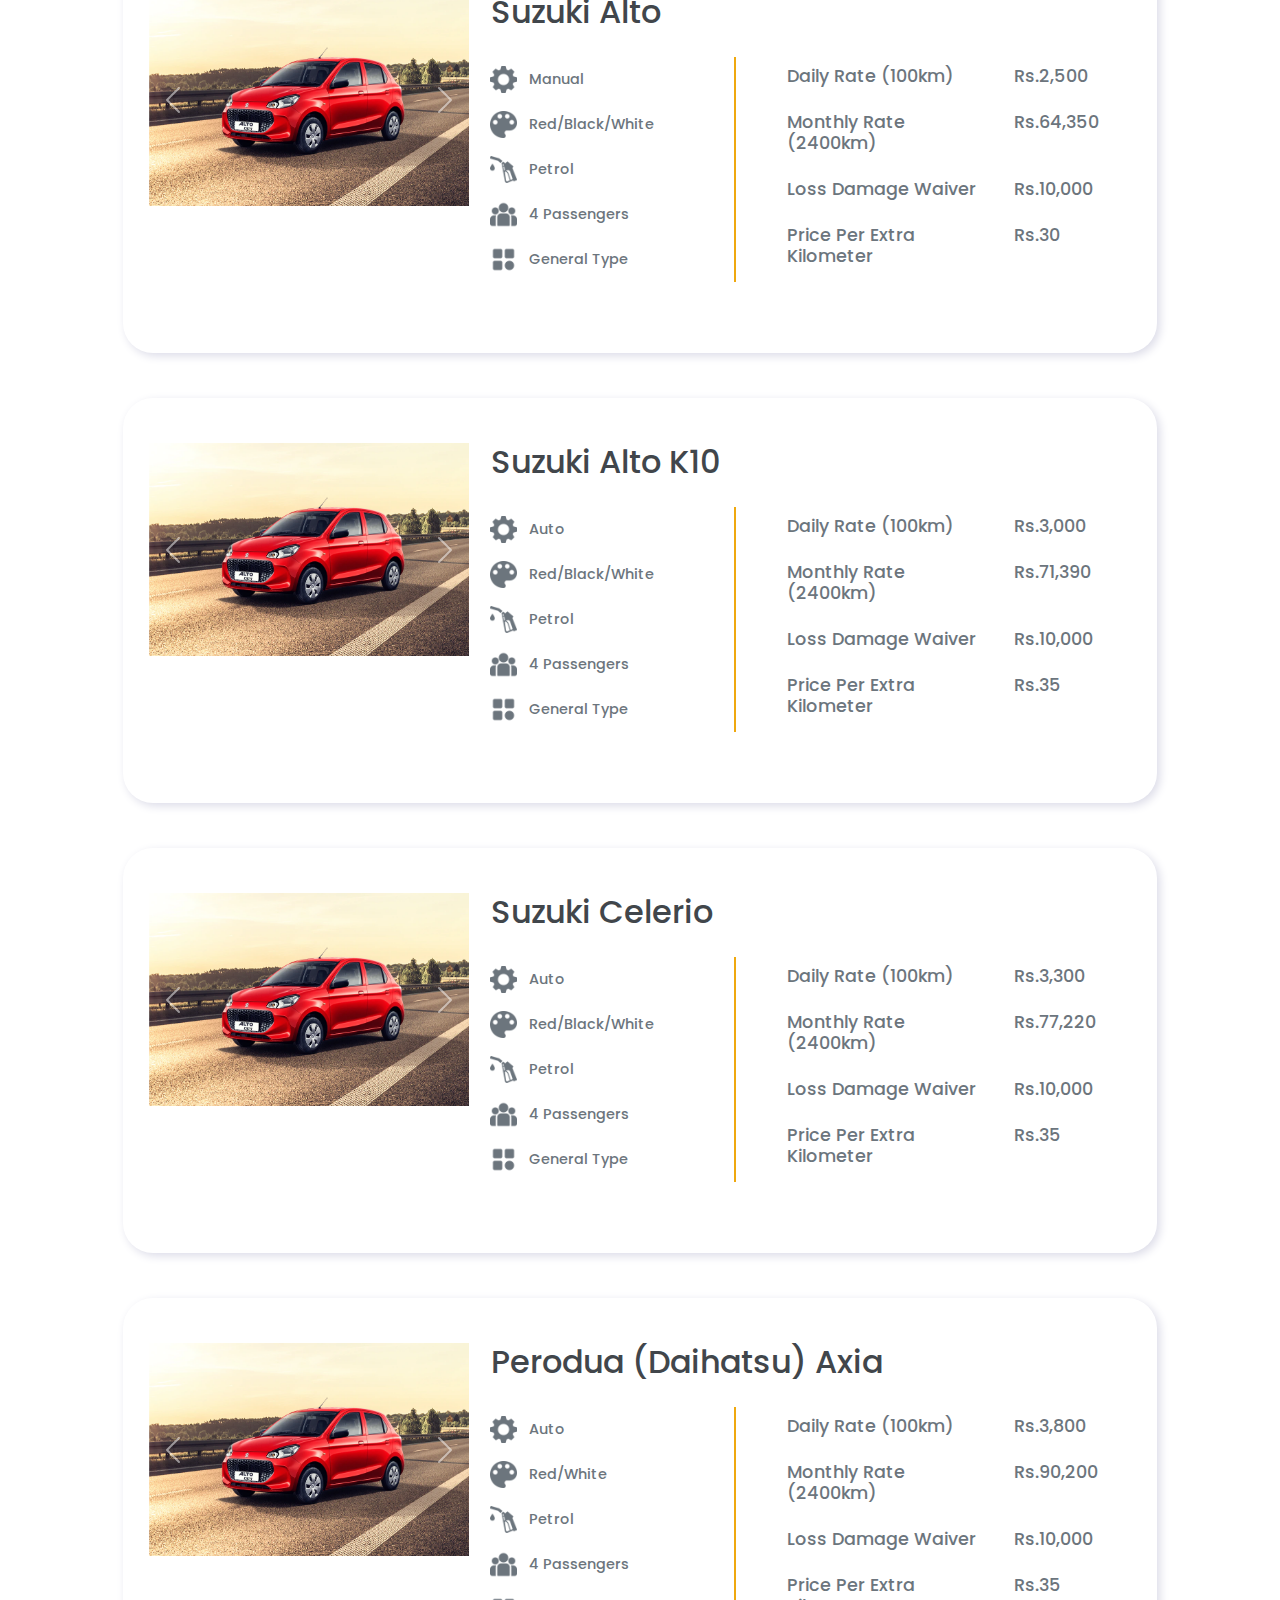
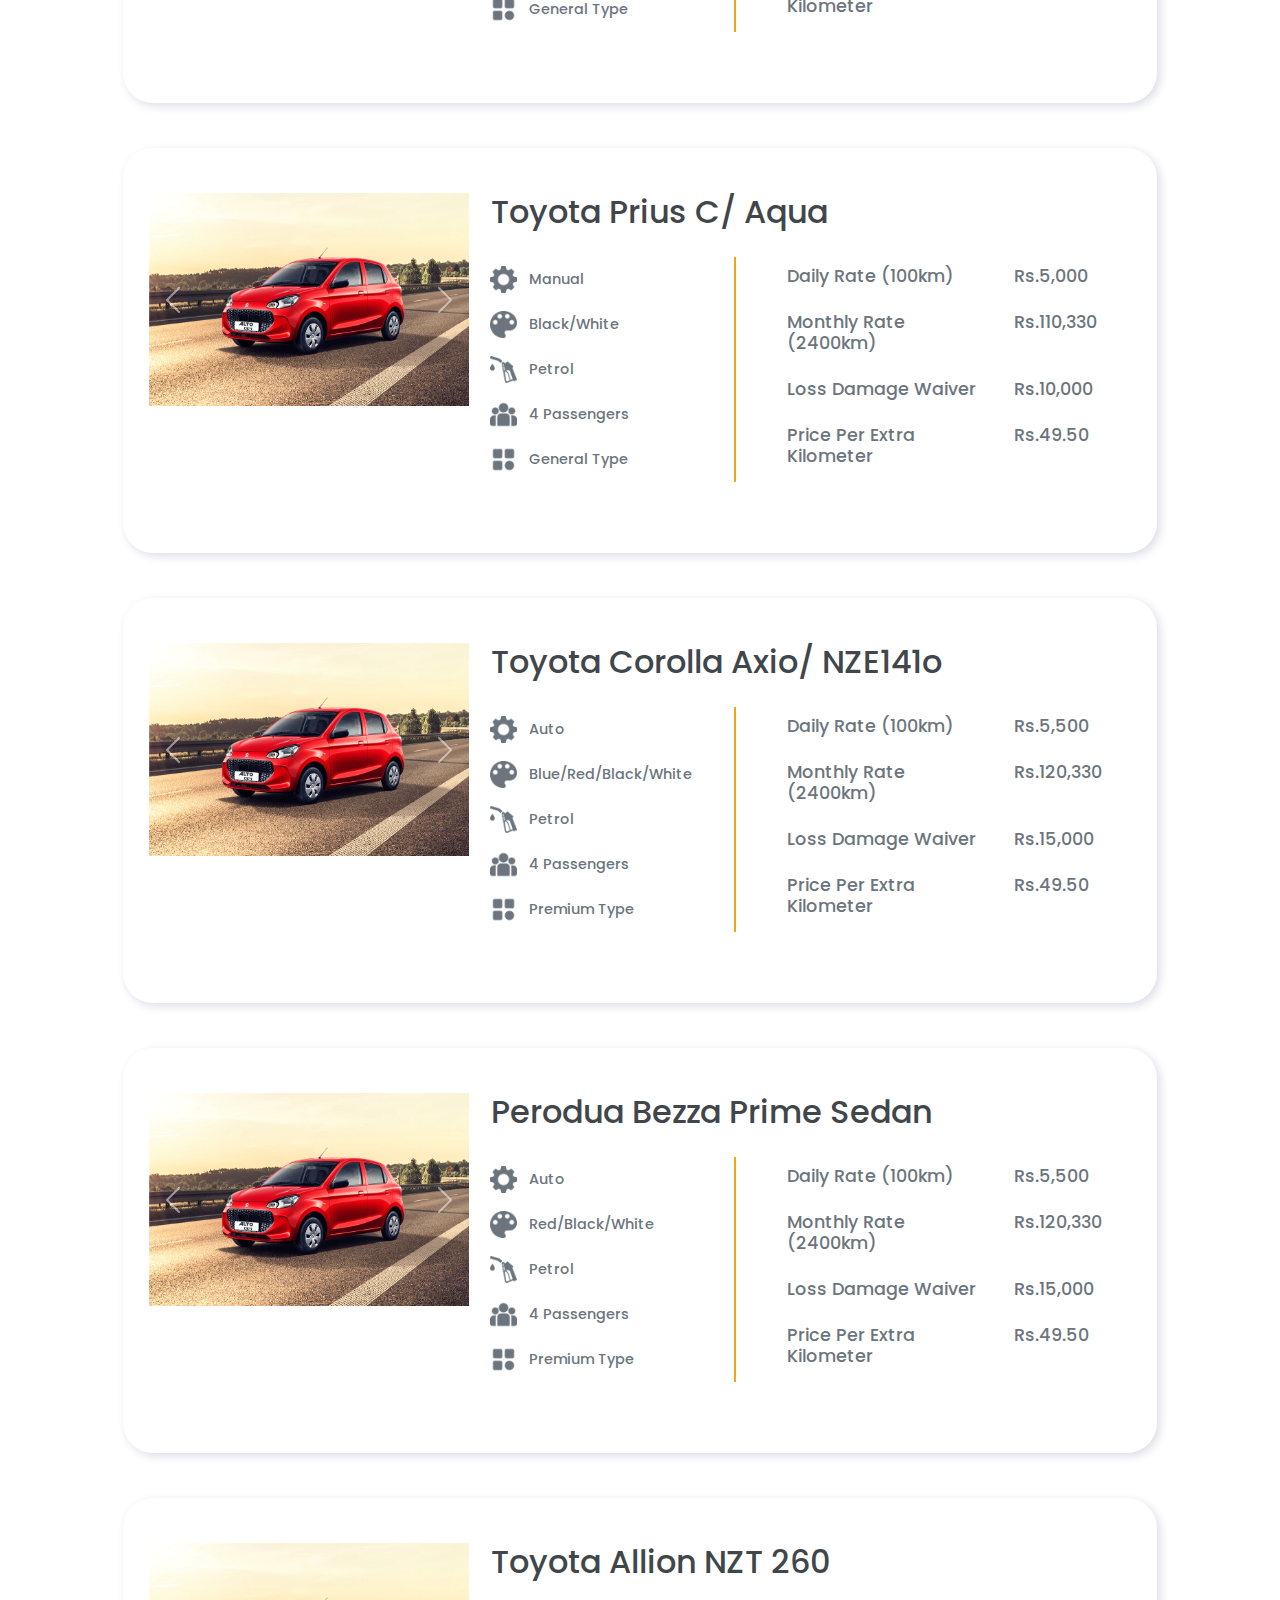
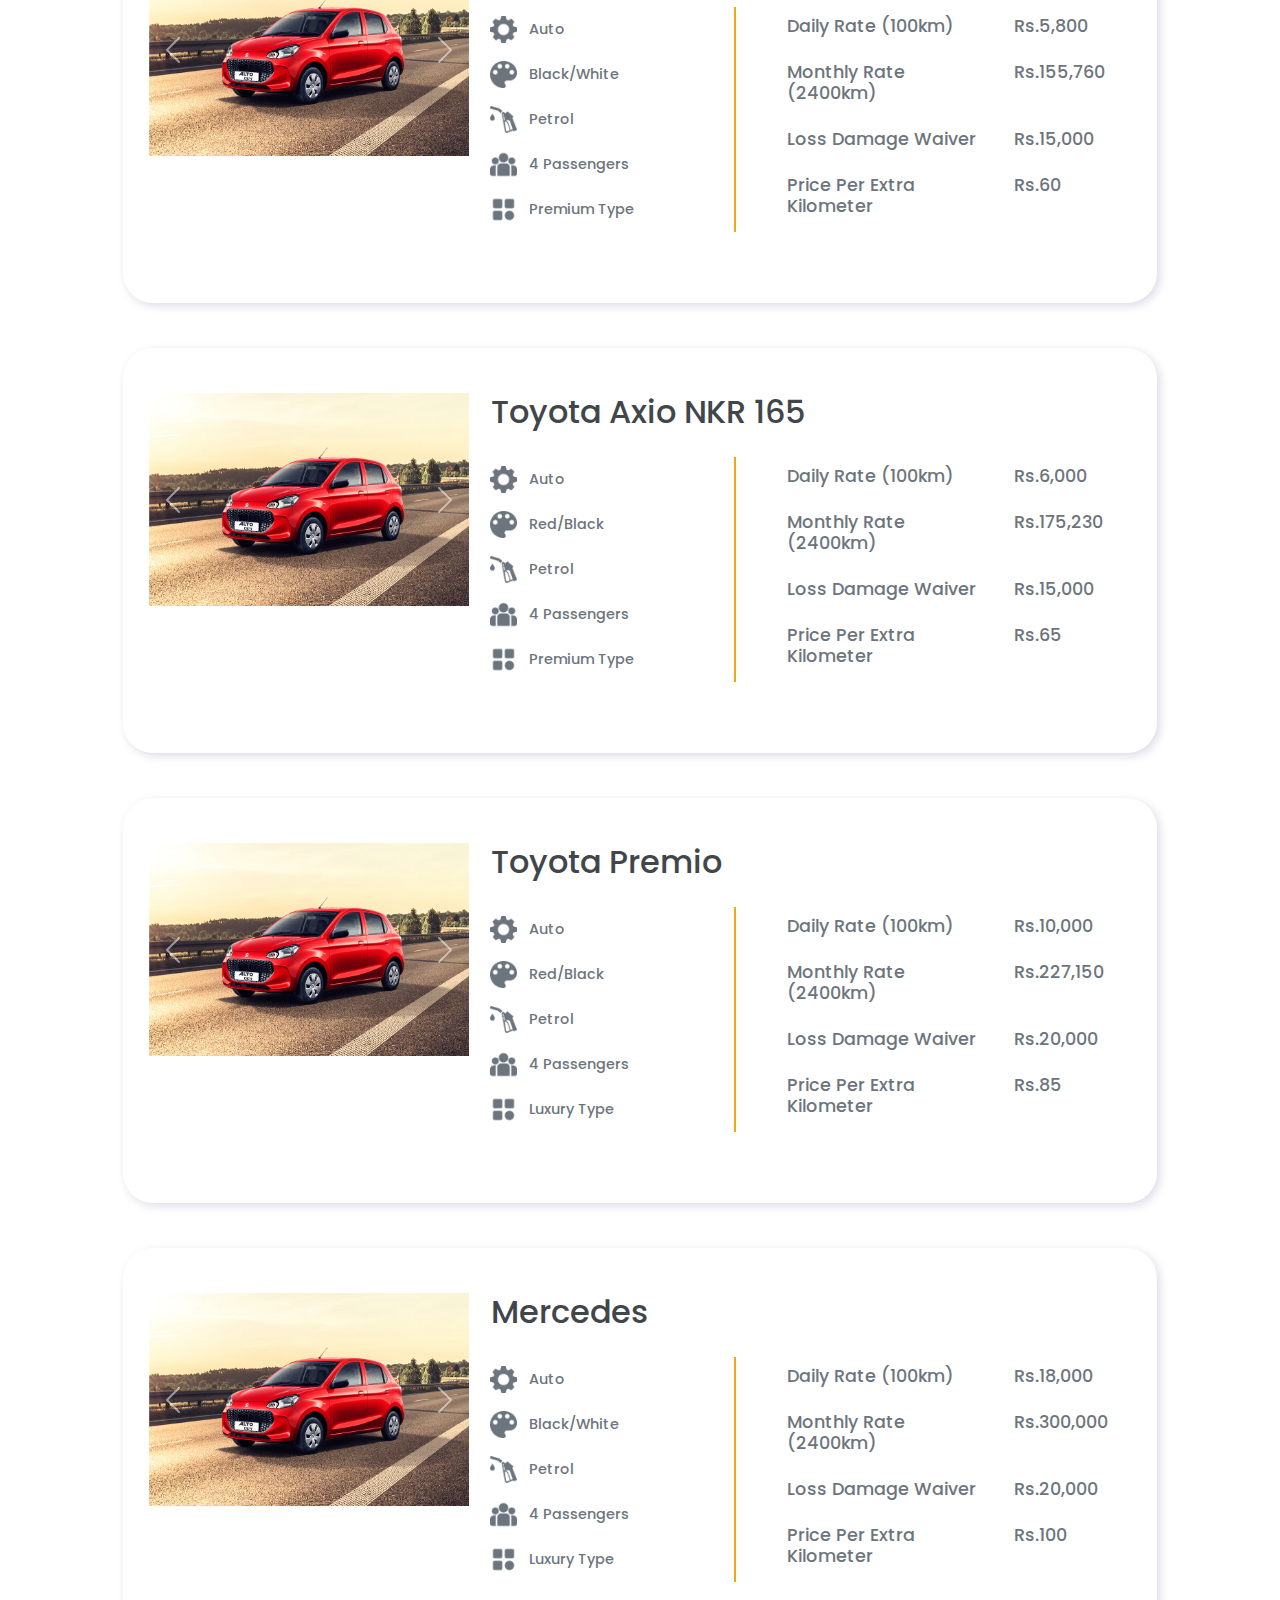
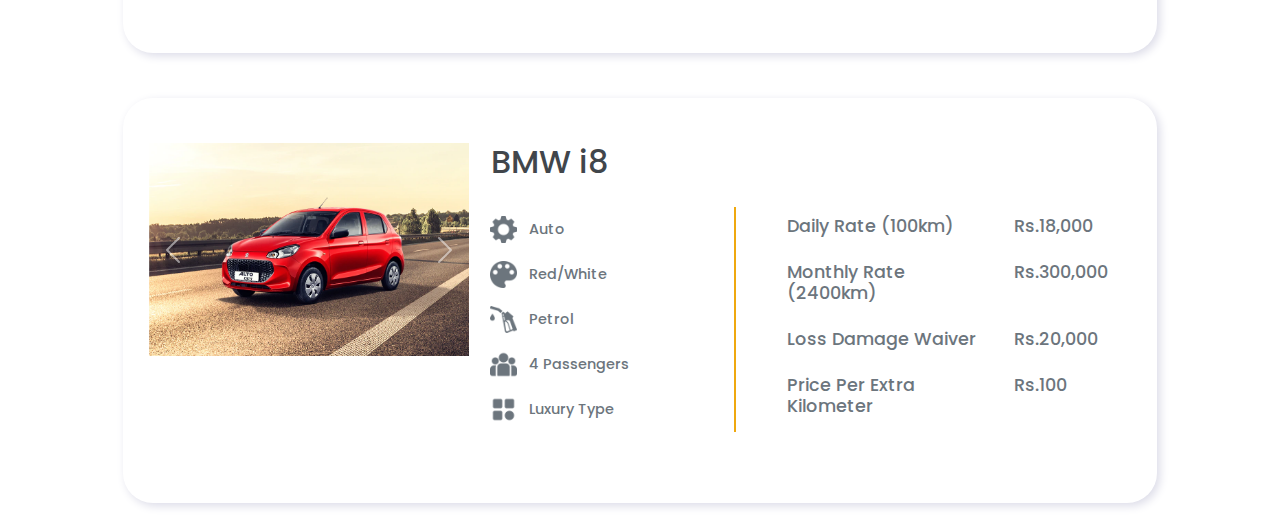
<file: FrontEnd/RentPage.html>
<!DOCTYPE html>
<html lang="en">
<head>
    <meta charset="UTF-8">
    <title>Booking Page</title>
    <meta content="width=device-width initial-scale=1" name="viewport">
    <link href="assets/css/bootstrap.min.css" rel="stylesheet">
    <link href="assets/css/StyleSheet_1.css" rel="stylesheet">
    <link href="assets/fonts/css/all.min.css" rel="stylesheet">
</head>
<body>

<!--<header class="p-3 text-bg-dark" style="background-color: #efa80f24 !important;position: absolute;width: 98.9vw !important;">
    <div class="container" style="height: 1vw">
        <div class="d-flex flex-wrap align-items-center justify-content-center justify-content-lg-start">
            <a href="/" class="d-flex align-items-center mb-2 mb-lg-0 text-white text-decoration-none">
                <svg class="bi me-2" width="40" height="32" role="img" aria-label="Bootstrap"><use xlink:href="#bootstrap"></use></svg>
            </a>

            <ul class="nav col-12 col-lg-auto me-lg-auto mb-2 justify-content-center mb-md-0" style="position: absolute;left: 1vw; top: 0">
                <li><a href="index.html" class="nav-link px-2 text-white" id="li1">Home</a></li>
                <li><a href="AdminLogin.html" class="nav-link px-2 text-white" id="li2">Admin</a></li>
                <li><a href="DriverPage.html" class="nav-link px-2 text-white" id="li3">Drivers</a></li>
                <li><a href="RentPage.html" class="nav-link px-2 text-white" id="li4" style="color: #EFA80F !important;">Bookings</a></li>
                <li><a href="signInPage.html" class="nav-link px-2 text-white" id="li5" >Sign In</a></li>
                <li><a href="signUpPage.html" class="nav-link px-2 text-white" id="li6">Sign Up</a></li>
            </ul>
        </div>
    </div>
</header>-->

<h1 id="topic1" style="top: 47vh !important;">Rent</h1>
<img src="assets/images/short15.jpg" style="width: 98.9vw !important; height: 65vh;" alt="">

<div style="width: 23vw;height: 85vh;position: absolute;/*left:0;*/top: 70vh;left: 2vw; margin: auto;background: white;box-shadow: 3px 3px 10px #dcdce8;border-radius: 30px;">
    <img src="assets/images/profile-user.png" style="height: 5vh; position: absolute;top: 5vh; left: 0;right: 0; margin: auto" alt="">

    <label id="bc_name">Ridmi Rangana</label>

    <div style="height: 12vh; width: 20vw;position: relative; margin: auto; left: 0; right: 0;top: 20vh;display: grid;grid-template-rows: repeat(3,1fr);grid-template-columns: repeat(1,1fr);">

        <div style="position: relative;height: 3vh;width: 20vw;">
            <label class="bc_lbl">ridmirangana1429@gmail.com</label>
        </div>
        <div style="position: relative;height: 3vh;width: 20vw;">
            <label class="bc_lbl">200077300867</label>
        </div>
        <div style="position: relative;height: 3vh;width: 20vw;">
            <label class="bc_lbl">(+94) 70 327 4953</label>
        </div>
    </div>

    <a href="" style="position: absolute;bottom: 51vh !important;font-size: 1em !important;color: #EFA80F !important;left: 0;right: 0;margin: auto;text-align: center;width: 6vw !important;">Edit Profile</a>

    <button id="btnSignOut">Sign Out
        <a href="index.html" style="height: 4vh;top: 0;margin: auto;left: 4vw;width: 15vw;position: absolute;color: rgba(255,255,255,0) !important;left: 1vh;">Sign In</a>
    </button>
</div>
<div style="width: 70vw;height: 85vh;position: absolute;/*left:0;*/top: 70vh;right: 2vw; margin: auto;background: white;box-shadow: 3px 3px 10px #dcdce8;border-radius: 30px;">
    <form style="height: 65vh; width: 65vw; position: relative; margin: auto; left: 0; right: 0;top: 5vh;display: grid;grid-template-rows: repeat(2,1fr);grid-template-columns: repeat(1,1fr);">
        <div style="height: 100%; width: 65vw;">
            <h4 id="subTopic1">Car Details</h4>
            <div style="height: 20vh; width: 65vw;display: grid;grid-template-rows: repeat(2,1fr);grid-template-columns: repeat(4,1fr);position: relative;top: 7vh">
                <div>
                    <label id="bc_type"  class="carTag">Type</label>
                    <select class="form-select" name="" aria-label="Default select example" id="bcType">
                        <option selected>All</option>
                        <option value="General">General</option>
                        <option value="Premium">Premium</option>
                        <option value="Luxury">Luxury</option>
                    </select>
                </div>
                <div>
                    <label id="bc_brand"  class="carTag">Brand</label>
                    <select class="form-select" aria-label="Default select example" id="bcBrand">
                        <option selected>Not Selected</option>
                        <option value="Suzuki Alto">Suzuki Alto</option>
                        <option value="Suzuki Alto K10">Suzuki Alto K10</option>
                        <option value="Suzuki Celerio">Suzuki Celerio</option>
                        <option value="Perodua (Daihatsu) Axia">Perodua (Daihatsu) Axia</option>
                        <option value="Toyota Prius C/ Aqua">Toyota Prius C/ Aqua</option>
                        <option value="Toyota Corolla Axio/ NZE141">Toyota Corolla Axio/ NZE141</option>
                        <option value="Perodua Bezza Prime Sedan">Perodua Bezza Prime Sedan</option>
                        <option value="Toyota Allion NZT 260">Toyota Allion NZT 260</option>
                        <option value="Toyota Axio NKR 165">Toyota Axio NKR 165</option>
                        <option value="Toyota Premio">Toyota Premio</option>
                        <option value="Mercedes">Mercedes</option>
                        <option value="BMW">BMW</option>
                    </select>
                </div>
                <div>
                    <label id="bc_color"  class="carTag">Color</label>
                    <select class="form-select" aria-label="Default select example" id="bcColor">
                        <option selected>Not Selected</option>
                        <option value="White">White</option>
                        <option value="Black">Black</option>
                        <option value="Red">Red</option>
                        <option value="Blue">Blue</option>
                    </select>
                </div>
                <div>
                    <div class="form-group">
                        <label for="bcRegNo" id="bc_RegNo"  class="carTag">Registration No</label>
                        <input class="form-control" id="bcRegNo"  required type="text">
                        <span class="control-error" id="lbl_bc_RegNo"></span>
                    </div>
                </div>
                <div>
                    <div class="form-group">
                        <label for="bcLossDamage" id="bc_LossDamage"  class="carTag">Loss Damage Waiver</label>
                        <input class="form-control" id="bcLossDamage"  required type="text">
                        <span class="control-error" id="lbl_bc_LossDamage"></span>
                    </div>
                </div>
                <div>
                    <div class="form-group">
                        <label for="bcExtraKmPrice" id="bc_ExtraKmPrice"  class="carTag">Price For Extra Kilometers</label>
                        <input class="form-control" id="bcExtraKmPrice"  required type="text">
                        <span class="control-error" id="lbl_bc_ExtraKmPrice"></span>
                    </div>
                </div>
                <div>
                    <div class="form-group">
                        <label for="bcDailyRate" id="bc_DailyRate"  class="carTag">Daily Rate</label>
                        <input class="form-control" id="bcDailyRate"  required type="text">
                        <span class="control-error" id="lbl_bc_DailyRate"></span>
                    </div>
                </div>
                <div>
                    <div class="form-group">
                        <label for="bcMonthlyRate" id="bc_MonthlyRate"  class="carTag">Monthly Rate</label>
                        <input class="form-control" id="bcMonthlyRate"  required type="text">
                        <span class="control-error" id="lbl_bc_MonthlyRate"></span>
                    </div>
                </div>
            </div>
        </div>
        <div style="height: 100%; width: 65vw;">
            <h4 id="subTopic2">Rental Details</h4>
            <div style="height: 20vh; width: 65vw;display: grid;grid-template-rows: repeat(2,1fr);grid-template-columns: repeat(4,1fr);position: relative;top: 7vh">

                <div>
                    <div class="form-group">
                        <label for="bcId" id="bc_Id"  class="carTag">Rental Id</label>
                        <input class="form-control" id="bcId"  required type="text">
                        <span class="control-error" id="lbl_bc_Id"></span>
                    </div>
                </div>
                <div>
                    <div class="form-group">
                        <label for="bcDate" id="bc_Date"  class="carTag">Date</label>
                        <input class="form-control" id="bcDate"  required type="text">
                        <span class="control-error" id="lbl_bc_Date"></span>
                    </div>
                </div>
                <div>
                    <div class="form-group">
                        <label id="bc_Pickup"  class="carTag">Pickup Date</label>
                        <input class="form-control" id="bcPickup" type="date">
                    </div>
                </div>
                <div>
                    <div class="form-group">
                        <label id="bc_Return"  class="carTag">Return Date</label>
                        <input class="form-control" id="bcReturn" type="date">
                    </div>
                </div>
                <div>
                    <label id="bc_Service"  class="carTag">Service</label>
                    <select class="form-select" aria-label="Default select example" id="bcService">
                        <option selected>Not Selected</option>
                        <option value="1">Self Drive</option>
                        <option value="2">With Driver</option>
                    </select>
                </div>
                <div>
                    <label id="bc_SlipPhoto"  class="carTag">Image Of Bank Slip</label>
                    <div class="mb-3">
                        <input class="form-control" type="file" id="bcSlipPhoto">
                    </div>
                </div>
                <div>
                </div>
                <div></div>


            </div>
        </div>
    </form>
    <button type="button" id="btnSubmit">Submit</button>
</div>

<div id="line"></div>
<h3 id="topic6">Available Cars</h3>


<div class="col-8" style="background-color: #ffffff; width: 95vw; padding: 0;top: 90vh; position: relative;left: 0vw; right: 0vw;margin: auto">
    <div class="row" style="height: 50vh; width: 85%; background-color: rgba(255,255,255,0); position: relative; margin: auto; left: 0; right: 0;">
        <div style="width: 95vw;height: 45vh;position: absolute;left: 0; right: 0; top: 0; bottom: 0;margin: auto;background: white;box-shadow: 3px 3px 10px #dcdce8;border-radius: 30px;">
            <div class="carSlideShow">
                <div id="carouselExample1" class="carousel slide">
                    <div class="carousel-inner">
                        <div class="carousel-item active">
                            <img src="assets/images/SuzukiAltoPremiumFront.webp" class="d-block w-100" alt="...">
                        </div>
                        <div class="carousel-item">
                            <img src="assets/images/SuzukiAltoPremiumSide.webp" class="d-block w-100" alt="...">
                        </div>
                        <div class="carousel-item">
                            <img src="assets/images/SuzukiAltoPremium.webp" class="d-block w-100" alt="...">
                        </div>
                        <div class="carousel-item">
                            <img src="assets/images/SuzukiAltoPremiumIn.webp" class="d-block w-100" alt="...">
                        </div>
                    </div>
                    <button class="carousel-control-prev" type="button" data-bs-target="#carouselExample1" data-bs-slide="prev">
                        <span class="carousel-control-prev-icon" aria-hidden="true"></span>
                        <span class="visually-hidden">Previous</span>
                    </button>
                    <button class="carousel-control-next" type="button" data-bs-target="#carouselExample1" data-bs-slide="next">
                        <span class="carousel-control-next-icon" aria-hidden="true"></span>
                        <span class="visually-hidden">Next</span>
                    </button>
                </div>
            </div>
            <div class="carDetails">
                <h4 class="carName">Suzuki Alto</h4>
                <section class="carInfo">
                    <div class="row" style="background-color: #ffffff;margin: 0;width: 80%;">
                        <div class="infoSet1">
                            <img src="assets/images/gear.png" class="icon" alt="">
                            <h4 class="detail1">Manual</h4>
                        </div>
                        <div class="infoSet1">
                            <img src="assets/images/palette.png" class="icon" alt="">
                            <h4 class="detail1">Red/Black/White</h4>
                        </div>
                        <div class="infoSet1">
                            <img src="assets/images/fuel.png" class="icon" alt="">
                            <h4 class="detail1">Petrol</h4>
                        </div>
                        <div class="infoSet1">
                            <img src="assets/images/group.png" class="icon" alt="">
                            <h4 class="detail1">4 Passengers</h4>
                        </div>
                        <div class="infoSet1">
                            <img src="assets/images/categories.png" class="icon" alt="">
                            <h4 class="detail1">General Type</h4>
                        </div>
                    </div>
                    <div class="row" style="background-color: rgba(255,255,255,0);margin: 0;width: 150%;position: relative;right: 5vw;border-left: 0.2vw solid #efa80f;">
                        <div class="row">
                            <div class="col">
                                <h4 class="detail2">Daily Rate (100km)</h4>
                            </div>
                            <div class="col">
                                <h4 class="detail2">Rs.2,500</h4>
                            </div>
                        </div>
                        <div class="row">
                            <div class="col">
                                <h4 class="detail2">Monthly Rate (2400km)</h4>
                            </div>
                            <div class="col">
                                <h4 class="detail2">Rs.64,350</h4>
                            </div>
                        </div>
                        <div class="row">
                            <div class="col">
                                <h4 class="detail2">Loss Damage Waiver</h4>
                            </div>
                            <div class="col">
                                <h4 class="detail2">Rs.10,000</h4>
                            </div>
                        </div>
                        <div class="row">
                            <div class="col">
                                <h4 class="detail2">Price Per Extra Kilometer</h4>
                            </div>
                            <div class="col">
                                <h4 class="detail2">Rs.30</h4>
                            </div>
                        </div>
                    </div>
                </section>
            </div>
        </div>
    </div>
    <div class="row" style="height: 50vh; width: 85%; background-color: rgba(255,255,255,0);position: relative; margin: auto; left: 0; right: 0;">
        <div style="width: 95vw;height: 45vh;position: absolute;left: 0; right: 0; top: 0; bottom: 0;margin: auto;background: white;box-shadow: 3px 3px 10px #dcdce8;border-radius: 30px;">
            <div class="carSlideShow">
                <div id="carouselExample2" class="carousel slide">
                    <div class="carousel-inner">
                        <div class="carousel-item active">
                            <img src="assets/images/SuzukiAltoPremiumFront.webp" class="d-block w-100" alt="...">
                        </div>
                        <div class="carousel-item">
                            <img src="assets/images/SuzukiAltoPremiumSide.webp" class="d-block w-100" alt="...">
                        </div>
                        <div class="carousel-item">
                            <img src="assets/images/SuzukiAltoPremium.webp" class="d-block w-100" alt="...">
                        </div>
                        <div class="carousel-item">
                            <img src="assets/images/SuzukiAltoPremiumIn.webp" class="d-block w-100" alt="...">
                        </div>
                    </div>
                    <button class="carousel-control-prev" type="button" data-bs-target="#carouselExample2" data-bs-slide="prev">
                        <span class="carousel-control-prev-icon" aria-hidden="true"></span>
                        <span class="visually-hidden">Previous</span>
                    </button>
                    <button class="carousel-control-next" type="button" data-bs-target="#carouselExample2" data-bs-slide="next">
                        <span class="carousel-control-next-icon" aria-hidden="true"></span>
                        <span class="visually-hidden">Next</span>
                    </button>
                </div>
            </div>
            <div class="carDetails">
                <h4 class="carName">Suzuki Alto K10</h4>
                <section class="carInfo">
                    <div class="row" style="background-color: #ffffff;margin: 0;width: 80%;">
                        <div class="infoSet1">
                            <img src="assets/images/gear.png" class="icon" alt="">
                            <h4 class="detail1">Auto</h4>
                        </div>
                        <div class="infoSet1">
                            <img src="assets/images/palette.png" class="icon" alt="">
                            <h4 class="detail1">Red/Black/White</h4>
                        </div>
                        <div class="infoSet1">
                            <img src="assets/images/fuel.png" class="icon" alt="">
                            <h4 class="detail1">Petrol</h4>
                        </div>
                        <div class="infoSet1">
                            <img src="assets/images/group.png" class="icon" alt="">
                            <h4 class="detail1">4 Passengers</h4>
                        </div>
                        <div class="infoSet1">
                            <img src="assets/images/categories.png" class="icon" alt="">
                            <h4 class="detail1">General Type</h4>
                        </div>
                    </div>
                    <div class="row" style="background-color: rgba(255,255,255,0);margin: 0;width: 150%;position: relative;right: 5vw;border-left: 0.2vw solid #efa80f;">
                        <div class="row">
                            <div class="col">
                                <h4 class="detail2">Daily Rate (100km)</h4>
                            </div>
                            <div class="col">
                                <h4 class="detail2">Rs.3,000</h4>
                            </div>
                        </div>
                        <div class="row">
                            <div class="col">
                                <h4 class="detail2">Monthly Rate (2400km)</h4>
                            </div>
                            <div class="col">
                                <h4 class="detail2">Rs.71,390</h4>
                            </div>
                        </div>
                        <div class="row">
                            <div class="col">
                                <h4 class="detail2">Loss Damage Waiver</h4>
                            </div>
                            <div class="col">
                                <h4 class="detail2">Rs.10,000</h4>
                            </div>
                        </div>
                        <div class="row">
                            <div class="col">
                                <h4 class="detail2">Price Per Extra Kilometer</h4>
                            </div>
                            <div class="col">
                                <h4 class="detail2">Rs.35</h4>
                            </div>
                        </div>
                    </div>
                </section>
            </div>
        </div>
    </div>
    <div class="row" style="height: 50vh; width: 85%; background-color: rgba(255,255,255,0); position: relative; margin: auto; left: 0; right: 0;">
        <div style="width: 95vw;height: 45vh;position: absolute;left: 0; right: 0; top: 0; bottom: 0;margin: auto;background: white;box-shadow: 3px 3px 10px #dcdce8;border-radius: 30px;">
            <div class="carSlideShow">
                <div id="carouselExample3" class="carousel slide">
                    <div class="carousel-inner">
                        <div class="carousel-item active">
                            <img src="assets/images/SuzukiAltoPremiumFront.webp" class="d-block w-100" alt="...">
                        </div>
                        <div class="carousel-item">
                            <img src="assets/images/SuzukiAltoPremiumSide.webp" class="d-block w-100" alt="...">
                        </div>
                        <div class="carousel-item">
                            <img src="assets/images/SuzukiAltoPremium.webp" class="d-block w-100" alt="...">
                        </div>
                        <div class="carousel-item">
                            <img src="assets/images/SuzukiAltoPremiumIn.webp" class="d-block w-100" alt="...">
                        </div>
                    </div>
                    <button class="carousel-control-prev" type="button" data-bs-target="#carouselExample3" data-bs-slide="prev">
                        <span class="carousel-control-prev-icon" aria-hidden="true"></span>
                        <span class="visually-hidden">Previous</span>
                    </button>
                    <button class="carousel-control-next" type="button" data-bs-target="#carouselExample3" data-bs-slide="next">
                        <span class="carousel-control-next-icon" aria-hidden="true"></span>
                        <span class="visually-hidden">Next</span>
                    </button>
                </div>
            </div>
            <div class="carDetails">
                <h4 class="carName">Suzuki Celerio</h4>
                <section class="carInfo">
                    <div class="row" style="background-color: #ffffff;margin: 0;width: 80%;">
                        <div class="infoSet1">
                            <img src="assets/images/gear.png" class="icon" alt="">
                            <h4 class="detail1">Auto</h4>
                        </div>
                        <div class="infoSet1">
                            <img src="assets/images/palette.png" class="icon" alt="">
                            <h4 class="detail1">Red/Black/White</h4>
                        </div>
                        <div class="infoSet1">
                            <img src="assets/images/fuel.png" class="icon" alt="">
                            <h4 class="detail1">Petrol</h4>
                        </div>
                        <div class="infoSet1">
                            <img src="assets/images/group.png" class="icon" alt="">
                            <h4 class="detail1">4 Passengers</h4>
                        </div>
                        <div class="infoSet1">
                            <img src="assets/images/categories.png" class="icon" alt="">
                            <h4 class="detail1">General Type</h4>
                        </div>
                    </div>
                    <div class="row" style="background-color: rgba(255,255,255,0);margin: 0;width: 150%;position: relative;right: 5vw;border-left: 0.2vw solid #efa80f;">
                        <div class="row">
                            <div class="col">
                                <h4 class="detail2">Daily Rate (100km)</h4>
                            </div>
                            <div class="col">
                                <h4 class="detail2">Rs.3,300</h4>
                            </div>
                        </div>
                        <div class="row">
                            <div class="col">
                                <h4 class="detail2">Monthly Rate (2400km)</h4>
                            </div>
                            <div class="col">
                                <h4 class="detail2">Rs.77,220</h4>
                            </div>
                        </div>
                        <div class="row">
                            <div class="col">
                                <h4 class="detail2">Loss Damage Waiver</h4>
                            </div>
                            <div class="col">
                                <h4 class="detail2">Rs.10,000</h4>
                            </div>
                        </div>
                        <div class="row">
                            <div class="col">
                                <h4 class="detail2">Price Per Extra Kilometer</h4>
                            </div>
                            <div class="col">
                                <h4 class="detail2">Rs.35</h4>
                            </div>
                        </div>
                    </div>
                </section>
            </div>
        </div>
    </div>
    <div class="row" style="height: 50vh; width: 85%; background-color: rgba(255,255,255,0);position: relative; margin: auto; left: 0; right: 0;">
        <div style="width: 95vw;height: 45vh;position: absolute;left: 0; right: 0; top: 0; bottom: 0;margin: auto;background: white;box-shadow: 3px 3px 10px #dcdce8;border-radius: 30px;">
            <div class="carSlideShow">
                <div id="carouselExample4" class="carousel slide">
                    <div class="carousel-inner">
                        <div class="carousel-item active">
                            <img src="assets/images/SuzukiAltoPremiumFront.webp" class="d-block w-100" alt="...">
                        </div>
                        <div class="carousel-item">
                            <img src="assets/images/SuzukiAltoPremiumSide.webp" class="d-block w-100" alt="...">
                        </div>
                        <div class="carousel-item">
                            <img src="assets/images/SuzukiAltoPremium.webp" class="d-block w-100" alt="...">
                        </div>
                        <div class="carousel-item">
                            <img src="assets/images/SuzukiAltoPremiumIn.webp" class="d-block w-100" alt="...">
                        </div>
                    </div>
                    <button class="carousel-control-prev" type="button" data-bs-target="#carouselExample4" data-bs-slide="prev">
                        <span class="carousel-control-prev-icon" aria-hidden="true"></span>
                        <span class="visually-hidden">Previous</span>
                    </button>
                    <button class="carousel-control-next" type="button" data-bs-target="#carouselExample4" data-bs-slide="next">
                        <span class="carousel-control-next-icon" aria-hidden="true"></span>
                        <span class="visually-hidden">Next</span>
                    </button>
                </div>
            </div>
            <div class="carDetails">
                <h4 class="carName">Perodua (Daihatsu) Axia</h4>
                <section class="carInfo">
                    <div class="row" style="background-color: #ffffff;margin: 0;width: 80%;">
                        <div class="infoSet1">
                            <img src="assets/images/gear.png" class="icon" alt="">
                            <h4 class="detail1">Auto</h4>
                        </div>
                        <div class="infoSet1">
                            <img src="assets/images/palette.png" class="icon" alt="">
                            <h4 class="detail1">Red/White</h4>
                        </div>
                        <div class="infoSet1">
                            <img src="assets/images/fuel.png" class="icon" alt="">
                            <h4 class="detail1">Petrol</h4>
                        </div>
                        <div class="infoSet1">
                            <img src="assets/images/group.png" class="icon" alt="">
                            <h4 class="detail1">4 Passengers</h4>
                        </div>
                        <div class="infoSet1">
                            <img src="assets/images/categories.png" class="icon" alt="">
                            <h4 class="detail1">General Type</h4>
                        </div>
                    </div>
                    <div class="row" style="background-color: rgba(255,255,255,0);margin: 0;width: 150%;position: relative;right: 5vw;border-left: 0.2vw solid #efa80f;">
                        <div class="row">
                            <div class="col">
                                <h4 class="detail2">Daily Rate (100km)</h4>
                            </div>
                            <div class="col">
                                <h4 class="detail2">Rs.3,800</h4>
                            </div>
                        </div>
                        <div class="row">
                            <div class="col">
                                <h4 class="detail2">Monthly Rate (2400km)</h4>
                            </div>
                            <div class="col">
                                <h4 class="detail2">Rs.90,200</h4>
                            </div>
                        </div>
                        <div class="row">
                            <div class="col">
                                <h4 class="detail2">Loss Damage Waiver</h4>
                            </div>
                            <div class="col">
                                <h4 class="detail2">Rs.10,000</h4>
                            </div>
                        </div>
                        <div class="row">
                            <div class="col">
                                <h4 class="detail2">Price Per Extra Kilometer</h4>
                            </div>
                            <div class="col">
                                <h4 class="detail2">Rs.35</h4>
                            </div>
                        </div>
                    </div>
                </section>
            </div>
        </div>
    </div>
    <div class="row" style="height: 50vh; width: 85%; background-color: rgba(255,255,255,0); position: relative; margin: auto; left: 0; right: 0;">
        <div style="width: 95vw;height: 45vh;position: absolute;left: 0; right: 0; top: 0; bottom: 0;margin: auto;background: white;box-shadow: 3px 3px 10px #dcdce8;border-radius: 30px;">
            <div class="carSlideShow">
                <div id="carouselExample5" class="carousel slide">
                    <div class="carousel-inner">
                        <div class="carousel-item active">
                            <img src="assets/images/SuzukiAltoPremiumFront.webp" class="d-block w-100" alt="...">
                        </div>
                        <div class="carousel-item">
                            <img src="assets/images/SuzukiAltoPremiumSide.webp" class="d-block w-100" alt="...">
                        </div>
                        <div class="carousel-item">
                            <img src="assets/images/SuzukiAltoPremium.webp" class="d-block w-100" alt="...">
                        </div>
                        <div class="carousel-item">
                            <img src="assets/images/SuzukiAltoPremiumIn.webp" class="d-block w-100" alt="...">
                        </div>
                    </div>
                    <button class="carousel-control-prev" type="button" data-bs-target="#carouselExample5" data-bs-slide="prev">
                        <span class="carousel-control-prev-icon" aria-hidden="true"></span>
                        <span class="visually-hidden">Previous</span>
                    </button>
                    <button class="carousel-control-next" type="button" data-bs-target="#carouselExample5" data-bs-slide="next">
                        <span class="carousel-control-next-icon" aria-hidden="true"></span>
                        <span class="visually-hidden">Next</span>
                    </button>
                </div>
            </div>
            <div class="carDetails">
                <h4 class="carName">Toyota Prius C/ Aqua</h4>
                <section class="carInfo">
                    <div class="row" style="background-color: #ffffff;margin: 0;width: 80%;">
                        <div class="infoSet1">
                            <img src="assets/images/gear.png" class="icon" alt="">
                            <h4 class="detail1">Manual</h4>
                        </div>
                        <div class="infoSet1">
                            <img src="assets/images/palette.png" class="icon" alt="">
                            <h4 class="detail1">Black/White</h4>
                        </div>
                        <div class="infoSet1">
                            <img src="assets/images/fuel.png" class="icon" alt="">
                            <h4 class="detail1">Petrol</h4>
                        </div>
                        <div class="infoSet1">
                            <img src="assets/images/group.png" class="icon" alt="">
                            <h4 class="detail1">4 Passengers</h4>
                        </div>
                        <div class="infoSet1">
                            <img src="assets/images/categories.png" class="icon" alt="">
                            <h4 class="detail1">General Type</h4>
                        </div>
                    </div>
                    <div class="row" style="background-color: rgba(255,255,255,0);margin: 0;width: 150%;position: relative;right: 5vw;border-left: 0.2vw solid #efa80f;">
                        <div class="row">
                            <div class="col">
                                <h4 class="detail2">Daily Rate (100km)</h4>
                            </div>
                            <div class="col">
                                <h4 class="detail2">Rs.5,000</h4>
                            </div>
                        </div>
                        <div class="row">
                            <div class="col">
                                <h4 class="detail2">Monthly Rate (2400km)</h4>
                            </div>
                            <div class="col">
                                <h4 class="detail2">Rs.110,330</h4>
                            </div>
                        </div>
                        <div class="row">
                            <div class="col">
                                <h4 class="detail2">Loss Damage Waiver</h4>
                            </div>
                            <div class="col">
                                <h4 class="detail2">Rs.10,000</h4>
                            </div>
                        </div>
                        <div class="row">
                            <div class="col">
                                <h4 class="detail2">Price Per Extra Kilometer</h4>
                            </div>
                            <div class="col">
                                <h4 class="detail2">Rs.49.50</h4>
                            </div>
                        </div>
                    </div>
                </section>
            </div>
        </div>
    </div>
    <div class="row" style="height: 50vh; width: 85%; background-color: rgba(255,255,255,0);position: relative; margin: auto; left: 0; right: 0;">
        <div style="width: 95vw;height: 45vh;position: absolute;left: 0; right: 0; top: 0; bottom: 0;margin: auto;background: white;box-shadow: 3px 3px 10px #dcdce8;border-radius: 30px;">
            <div class="carSlideShow">
                <div id="carouselExample6" class="carousel slide">
                    <div class="carousel-inner">
                        <div class="carousel-item active">
                            <img src="assets/images/SuzukiAltoPremiumFront.webp" class="d-block w-100" alt="...">
                        </div>
                        <div class="carousel-item">
                            <img src="assets/images/SuzukiAltoPremiumSide.webp" class="d-block w-100" alt="...">
                        </div>
                        <div class="carousel-item">
                            <img src="assets/images/SuzukiAltoPremium.webp" class="d-block w-100" alt="...">
                        </div>
                        <div class="carousel-item">
                            <img src="assets/images/SuzukiAltoPremiumIn.webp" class="d-block w-100" alt="...">
                        </div>
                    </div>
                    <button class="carousel-control-prev" type="button" data-bs-target="#carouselExample6" data-bs-slide="prev">
                        <span class="carousel-control-prev-icon" aria-hidden="true"></span>
                        <span class="visually-hidden">Previous</span>
                    </button>
                    <button class="carousel-control-next" type="button" data-bs-target="#carouselExample6" data-bs-slide="next">
                        <span class="carousel-control-next-icon" aria-hidden="true"></span>
                        <span class="visually-hidden">Next</span>
                    </button>
                </div>
            </div>
            <div class="carDetails">
                <h4 class="carName">Toyota Corolla Axio/ NZE141o</h4>
                <section class="carInfo">
                    <div class="row" style="background-color: #ffffff;margin: 0;width: 80%;">
                        <div class="infoSet1">
                            <img src="assets/images/gear.png" class="icon" alt="">
                            <h4 class="detail1">Auto</h4>
                        </div>
                        <div class="infoSet1">
                            <img src="assets/images/palette.png" class="icon" alt="">
                            <h4 class="detail1">Blue/Red/Black/White</h4>
                        </div>
                        <div class="infoSet1">
                            <img src="assets/images/fuel.png" class="icon" alt="">
                            <h4 class="detail1">Petrol</h4>
                        </div>
                        <div class="infoSet1">
                            <img src="assets/images/group.png" class="icon" alt="">
                            <h4 class="detail1">4 Passengers</h4>
                        </div>
                        <div class="infoSet1">
                            <img src="assets/images/categories.png" class="icon" alt="">
                            <h4 class="detail1">Premium Type</h4>
                        </div>
                    </div>
                    <div class="row" style="background-color: rgba(255,255,255,0);margin: 0;width: 150%;position: relative;right: 5vw;border-left: 0.2vw solid #efa80f;">
                        <div class="row">
                            <div class="col">
                                <h4 class="detail2">Daily Rate (100km)</h4>
                            </div>
                            <div class="col">
                                <h4 class="detail2">Rs.5,500</h4>
                            </div>
                        </div>
                        <div class="row">
                            <div class="col">
                                <h4 class="detail2">Monthly Rate (2400km)</h4>
                            </div>
                            <div class="col">
                                <h4 class="detail2">Rs.120,330</h4>
                            </div>
                        </div>
                        <div class="row">
                            <div class="col">
                                <h4 class="detail2">Loss Damage Waiver</h4>
                            </div>
                            <div class="col">
                                <h4 class="detail2">Rs.15,000</h4>
                            </div>
                        </div>
                        <div class="row">
                            <div class="col">
                                <h4 class="detail2">Price Per Extra Kilometer</h4>
                            </div>
                            <div class="col">
                                <h4 class="detail2">Rs.49.50</h4>
                            </div>
                        </div>
                    </div>
                </section>
            </div>
        </div>
    </div>
    <div class="row" style="height: 50vh; width: 85%; background-color: rgba(255,255,255,0); position: relative; margin: auto; left: 0; right: 0;">
        <div style="width: 95vw;height: 45vh;position: absolute;left: 0; right: 0; top: 0; bottom: 0;margin: auto;background: white;box-shadow: 3px 3px 10px #dcdce8;border-radius: 30px;">
            <div class="carSlideShow">
                <div id="carouselExample7" class="carousel slide">
                    <div class="carousel-inner">
                        <div class="carousel-item active">
                            <img src="assets/images/SuzukiAltoPremiumFront.webp" class="d-block w-100" alt="...">
                        </div>
                        <div class="carousel-item">
                            <img src="assets/images/SuzukiAltoPremiumSide.webp" class="d-block w-100" alt="...">
                        </div>
                        <div class="carousel-item">
                            <img src="assets/images/SuzukiAltoPremium.webp" class="d-block w-100" alt="...">
                        </div>
                        <div class="carousel-item">
                            <img src="assets/images/SuzukiAltoPremiumIn.webp" class="d-block w-100" alt="...">
                        </div>
                    </div>
                    <button class="carousel-control-prev" type="button" data-bs-target="#carouselExample7" data-bs-slide="prev">
                        <span class="carousel-control-prev-icon" aria-hidden="true"></span>
                        <span class="visually-hidden">Previous</span>
                    </button>
                    <button class="carousel-control-next" type="button" data-bs-target="#carouselExample7" data-bs-slide="next">
                        <span class="carousel-control-next-icon" aria-hidden="true"></span>
                        <span class="visually-hidden">Next</span>
                    </button>
                </div>
            </div>
            <div class="carDetails">
                <h4 class="carName">Perodua Bezza Prime Sedan</h4>
                <section class="carInfo">
                    <div class="row" style="background-color: #ffffff;margin: 0;width: 80%;">
                        <div class="infoSet1">
                            <img src="assets/images/gear.png" class="icon" alt="">
                            <h4 class="detail1">Auto</h4>
                        </div>
                        <div class="infoSet1">
                            <img src="assets/images/palette.png" class="icon" alt="">
                            <h4 class="detail1">Red/Black/White</h4>
                        </div>
                        <div class="infoSet1">
                            <img src="assets/images/fuel.png" class="icon" alt="">
                            <h4 class="detail1">Petrol</h4>
                        </div>
                        <div class="infoSet1">
                            <img src="assets/images/group.png" class="icon" alt="">
                            <h4 class="detail1">4 Passengers</h4>
                        </div>
                        <div class="infoSet1">
                            <img src="assets/images/categories.png" class="icon" alt="">
                            <h4 class="detail1">Premium Type</h4>
                        </div>
                    </div>
                    <div class="row" style="background-color: rgba(255,255,255,0);margin: 0;width: 150%;position: relative;right: 5vw;border-left: 0.2vw solid #efa80f;">
                        <div class="row">
                            <div class="col">
                                <h4 class="detail2">Daily Rate (100km)</h4>
                            </div>
                            <div class="col">
                                <h4 class="detail2">Rs.5,500</h4>
                            </div>
                        </div>
                        <div class="row">
                            <div class="col">
                                <h4 class="detail2">Monthly Rate (2400km)</h4>
                            </div>
                            <div class="col">
                                <h4 class="detail2">Rs.120,330</h4>
                            </div>
                        </div>
                        <div class="row">
                            <div class="col">
                                <h4 class="detail2">Loss Damage Waiver</h4>
                            </div>
                            <div class="col">
                                <h4 class="detail2">Rs.15,000</h4>
                            </div>
                        </div>
                        <div class="row">
                            <div class="col">
                                <h4 class="detail2">Price Per Extra Kilometer</h4>
                            </div>
                            <div class="col">
                                <h4 class="detail2">Rs.49.50</h4>
                            </div>
                        </div>
                    </div>
                </section>
            </div>
        </div>
    </div>
    <div class="row" style="height: 50vh; width: 85%; background-color: rgba(255,255,255,0);position: relative; margin: auto; left: 0; right: 0;">
        <div style="width: 95vw;height: 45vh;position: absolute;left: 0; right: 0; top: 0; bottom: 0;margin: auto;background: white;box-shadow: 3px 3px 10px #dcdce8;border-radius: 30px;">
            <div class="carSlideShow">
                <div id="carouselExample8" class="carousel slide">
                    <div class="carousel-inner">
                        <div class="carousel-item active">
                            <img src="assets/images/SuzukiAltoPremiumFront.webp" class="d-block w-100" alt="...">
                        </div>
                        <div class="carousel-item">
                            <img src="assets/images/SuzukiAltoPremiumSide.webp" class="d-block w-100" alt="...">
                        </div>
                        <div class="carousel-item">
                            <img src="assets/images/SuzukiAltoPremium.webp" class="d-block w-100" alt="...">
                        </div>
                        <div class="carousel-item">
                            <img src="assets/images/SuzukiAltoPremiumIn.webp" class="d-block w-100" alt="...">
                        </div>
                    </div>
                    <button class="carousel-control-prev" type="button" data-bs-target="#carouselExample8" data-bs-slide="prev">
                        <span class="carousel-control-prev-icon" aria-hidden="true"></span>
                        <span class="visually-hidden">Previous</span>
                    </button>
                    <button class="carousel-control-next" type="button" data-bs-target="#carouselExample8" data-bs-slide="next">
                        <span class="carousel-control-next-icon" aria-hidden="true"></span>
                        <span class="visually-hidden">Next</span>
                    </button>
                </div>
            </div>
            <div class="carDetails">
                <h4 class="carName">Toyota Allion NZT 260</h4>
                <section class="carInfo">
                    <div class="row" style="background-color: #ffffff;margin: 0;width: 80%;">
                        <div class="infoSet1">
                            <img src="assets/images/gear.png" class="icon" alt="">
                            <h4 class="detail1">Auto</h4>
                        </div>
                        <div class="infoSet1">
                            <img src="assets/images/palette.png" class="icon" alt="">
                            <h4 class="detail1">Black/White</h4>
                        </div>
                        <div class="infoSet1">
                            <img src="assets/images/fuel.png" class="icon" alt="">
                            <h4 class="detail1">Petrol</h4>
                        </div>
                        <div class="infoSet1">
                            <img src="assets/images/group.png" class="icon" alt="">
                            <h4 class="detail1">4 Passengers</h4>
                        </div>
                        <div class="infoSet1">
                            <img src="assets/images/categories.png" class="icon" alt="">
                            <h4 class="detail1">Premium Type</h4>
                        </div>
                    </div>
                    <div class="row" style="background-color: rgba(255,255,255,0);margin: 0;width: 150%;position: relative;right: 5vw;border-left: 0.2vw solid #efa80f;">
                        <div class="row">
                            <div class="col">
                                <h4 class="detail2">Daily Rate (100km)</h4>
                            </div>
                            <div class="col">
                                <h4 class="detail2">Rs.5,800</h4>
                            </div>
                        </div>
                        <div class="row">
                            <div class="col">
                                <h4 class="detail2">Monthly Rate (2400km)</h4>
                            </div>
                            <div class="col">
                                <h4 class="detail2">Rs.155,760</h4>
                            </div>
                        </div>
                        <div class="row">
                            <div class="col">
                                <h4 class="detail2">Loss Damage Waiver</h4>
                            </div>
                            <div class="col">
                                <h4 class="detail2">Rs.15,000</h4>
                            </div>
                        </div>
                        <div class="row">
                            <div class="col">
                                <h4 class="detail2">Price Per Extra Kilometer</h4>
                            </div>
                            <div class="col">
                                <h4 class="detail2">Rs.60</h4>
                            </div>
                        </div>
                    </div>
                </section>
            </div>
        </div>
    </div>
    <div class="row" style="height: 50vh; width: 85%; background-color: rgba(255,255,255,0); position: relative; margin: auto; left: 0; right: 0;">
        <div style="width: 95vw;height: 45vh;position: absolute;left: 0; right: 0; top: 0; bottom: 0;margin: auto;background: white;box-shadow: 3px 3px 10px #dcdce8;border-radius: 30px;">
            <div class="carSlideShow">
                <div id="carouselExample9" class="carousel slide">
                    <div class="carousel-inner">
                        <div class="carousel-item active">
                            <img src="assets/images/SuzukiAltoPremiumFront.webp" class="d-block w-100" alt="...">
                        </div>
                        <div class="carousel-item">
                            <img src="assets/images/SuzukiAltoPremiumSide.webp" class="d-block w-100" alt="...">
                        </div>
                        <div class="carousel-item">
                            <img src="assets/images/SuzukiAltoPremium.webp" class="d-block w-100" alt="...">
                        </div>
                        <div class="carousel-item">
                            <img src="assets/images/SuzukiAltoPremiumIn.webp" class="d-block w-100" alt="...">
                        </div>
                    </div>
                    <button class="carousel-control-prev" type="button" data-bs-target="#carouselExample9" data-bs-slide="prev">
                        <span class="carousel-control-prev-icon" aria-hidden="true"></span>
                        <span class="visually-hidden">Previous</span>
                    </button>
                    <button class="carousel-control-next" type="button" data-bs-target="#carouselExample9" data-bs-slide="next">
                        <span class="carousel-control-next-icon" aria-hidden="true"></span>
                        <span class="visually-hidden">Next</span>
                    </button>
                </div>
            </div>
            <div class="carDetails">
                <h4 class="carName">Toyota Axio NKR 165</h4>
                <section class="carInfo">
                    <div class="row" style="background-color: #ffffff;margin: 0;width: 80%;">
                        <div class="infoSet1">
                            <img src="assets/images/gear.png" class="icon" alt="">
                            <h4 class="detail1">Auto</h4>
                        </div>
                        <div class="infoSet1">
                            <img src="assets/images/palette.png" class="icon" alt="">
                            <h4 class="detail1">Red/Black</h4>
                        </div>
                        <div class="infoSet1">
                            <img src="assets/images/fuel.png" class="icon" alt="">
                            <h4 class="detail1">Petrol</h4>
                        </div>
                        <div class="infoSet1">
                            <img src="assets/images/group.png" class="icon" alt="">
                            <h4 class="detail1">4 Passengers</h4>
                        </div>
                        <div class="infoSet1">
                            <img src="assets/images/categories.png" class="icon" alt="">
                            <h4 class="detail1">Premium Type</h4>
                        </div>
                    </div>
                    <div class="row" style="background-color: rgba(255,255,255,0);margin: 0;width: 150%;position: relative;right: 5vw;border-left: 0.2vw solid #efa80f;">
                        <div class="row">
                            <div class="col">
                                <h4 class="detail2">Daily Rate (100km)</h4>
                            </div>
                            <div class="col">
                                <h4 class="detail2">Rs.6,000</h4>
                            </div>
                        </div>
                        <div class="row">
                            <div class="col">
                                <h4 class="detail2">Monthly Rate (2400km)</h4>
                            </div>
                            <div class="col">
                                <h4 class="detail2">Rs.175,230</h4>
                            </div>
                        </div>
                        <div class="row">
                            <div class="col">
                                <h4 class="detail2">Loss Damage Waiver</h4>
                            </div>
                            <div class="col">
                                <h4 class="detail2">Rs.15,000</h4>
                            </div>
                        </div>
                        <div class="row">
                            <div class="col">
                                <h4 class="detail2">Price Per Extra Kilometer</h4>
                            </div>
                            <div class="col">
                                <h4 class="detail2">Rs.65</h4>
                            </div>
                        </div>
                    </div>
                </section>
            </div>
        </div>
    </div>
    <div class="row" style="height: 50vh; width: 85%; background-color: rgba(255,255,255,0);position: relative; margin: auto; left: 0; right: 0;">
        <div style="width: 95vw;height: 45vh;position: absolute;left: 0; right: 0; top: 0; bottom: 0;margin: auto;background: white;box-shadow: 3px 3px 10px #dcdce8;border-radius: 30px;">
            <div class="carSlideShow">
                <div id="carouselExample10" class="carousel slide">
                    <div class="carousel-inner">
                        <div class="carousel-item active">
                            <img src="assets/images/SuzukiAltoPremiumFront.webp" class="d-block w-100" alt="...">
                        </div>
                        <div class="carousel-item">
                            <img src="assets/images/SuzukiAltoPremiumSide.webp" class="d-block w-100" alt="...">
                        </div>
                        <div class="carousel-item">
                            <img src="assets/images/SuzukiAltoPremium.webp" class="d-block w-100" alt="...">
                        </div>
                        <div class="carousel-item">
                            <img src="assets/images/SuzukiAltoPremiumIn.webp" class="d-block w-100" alt="...">
                        </div>
                    </div>
                    <button class="carousel-control-prev" type="button" data-bs-target="#carouselExample10" data-bs-slide="prev">
                        <span class="carousel-control-prev-icon" aria-hidden="true"></span>
                        <span class="visually-hidden">Previous</span>
                    </button>
                    <button class="carousel-control-next" type="button" data-bs-target="#carouselExample10" data-bs-slide="next">
                        <span class="carousel-control-next-icon" aria-hidden="true"></span>
                        <span class="visually-hidden">Next</span>
                    </button>
                </div>
            </div>
            <div class="carDetails">
                <h4 class="carName">Toyota Premio</h4>
                <section class="carInfo">
                    <div class="row" style="background-color: #ffffff;margin: 0;width: 80%;">
                        <div class="infoSet1">
                            <img src="assets/images/gear.png" class="icon" alt="">
                            <h4 class="detail1">Auto</h4>
                        </div>
                        <div class="infoSet1">
                            <img src="assets/images/palette.png" class="icon" alt="">
                            <h4 class="detail1">Red/Black</h4>
                        </div>
                        <div class="infoSet1">
                            <img src="assets/images/fuel.png" class="icon" alt="">
                            <h4 class="detail1">Petrol</h4>
                        </div>
                        <div class="infoSet1">
                            <img src="assets/images/group.png" class="icon" alt="">
                            <h4 class="detail1">4 Passengers</h4>
                        </div>
                        <div class="infoSet1">
                            <img src="assets/images/categories.png" class="icon" alt="">
                            <h4 class="detail1">Luxury Type</h4>
                        </div>
                    </div>
                    <div class="row" style="background-color: rgba(255,255,255,0);margin: 0;width: 150%;position: relative;right: 5vw;border-left: 0.2vw solid #efa80f;">
                        <div class="row">
                            <div class="col">
                                <h4 class="detail2">Daily Rate (100km)</h4>
                            </div>
                            <div class="col">
                                <h4 class="detail2">Rs.10,000</h4>
                            </div>
                        </div>
                        <div class="row">
                            <div class="col">
                                <h4 class="detail2">Monthly Rate (2400km)</h4>
                            </div>
                            <div class="col">
                                <h4 class="detail2">Rs.227,150</h4>
                            </div>
                        </div>
                        <div class="row">
                            <div class="col">
                                <h4 class="detail2">Loss Damage Waiver</h4>
                            </div>
                            <div class="col">
                                <h4 class="detail2">Rs.20,000</h4>
                            </div>
                        </div>
                        <div class="row">
                            <div class="col">
                                <h4 class="detail2">Price Per Extra Kilometer</h4>
                            </div>
                            <div class="col">
                                <h4 class="detail2">Rs.85</h4>
                            </div>
                        </div>
                    </div>
                </section>
            </div>
        </div>
    </div>
    <div class="row" style="height: 50vh; width: 85%; background-color: rgba(255,255,255,0); position: relative; margin: auto; left: 0; right: 0;">
        <div style="width: 95vw;height: 45vh;position: absolute;left: 0; right: 0; top: 0; bottom: 0;margin: auto;background: white;box-shadow: 3px 3px 10px #dcdce8;border-radius: 30px;">
            <div class="carSlideShow">
                <div id="carouselExample11" class="carousel slide">
                    <div class="carousel-inner">
                        <div class="carousel-item active">
                            <img src="assets/images/SuzukiAltoPremiumFront.webp" class="d-block w-100" alt="...">
                        </div>
                        <div class="carousel-item">
                            <img src="assets/images/SuzukiAltoPremiumSide.webp" class="d-block w-100" alt="...">
                        </div>
                        <div class="carousel-item">
                            <img src="assets/images/SuzukiAltoPremium.webp" class="d-block w-100" alt="...">
                        </div>
                        <div class="carousel-item">
                            <img src="assets/images/SuzukiAltoPremiumIn.webp" class="d-block w-100" alt="...">
                        </div>
                    </div>
                    <button class="carousel-control-prev" type="button" data-bs-target="#carouselExample11" data-bs-slide="prev">
                        <span class="carousel-control-prev-icon" aria-hidden="true"></span>
                        <span class="visually-hidden">Previous</span>
                    </button>
                    <button class="carousel-control-next" type="button" data-bs-target="#carouselExample11" data-bs-slide="next">
                        <span class="carousel-control-next-icon" aria-hidden="true"></span>
                        <span class="visually-hidden">Next</span>
                    </button>
                </div>
            </div>
            <div class="carDetails">
                <h4 class="carName">Mercedes</h4>
                <section class="carInfo">
                    <div class="row" style="background-color: #ffffff;margin: 0;width: 80%;">
                        <div class="infoSet1">
                            <img src="assets/images/gear.png" class="icon" alt="">
                            <h4 class="detail1">Auto</h4>
                        </div>
                        <div class="infoSet1">
                            <img src="assets/images/palette.png" class="icon" alt="">
                            <h4 class="detail1">Black/White</h4>
                        </div>
                        <div class="infoSet1">
                            <img src="assets/images/fuel.png" class="icon" alt="">
                            <h4 class="detail1">Petrol</h4>
                        </div>
                        <div class="infoSet1">
                            <img src="assets/images/group.png" class="icon" alt="">
                            <h4 class="detail1">4 Passengers</h4>
                        </div>
                        <div class="infoSet1">
                            <img src="assets/images/categories.png" class="icon" alt="">
                            <h4 class="detail1">Luxury Type</h4>
                        </div>
                    </div>
                    <div class="row" style="background-color: rgba(255,255,255,0);margin: 0;width: 150%;position: relative;right: 5vw;border-left: 0.2vw solid #efa80f;">
                        <div class="row">
                            <div class="col">
                                <h4 class="detail2">Daily Rate (100km)</h4>
                            </div>
                            <div class="col">
                                <h4 class="detail2">Rs.18,000</h4>
                            </div>
                        </div>
                        <div class="row">
                            <div class="col">
                                <h4 class="detail2">Monthly Rate (2400km)</h4>
                            </div>
                            <div class="col">
                                <h4 class="detail2">Rs.300,000</h4>
                            </div>
                        </div>
                        <div class="row">
                            <div class="col">
                                <h4 class="detail2">Loss Damage Waiver</h4>
                            </div>
                            <div class="col">
                                <h4 class="detail2">Rs.20,000</h4>
                            </div>
                        </div>
                        <div class="row">
                            <div class="col">
                                <h4 class="detail2">Price Per Extra Kilometer</h4>
                            </div>
                            <div class="col">
                                <h4 class="detail2">Rs.100</h4>
                            </div>
                        </div>
                    </div>
                </section>
            </div>
        </div>
    </div>
    <div class="row" style="height: 50vh; width: 85%; background-color: rgba(255,255,255,0); position: relative; margin: auto; left: 0; right: 0;">
        <div style="width: 95vw;height: 45vh;position: absolute;left: 0; right: 0; top: 0; bottom: 0;margin: auto;background: white;box-shadow: 3px 3px 10px #dcdce8;border-radius: 30px;">
            <div class="carSlideShow">
                <div id="carouselExample12" class="carousel slide">
                    <div class="carousel-inner">
                        <div class="carousel-item active">
                            <img src="assets/images/SuzukiAltoPremiumFront.webp" class="d-block w-100" alt="...">
                        </div>
                        <div class="carousel-item">
                            <img src="assets/images/SuzukiAltoPremiumSide.webp" class="d-block w-100" alt="...">
                        </div>
                        <div class="carousel-item">
                            <img src="assets/images/SuzukiAltoPremium.webp" class="d-block w-100" alt="...">
                        </div>
                        <div class="carousel-item">
                            <img src="assets/images/SuzukiAltoPremiumIn.webp" class="d-block w-100" alt="...">
                        </div>
                    </div>
                    <button class="carousel-control-prev" type="button" data-bs-target="#carouselExample12" data-bs-slide="prev">
                        <span class="carousel-control-prev-icon" aria-hidden="true"></span>
                        <span class="visually-hidden">Previous</span>
                    </button>
                    <button class="carousel-control-next" type="button" data-bs-target="#carouselExample12" data-bs-slide="next">
                        <span class="carousel-control-next-icon" aria-hidden="true"></span>
                        <span class="visually-hidden">Next</span>
                    </button>
                </div>
            </div>
            <div class="carDetails">
                <h4 class="carName">BMW i8</h4>
                <section class="carInfo">
                    <div class="row" style="background-color: #ffffff;margin: 0;width: 80%;">
                        <div class="infoSet1">
                            <img src="assets/images/gear.png" class="icon" alt="">
                            <h4 class="detail1">Auto</h4>
                        </div>
                        <div class="infoSet1">
                            <img src="assets/images/palette.png" class="icon" alt="">
                            <h4 class="detail1">Red/White</h4>
                        </div>
                        <div class="infoSet1">
                            <img src="assets/images/fuel.png" class="icon" alt="">
                            <h4 class="detail1">Petrol</h4>
                        </div>
                        <div class="infoSet1">
                            <img src="assets/images/group.png" class="icon" alt="">
                            <h4 class="detail1">4 Passengers</h4>
                        </div>
                        <div class="infoSet1">
                            <img src="assets/images/categories.png" class="icon" alt="">
                            <h4 class="detail1">Luxury Type</h4>
                        </div>
                    </div>
                    <div class="row" style="background-color: rgba(255,255,255,0);margin: 0;width: 150%;position: relative;right: 5vw;border-left: 0.2vw solid #efa80f;">
                        <div class="row">
                            <div class="col">
                                <h4 class="detail2">Daily Rate (100km)</h4>
                            </div>
                            <div class="col">
                                <h4 class="detail2">Rs.18,000</h4>
                            </div>
                        </div>
                        <div class="row">
                            <div class="col">
                                <h4 class="detail2">Monthly Rate (2400km)</h4>
                            </div>
                            <div class="col">
                                <h4 class="detail2">Rs.300,000</h4>
                            </div>
                        </div>
                        <div class="row">
                            <div class="col">
                                <h4 class="detail2">Loss Damage Waiver</h4>
                            </div>
                            <div class="col">
                                <h4 class="detail2">Rs.20,000</h4>
                            </div>
                        </div>
                        <div class="row">
                            <div class="col">
                                <h4 class="detail2">Price Per Extra Kilometer</h4>
                            </div>
                            <div class="col">
                                <h4 class="detail2">Rs.100</h4>
                            </div>
                        </div>
                    </div>
                </section>
            </div>
        </div>
    </div>
</div>
    <!--<section style="background-color: #ffffff;width: 98.9vw; height: 93vh; position: absolute; top: 65vh;">
        <div style="width: 95vw;height: 85vh;position: absolute;left:0;top: 0; bottom: 0; right: 0; margin: auto;background: white;box-shadow: 3px 3px 10px #dcdce8;border-radius: 30px;"></div>
    </section>-->
<script src="assets/js/bootstrap.min.js"></script>
</body>
</html>
</file>
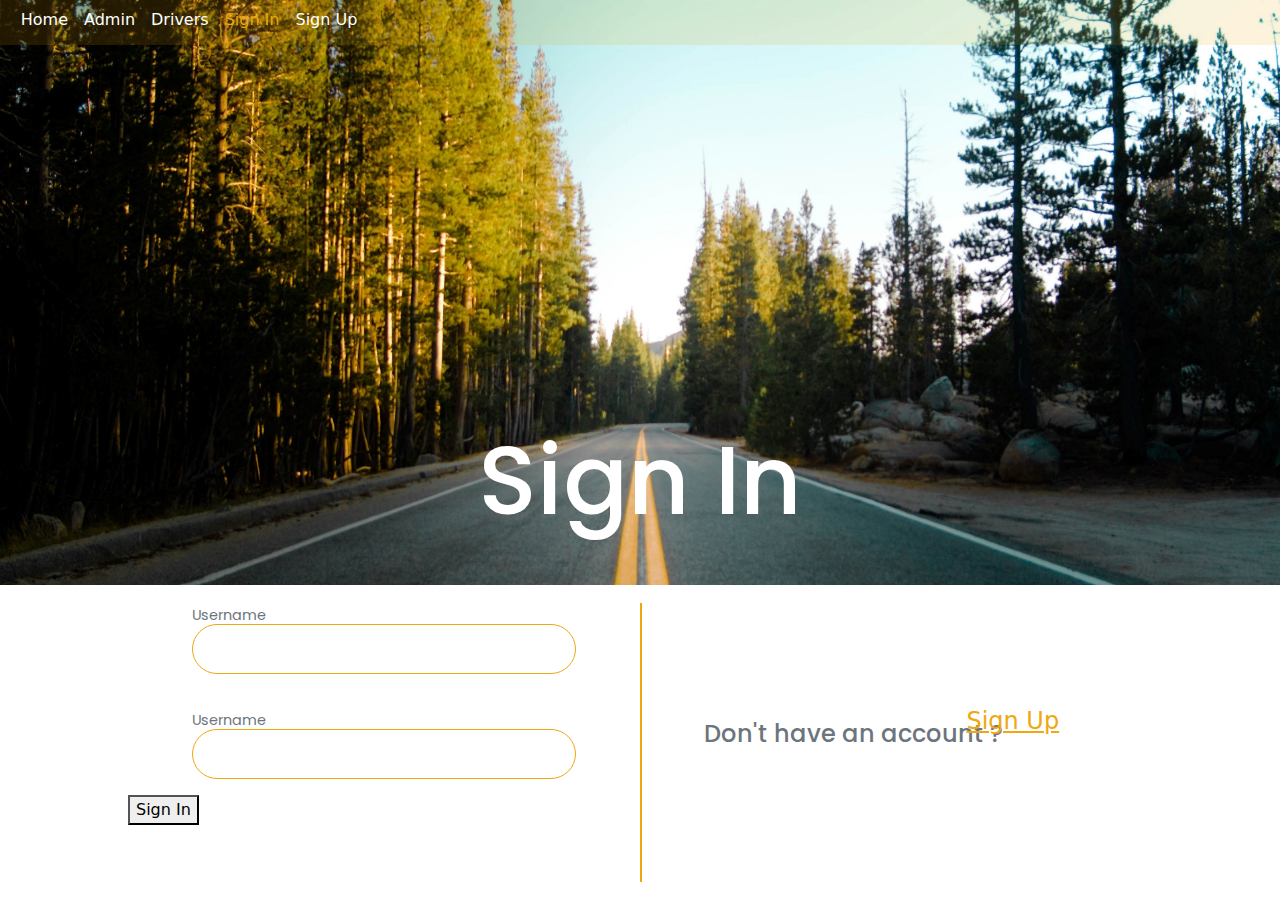
<file: FrontEnd/SignInPage.html>
<!DOCTYPE html>
<html lang="en">
<head>
    <meta charset="UTF-8">
    <title>Sign In</title>
    <meta content="width=device-width initial-scale=1" name="viewport">
    <link href="assets/css/bootstrap.min.css" rel="stylesheet">
    <link href="assets/css/StyleSheet_1.css" rel="stylesheet">
    <link href="assets/fonts/css/all.min.css" rel="stylesheet">
</head>
<body>

<header class="p-3 text-bg-dark" style="background-color: #efa80f24 !important;position: absolute;width: 100vw;">
  <div class="container" style="height: 1vw">
    <div class="d-flex flex-wrap align-items-center justify-content-center justify-content-lg-start">
      <a href="/" class="d-flex align-items-center mb-2 mb-lg-0 text-white text-decoration-none">
        <svg class="bi me-2" width="40" height="32" role="img" aria-label="Bootstrap"><use xlink:href="#bootstrap"></use></svg>
      </a>

      <ul class="nav col-12 col-lg-auto me-lg-auto mb-2 justify-content-center mb-md-0" style="position: absolute;left: 1vw; top: 0">
          <li><a href="index.html" class="nav-link px-2 text-white" id="li1">Home</a></li>
          <li><a href="#" class="nav-link px-2 text-white" id="li2">Admin</a></li>
          <li><a href="#" class="nav-link px-2 text-white" id="li3">Drivers</a></li>
          <li><a href="SignInPage.html" class="nav-link px-2 text-white" id="li4" style="color: #EFA80F !important;">Sign In</a></li>
          <li><a href="#" class="nav-link px-2 text-white" id="li5">Sign Up</a></li>
      </ul>
    </div>
  </div>
</header>

<h1 id="topic1" style="top: 47vh !important;">
    Sign In
</h1>

<img src="assets/images/road1.jpg" style="width: 100vw; height: 65vh;" alt="">

<div style="background-color: #EFA80F;width: 2px;height: 31vh;position: absolute;top: 67vh;left: 50vw;"></div>

<section id="signInForm">

    <div style="background-color: rgba(255,255,255,0)">
        <div class="form-group">
            <label for="username" id="user" class="tag1">Username</label>
            <input class="form-control" id="username"  required type="text" style="width: 30vw;height: 5.5vh;position: relative;background-color: white;border: 1px solid #EFA80F;top: 15px;left: 0;right: 0;margin: auto;border-radius: 25px; ">
            <span class="control-error" id="lblUsername"></span>
        </div>
        <!--<h6 class="tag1">Username</h6>
        <div class="textBox"></div>-->
    </div>

    <div style="background-color: rgba(255,255,255,0)">
        <h6 class="tag1" style="font-size: 1.5em !important;top: 15vh !important;">Don't have an account ?</h6>

        <a href="" style="
        position: relative;
        top: 9vh !important;
        font-size: 1.5em !important;
        color: #EFA80F !important;
        left: 25.5vw !important;
        width: 6vw !important;
        /*border-bottom: 1px solid !important;*/" >Sign Up</a>
        <!--<h6 class="tag1" style="top: 10vh !important;font-size: 1.5em !important;color: #EFA80F !important;left: 25.5vw !important;width: 6vw !important;border-bottom: 1px solid !important;">Sign Up</h6>-->
    </div>

    <div style="background-color: rgba(255,255,255,0)">
        <div class="form-group">
            <label for="password" id="pass" class="tag1">Username</label>
            <input class="form-control" id="password"  required type="password" style="width: 30vw;height: 5.5vh;position: relative;background-color: white;border: 1px solid #EFA80F;top: 15px;left: 0;right: 0;margin: auto;border-radius: 25px; ">
            <span class="control-error" id="lblPassword"></span>
        </div>
        <!--<h6 class="tag1">password</h6>
        <div class="textBox"></div>-->
    </div>

    <div style="background-color: rgba(255,255,255,0)"></div>

    <div style="background-color: rgba(255,255,255,0)">
        <button id="signIn">Sign In</button>
    </div>

</section>



<script src="assets/js/bootstrap.min.js"></script>
</body>
</html>
</file>
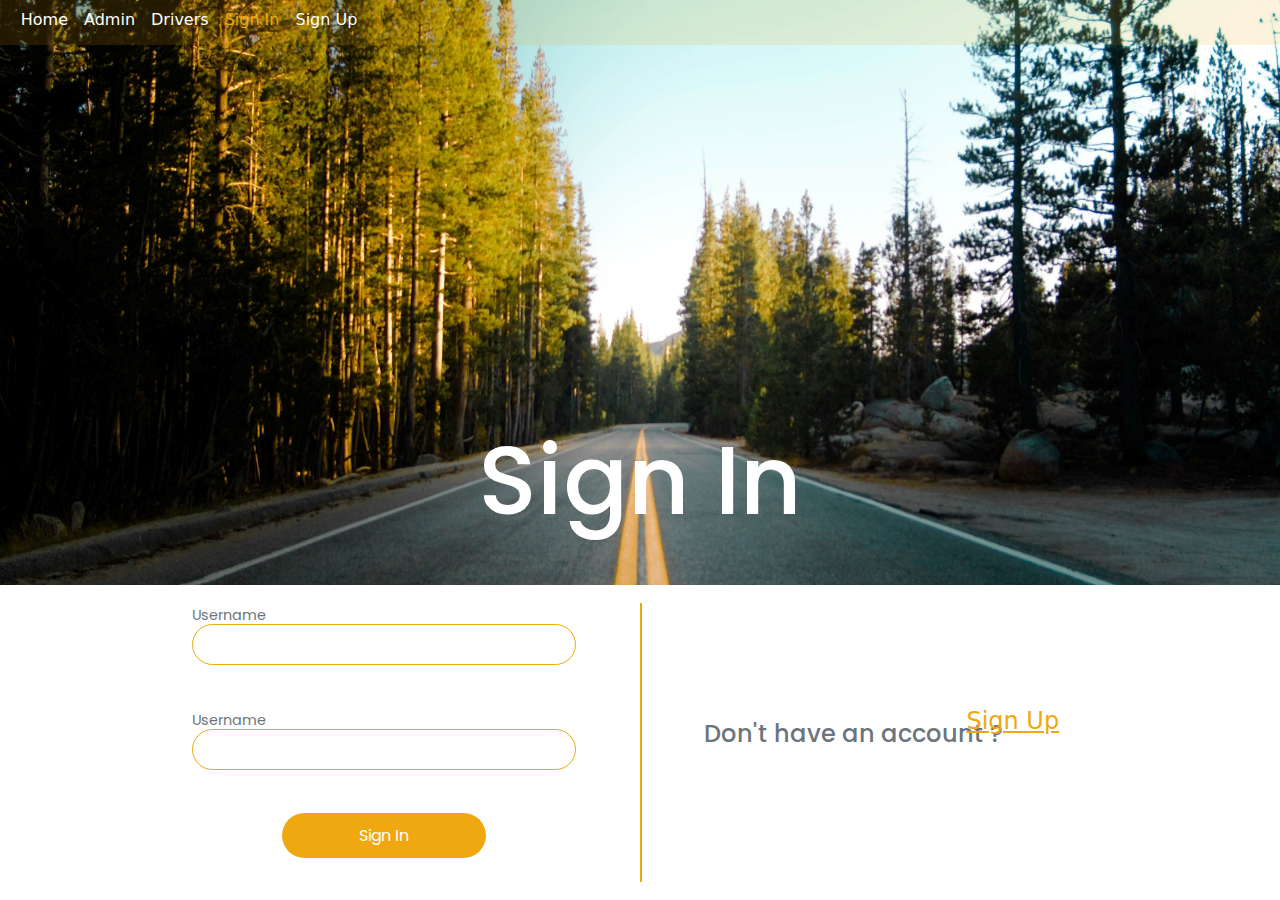
<file: FrontEnd/signInPage.html>
<!DOCTYPE html>
<html lang="en">
<head>
    <meta charset="UTF-8">
    <title>Sign In</title>
    <meta content="width=device-width initial-scale=1" name="viewport">
    <link href="assets/css/bootstrap.min.css" rel="stylesheet">
    <link href="assets/css/StyleSheet_1.css" rel="stylesheet">
    <link href="assets/fonts/css/all.min.css" rel="stylesheet">
</head>
<body>

<header class="p-3 text-bg-dark" style="background-color: #efa80f24 !important;position: absolute;width: 100vw;">
  <div class="container" style="height: 1vw">
    <div class="d-flex flex-wrap align-items-center justify-content-center justify-content-lg-start">
      <a href="/" class="d-flex align-items-center mb-2 mb-lg-0 text-white text-decoration-none">
        <svg class="bi me-2" width="40" height="32" role="img" aria-label="Bootstrap"><use xlink:href="#bootstrap"></use></svg>
      </a>

      <ul class="nav col-12 col-lg-auto me-lg-auto mb-2 justify-content-center mb-md-0" style="position: absolute;left: 1vw; top: 0">
          <li><a href="index.html" class="nav-link px-2 text-white" id="li1">Home</a></li>
          <li><a href="AdminLogin.html" class="nav-link px-2 text-white" id="li2">Admin</a></li>
          <li><a href="DriverPage.html" class="nav-link px-2 text-white" id="li3">Drivers</a></li>
          <!--<li><a href="RentPage.html" class="nav-link px-2 text-white" id="li4">Bookings</a></li>-->
          <li><a href="signInPage.html" class="nav-link px-2 text-white" id="li5" style="color: #EFA80F !important;">Sign In</a></li>
          <li><a href="signUpPage.html" class="nav-link px-2 text-white" id="li6">Sign Up</a></li>
      </ul>
    </div>
  </div>
</header>

<h1 id="topic1" style="top: 47vh !important;">Sign In</h1>

<img src="assets/images/road1.jpg" style="width: 100vw; height: 65vh;" alt="">

<div style="background-color: #EFA80F;width: 2px;height: 31vh;position: absolute;top: 67vh;left: 50vw;"></div>

<section id="signInForm">

    <div style="background-color: rgba(255,255,255,0)">
        <div class="form-group">
            <label for="username" id="user" class="tag1">Username</label>
            <input class="form-control" id="username"  required type="text" style="width: 30vw;height: 4.5vh;position: relative;background-color: white;border: 1px solid #EFA80F;top: 15px;left: 0;right: 0;margin: auto;border-radius: 25px; ">
            <span class="control-error" id="lblUsername"></span>
        </div>
        <!--<h6 class="tag1">Username</h6>
        <div class="textBox"></div>-->
    </div>

    <div style="background-color: rgba(255,255,255,0)">
        <h6 class="tag1" style="font-size: 1.5em !important;top: 15vh !important;">Don't have an account ?</h6>

        <a href="signUpPage.html" style="position: relative;top: 9vh !important;font-size: 1.5em !important;color: #EFA80F !important;left: 25.5vw !important;width: 6vw !important;" >Sign Up</a>
        <!--<h6 class="tag1" style="top: 10vh !important;font-size: 1.5em !important;color: #EFA80F !important;left: 25.5vw !important;width: 6vw !important;border-bottom: 1px solid !important;">Sign Up</h6>-->
    </div>

    <div style="background-color: rgba(255,255,255,0)">
        <div class="form-group">
            <label for="password" id="pass" class="tag1">Username</label>
            <input class="form-control" id="password"  required type="password" style="width: 30vw;height: 4.5vh;position: relative;background-color: white;border: 1px solid #EFA80F;top: 15px;left: 0;right: 0;margin: auto;border-radius: 25px; ">
            <span class="control-error" id="lblPassword"></span>
        </div>
        <!--<h6 class="tag1">password</h6>
        <div class="textBox"></div>-->
    </div>

    <div style="background-color: rgba(255,255,255,0)"></div>

    <div style="background-color: rgba(255,255,255,0)">
        <button id="btnSignIn">Sign In
            <a href="RentPage.html" style="height: 4vh;top: 0;margin: auto;left: 4vw;width: 15vw;position: absolute;color: rgba(255,255,255,0) !important;left: 1vh;">Sign In</a>
        </button>
    </div>

</section>



<script src="assets/js/bootstrap.min.js"></script>
</body>
</html>
</file>
<file: FrontEnd/assets/css/StyleSheet_1.css>
@import url('https://fonts.googleapis.com/css2?family=Poppins&display=swap');

/*main{
    width: 99vw;
}*/

/*.nav-link {
    display: block;
    padding: var(--bs-nav-link-padding-y) var(--bs-nav-link-padding-x);
    font-size: var(--bs-nav-link-font-size);
    font-family: 'Poppins', sans-serif;
    font-weight: var(--bs-nav-link-font-weight);
    color: #ffffff;
    text-decoration: none;
    transition: color .15s ease-in-out,background-color .15s ease-in-out,border-color .15s ease-in-out;
}*/
#focus{
    color: #EFA80F !important;
}
#li1:hover {
    color: #EFA80F !important;
}
#li2:hover {
    color: #EFA80F !important;
}
#li3:hover {
    color: #EFA80F !important;
}
#li4:hover {
    color: #EFA80F !important;
}
#li5:hover {
    color: #EFA80F !important;
}
#li6:hover {
    color: #EFA80F !important;
}

#topic1{
    text-align: center;
    height: 22vh;
    width: 98.9vw;
    position: absolute;
    margin: auto;
    top: 13vh;
    left: 0;
    right: 0;
    font-family: 'Poppins', sans-serif;
    font-size: 6em;
    color: white;


}
#subTopic1{
    height: 20vh;
    width: 98.9vw;
    position: absolute;
    margin: auto;
    top: 30vh;
    left: 0;
    right: 0;
    font-family: 'Poppins', sans-serif;
    font-size: 4em;
    color: white;
}

#r1{
    background-color: #efa80f38;
    height: 20vh;
    width: 98.9vw;
    position: absolute;
    margin: auto;
    top: 74vh;
    left: 0;
    right: 0;

}
#r1c1 #r1c2 {
    border-right: 2px solid black;
}
.mainTopic1{
    font-family: 'Poppins', sans-serif;
    font-size: 4em;
    color: white;
}
.mainTopic2{
    font-family: 'Poppins', sans-serif;
    color: white;

}

#topic2\.1{
    border-bottom: 2px solid;
    text-align: left;
    width: 36vw;
    position: absolute;
    margin: auto;
    top: 9vh;
    left: 0;
    right: 51vw;
    font-family: 'Poppins', sans-serif;
    font-size: 3em;
    color: black;
    padding-bottom: 10px;
    padding-left: 20px;
}
#topic2\.2{
    text-align: left;
    width: 36vw;
    position: absolute;
    margin: auto;
    top: 9vh;
    left: 6.5vw;
    right: 51vw;
    font-family: 'Poppins', sans-serif;
    font-size: 3em;
    color: #EFA80F;
    padding-bottom: 10px;
    padding-left: 20px;
}


#topic3\.1{
    border-bottom: 2px solid;
    text-align: left;
    width: 36vw;
    position: absolute;
    margin: auto;
    top: 195vh;
    left: 183px;
    right: 51vw;
    font-family: 'Poppins', sans-serif;
    font-size: 3em;
    color: black;
    padding-bottom: 10px;
    padding-left: 20px;
}
#topic3\.2{
    text-align: left;
    width: 36vw;
    position: absolute;
    margin: auto;
    top: 195vh;
    left: 18.5vw;
    right: 51vw;
    font-family: 'Poppins', sans-serif;
    font-size: 3em;
    color: #EFA80F;
    padding-bottom: 10px;
    padding-left: 20px;
}
.carType{
    font-family: 'Poppins', sans-serif;
    font-size: 2.5em;
    color: #000000;
    padding-bottom: 10px;
}

#topic4\.1{
    border-bottom: 2px solid;
    text-align: left;
    width: 36vw;
    position: absolute;
    margin: auto;
    top: 360vh;
    left: 183px;
    right: 51vw;
    font-family: 'Poppins', sans-serif;
    font-size: 3em;
    color: black;
    padding-bottom: 10px;
    padding-left: 20px;
}
#topic4\.2{
    text-align: left;
    width: 36vw;
    position: absolute;
    margin: auto;
    top: 360vh;
    left: 18.5vw;
    right: 51vw;
    font-family: 'Poppins', sans-serif;
    font-size: 3em;
    color: #EFA80F;
    padding-bottom: 10px;
    padding-left: 20px;
}
#topic5\.1{
    text-align: center;
    width: 75vw;
    position: absolute;
    margin: auto;
    top: 448vh;
    left: 183px;
    right: 51vw;
    font-family: 'Poppins', sans-serif;
    font-size: 4em;
    color: black;
    padding-bottom: 10px;
}
#topic5\.2{
    text-align: center;
    width: 19vw;
    position: relative;
    margin: auto;
    top: 103px;
    left: 0;
    right: 51vw;
    font-family: 'Poppins', sans-serif;
    font-size: 2em;
    color: #6c757d;
    padding-bottom: 10px;
    background-color: #cbced1;
}
#topic5\.3{
    text-align: center;
    width: 19vw;
    position: relative;
    margin: auto;
    top: 121px;
    left: 0;
    right: 51vw;
    font-family: 'Poppins', sans-serif;
    font-size: 1.5em;
    color: #000000;
    padding-bottom: 10px;
    background-color: #cbced1;
}
#topic5\.4{
    text-align: center;
    width: 80vw;
    position: relative;
    margin: auto;
    top: 119px;
    left: 0;
    right: 51vw;
    font-family: 'Poppins', sans-serif;
    font-size: 1.5em;
    color: #000000;
    padding-bottom: 10px;
    background-color: #cbced1;
}


/*#s1{
    height: 94vh;
    position: absolute;
    top: 6vh
}
#img1{
    position: absolute;
    width: 100vw;
    height: 94vh;
    overflow: hidden;
}
#carouselExampleSlidesOnly #img_s1 #img_s2 #img_s3 #s1_d1{
    height: 90vh;
}
.carousel-inner{
    position: relative;
    width: 100vw;
    height: 93vh;
    overflow: hidden;
}
#h1{
    color: #ffffff;
    font-family: 'Encode Sans Expanded', sans-serif;
    font-size: 1.8em;

}*/
#signInForm{
    width: 80vw;
    height: 35vh;
    display: grid;
    grid-template-rows: repeat(3,1fr);
    grid-template-columns: repeat(2,1fr);
    gap: 0;
    position: relative;
    margin: auto;
    left: 0;
    right: 0;
    top: 0;
    background-color: rgba(255, 255, 255, 0);
}

.textBox{
    width: 30vw;
    height: 5.5vh;
    position: relative;
    background-color: white;
    border: 1px solid #EFA80F;
    top: 15px;
    /* bottom: 0; */
    left: 0;
    right: 0;
    margin: auto;
    border-radius: 25px;
}
.tag1{
    position: relative;
    top: 2vh;
    left: 5vw;
    font-family: 'Poppins', sans-serif;
    color: #6c757d;
    font-size: 0.9em;
}

#username :focus{
    box-shadow: -2px -2px 12px 5px #efbe65, 2px 2px 12px 5px #efbe65 !important;
}
#btnSignIn{
    width: 16vw;
    height: 5vh;
    position: relative;
    top: 2vh;
    left: 12vw;
    right: 0;
    background-color: #EFA80F;
    font-family: 'Poppins', sans-serif;
    border-radius: 25px;
    border-color: transparent;
    color: #fefefe;
}
.form-group:focus{
    color: #212529;
    background-color: #fff;
    outline: 0;
    box-shadow: 0 0 0 0.25rem #efa80f52 !important;

    /*border-radius: 10px;
    box-shadow: -2px -2px 3px 2px rgba(255, 185, 109, 0.84), 2px 2px 3px 2px rgba(255, 185, 109, 0.84) !important;*/
}
.form-control{
    top: 15px;
}

#signUp1{
    width: 64vw;
    height: 10vh;
    display: grid;
    grid-template-rows: repeat(1,1fr);
    grid-template-columns: repeat(2,1fr);
    gap: 0;
    position: relative;
    margin: auto;
    left: 0;
    right: 0;
    top: 0;
    background-color: rgba(255, 255, 255, 0);
}
#signUp2{
    width: 64vw;
    height: 10vh;
    display: grid;
    grid-template-rows: repeat(1,1fr);
    grid-template-columns: repeat(2,1fr);
    gap: 0;
    position: relative;
    margin: auto;
    left: 0;
    right: 0;
    top: 0;
    background-color: rgba(255, 255, 255, 0);
}
#signUp3{
    width: 64vw;
    height: 10vh;
    display: grid;
    grid-template-rows: repeat(1,1fr);
    grid-template-columns: repeat(2,1fr);
    gap: 0;
    position: relative;
    margin: auto;
    left: 0;
    right: 0;
    top: 0;
    background-color: rgba(255, 255, 255, 0);
}
#signUp4{
    width: 64vw;
    height: 10vh;
    display: grid;
    grid-template-rows: repeat(1,1fr);
    grid-template-columns: repeat(2,1fr);
    gap: 0;
    position: relative;
    margin: auto;
    left: 0;
    right: 0;
    top: 0;
    background-color: rgba(255, 255, 255, 0);
    /*width: 64vw;
    height: 10vh;
    position: relative;
    margin: auto;
    left: 0;
    right: 0;
    top: 0;
    background-color: rgba(255, 255, 255, 0);*/
}
#signUp5{
    width: 64vw;
    height: 10vh;
    display: grid;
    grid-template-rows: repeat(1,1fr);
    grid-template-columns: repeat(2,1fr);
    gap: 0;
    position: relative;
    margin: auto;
    left: 0;
    right: 0;
    top: 0;
    background-color: rgba(255, 255, 255, 0);
}
#signUp6{
    width: 64vw;
    height: 10vh;
    display: grid;
    grid-template-rows: repeat(1,1fr);
    grid-template-columns: repeat(2,1fr);
    gap: 0;
    position: relative;
    margin: auto;
    left: 0;
    right: 0;
    top: 0;
    background-color: rgba(255, 255, 255, 0);
}
#signUp7{
    width: 64vw;
    height: 10vh;
    position: relative;
    margin: auto;
    left: 0;
    right: 0;
    top: 0;
    background-color: rgba(255, 255, 255, 0);
}
#signUp8{
    width: 64vw;
    height: 10vh;
    position: relative;
    margin: auto;
    left: 0;
    right: 0;
    top: 0;
    background-color: rgba(255, 255, 255, 0);
}
#btnSignUp{
    width: 16vw;
    height: 5vh;
    position: relative;
    top: 4vh;
    left: 24vw;
    right: 0;
    background-color: #EFA80F;
    font-family: 'Poppins', sans-serif;
    border-radius: 25px;
    border-color: transparent;
    color: #fefefe;
}
#driverForm{
    width: 100vw;
    height: 90vh;
    display: grid;
    grid-template-rows: repeat(1,1fr);
    grid-template-columns: repeat(2,1fr);
    gap: 2px;
    position: relative;
    margin: auto;
    left: 0;
    right: 0;
    top: 7vh;
    background-color: rgba(255, 255, 255, 0);
}
#btnSave , #btnUpdate, #btnDelete{
    width: 8vw;
    height: 4vh;
    position: relative;
    top: 0vh;
    left: 1vw;
    right: 0;
    margin: auto;
    background-color: #EFA80F;
    font-family: 'Poppins', sans-serif;
    border-radius: 25px;
    border-color: transparent;
    color: #fefefe;
}
#btnAdminSignOut{
    width: 8vw;
    height: 4vh;
    position: relative;
    top: -5.4vh;
    left: 83.3vw;
    right: 0;
    margin: auto;
    background-color: #EFA80F;
    font-family: 'Poppins', sans-serif;
    border-radius: 25px;
    border-color: transparent;
    color: #fefefe;
}


#btnCustomerSignOut{
    width: 20vw;
    height: 4vh;
    position: absolute;
    bottom: 4vh;
    left: 0;
    right: 0;
    margin: auto;
    background-color: #EFA80F;
    font-family: 'Poppins', sans-serif;
    border-radius: 25px;
    border-color: transparent;
    color: #fefefe;
}
.carSlideShow{
    width: 25vw;
    height: 35vh;
    position: absolute;
    left: 2vw;
    top: 0;
    bottom: 0;
    margin: auto;
    background-color: #ffffff;
}

.carDetails{
    width: 50vw;
    height: 35vh;
    position: absolute;
    right: 2vw;
    top: 0;
    bottom: 0;
    margin: auto;
    background-color: #ffffff;
}
.carName{
    font-size: 2em;
    color: #41464b;
    font-family: 'Poppins', sans-serif;
    position: relative;
    width: 100%;
    top: 0vw;
    /*border-bottom: 0.5vh solid #efa80f6b;*/
}

.carCol{
    width: 7% !important;
    text-align: center !important;
}
.carForm{
    width: 97%;
    height: 80%;
    position: absolute;
    left: 0;
    top: 0;
    right: 0;
    margin: auto;
    display: grid;
    grid-template-rows: repeat(5,1fr);
    grid-template-columns: repeat(4,1fr);
    gap: 2px;
}

.carTag{
    position: relative;
    font-family: 'Poppins', sans-serif;
    color: #6c717b;
    font-size: 0.9em;
    top: 2vh;
    left: 1.5vw
}
#carInput{
    width: 21vw;
    height: 4vh;
    position: relative;
    background-color: white;
    border: 1px solid #EFA80F;
    top: 15px;
    left: 0;
    right: 0;
    margin: auto;
    border-radius: 25px;
}

.form-select:focus{
    background-color: #fff;
    outline: 0;
    border-color: #EFA80F !important;
    box-shadow: 0 0 0 0.25rem #efa80f52 !important;
}
/*.form-control{
    color: #828c95;
}*/

.form-control:focus{
    /*color: #828c95;*/
    background-color: #fff;
    outline: 0;
    border-color: #EFA80F !important;
    box-shadow: 0 0 0 0.25rem #efa80f52 !important;
}

#idNo,#registerNo,#brand,#type,#passengers,#transmissionType,#fuelType,#color,#dailyRate,#kmForDay,#monthlyRate,#kmForMonth,#priceForExtraKm,#lossDamageWaiver,#frontView,#backView,#sideView,#interior{
    width: 20vw;
    height: 4.5vh;
    position: relative;
    background-color: white;
    border: 1px solid #EFA80F;
    font-family: 'Poppins', sans-serif;
    font-size: 0.9em;
    top: 15px;
    left: 0;
    right: 0;
    margin: auto;
    border-radius: 25px;
}
#btnCarUpdate{
    width: 10vw;
    height: 4vh;
    position: absolute;
    top: 2vh;
    left: 0;
    right: 0;
    margin: auto;
    background-color: #EFA80F;
    font-family: 'Poppins', sans-serif;
    border-radius: 25px;
    border-color: transparent;
    color: #fefefe;
}
#btnCarSave{
    width: 10vw;
    height: 4vh;
    position: absolute;
    top: 2vh;
    right: 46vw;
    margin: auto;
    background-color: #16a085;
    font-family: 'Poppins', sans-serif;
    border-radius: 25px;
    border-color: transparent;
    color: #fefefe;
}
#btnCarDelete{
    width: 10vw;
    height: 4vh;
    position: absolute;
    top: 2vh;
    left: 46vw;
    margin: auto;
    background-color: #eb3b5a;
    font-family: 'Poppins', sans-serif;
    border-radius: 25px;
    border-color: transparent;
    color: #fefefe;
}
.tag2{
    position: relative;
    top: 2vh;
    left: 5vw;
    font-family: 'Poppins', sans-serif;
    color: #6c757d;
    font-size: 0.9em;
}
#availableCarSearch{
    width: 98.9vw;
    height: 40vh;
    background-color: #ecf0f1;
    position: absolute;
    top: 160vh;
}
#topic6{
    text-align: center;
    width: 24vw;
    position: relative;
    margin: auto;
    /* bottom: 0vh; */
    top: 92vh;
    left: 0vw;
    right: 0vw;
    font-family: 'Poppins', sans-serif;
    font-size: 3em;
    color: black;
    padding-bottom: 10px;
    /* padding-left: 20px; */
    background-color: white;
}
#line{
    width: 98.9vw;
    height: 0.6vh;
    background-color: #efa80f;
    position: relative;
    margin: auto;
    top: 96vh;
    left: 0;
    right: 0;
}
.carInfo{
    position: relative;
    top: 2vh;
    left: -1vw;
    width: 50vw;
    height: 25vh;
    display: grid;
    grid-template-rows: repeat(1,1fr);
    grid-template-columns: repeat(2,1fr);
    gap: 0;
}
/*.carInfo1{
    position: relative;
    width: 100%;
    height: 86%;
    display: grid;
    grid-template-rows: repeat(6,1fr);
    grid-template-columns: repeat(1,1fr);
    gap: 0;
}*/

.infoSet1{
    height: 5vh;
    background-color: #ffffff;
}

.icon{
    height: 3vh;
    position: relative;
    top: 1vh;
    bottom: 0vh;
    left: 0vw;
}
.detail1{
    position: relative;
    top: -1.5vh;
    margin: auto;
    left: 3vw;
    font-family: 'Poppins', sans-serif;
    color: #6c757d;
    font-size: 0.9em;
}
.detail2{
    position: relative;
    top: 1vh;
    margin: auto;
    left: 3vw;
    font-family: 'Poppins', sans-serif;
    color: #6c757d;
    font-size: 1.1em;
}
.detail3{
    position: absolute;
    top: 13vh;
    margin: auto;
    left: 4vw;
    font-family: 'Poppins', sans-serif;
    color: #6c757d;
    font-size: 0.9em;
}
.detail4{
    position: absolute;
    top: 19vh;
    margin: auto;
    left: 4vw;
    font-family: 'Poppins', sans-serif;
    color: #6c757d;
    font-size: 0.9em;
}
.detail5{
    position: absolute;
    top: 25vh;
    margin: auto;
    left: 4vw;
    font-family: 'Poppins', sans-serif;
    color: #6c757d;
    font-size: 0.9em;
}
.detail6{
    position: absolute;
    top: 26vh;
    margin: auto;
    left: 4vw;
    font-family: 'Poppins', sans-serif;
    color: #6c757d;
    font-size: 0.9em;
}

#bcType,#bcBrand,#bcColor,#bcRegNo,#bcLossDamage,#bcExtraKmPrice,#bcDailyRate,#bcMonthlyRate{
    width: 15vw;
    height: 4.5vh;
    position: relative;
    background-color: white;
    border: 1px solid #EFA80F;
    font-family: 'Poppins', sans-serif;
    font-size: 0.9em;
    top: 15px;
    left: 0;
    right: 0;
    margin: auto;
    border-radius: 25px;
}
#subTopic1{
    position: absolute;
    top: 1vh;
    margin: auto;
    left: 0vw;
    font-family: 'Poppins', sans-serif;
    color: #41464b;
    font-size: 1.8em;
    border-bottom: 2px solid #EFA80F;
    width: 63vw;
    height: 5vh;
}
#subTopic2{
    position: absolute;
    top: 33vh;
    margin: auto;
    left: 1vw;
    font-family: 'Poppins', sans-serif;
    color: #41464b;
    font-size: 1.8em;
    border-bottom: 2px solid #EFA80F;
    width: 63vw;
}

#bcId,#bcDate,#bcPickup,#bcReturn,#bcService,#bcSlipPhoto{
    width: 15vw;
    height: 4.5vh;
    position: relative;
    background-color: white;
    border: 1px solid #EFA80F;
    font-family: 'Poppins', sans-serif;
    font-size: 0.9em;
    top: 15px;
    left: 0;
    right: 0;
    margin: auto;
    border-radius: 25px;
}

#btnSubmit{
    width: 16vw;
    height: 4.5vh;
    position: absolute;
    bottom: 8vh;
    left: 0;
    right: 0;
    margin: auto;
    background-color: #EFA80F;
    font-family: 'Poppins', sans-serif;
    border-radius: 25px;
    border-color: transparent;
    color: #fefefe;
}
.bc_lbl{
    position: absolute;
    top: 0vh;
    margin: auto;
    left: 0vw;
    right: 0vw;
    text-align: center;
    font-family: 'Poppins', sans-serif;
    color: #6c757d;
    font-size: 0.9em;
    width: 20vw;
    height: 5vh;
}
#bc_name{
    top: 12vh;
    color: #efa80f;
    font-size: 1.8em;
    position: absolute;
    margin: auto;
    left: 0vw;
    right: 0vw;
    text-align: center;
    font-family: 'Poppins', sans-serif;
    width: 20vw;
    height: 5vh;

}
#bc_nic{
    position: absolute;
    top: 21.6vh;
    margin: auto;
    left: 0vw;
    right: 0vw;
    text-align: center;
    font-family: 'Poppins', sans-serif;
    color: #41464b;
    font-size: 1.1em;
    width: 20vw;
    height: 5vh;
}
#bc_contact{
    position: absolute;
    top: 32vh;
    margin: auto;
    left: 0vw;
    right: 0vw;
    text-align: center;
    font-family: 'Poppins', sans-serif;
    color: #41464b;
    font-size: 1.1em;
    width: 20vw;
    height: 5vh;
}

#btnEditProfile{
    width: 16vw;
    height: 4.5vh;
    position: absolute;
    bottom: 8vh;
    left: 0;
    right: 0;
    margin: auto;
    background-color: #EFA80F;
    font-family: 'Poppins', sans-serif;
    border-radius: 25px;
    border-color: transparent;
    color: #fefefe;
}
#btnSignOut{
    width: 9vw;
    height: 4.5vh;
    position: absolute;
    bottom: 8vh;
    left: 0;
    right: 0;
    margin: auto;
    background-color: #EFA80F;
    font-family: 'Poppins', sans-serif;
    border-radius: 25px;
    border-color: transparent;
    color: #fefefe;
}

#adminSignIn{
    width: 80vw;
    height: 35vh;
    display: grid;
    grid-template-rows: repeat(3,1fr);
    grid-template-columns: repeat(1,1fr);
    gap: 0;
    position: relative;
    margin: auto;
    left: 0;
    right: 0;
    top: 0;
    background-color: rgba(255, 255, 255, 0);
}
#btnAdminSignIn{
    width: 16vw;
    height: 5vh;
    position: absolute;
    top: 26vh;
    margin: auto;
    left: 0;
    right: 0;
    background-color: #EFA80F;
    font-family: 'Poppins', sans-serif;
    border-radius: 25px;
    border-color: transparent;
    color: #fefefe;
}
.tagAd{
    position: relative;
    top: 2vh;
    left: 26vw;
    font-family: 'Poppins', sans-serif;
    color: #6c757d;
    font-size: 0.9em;
}
</file>
